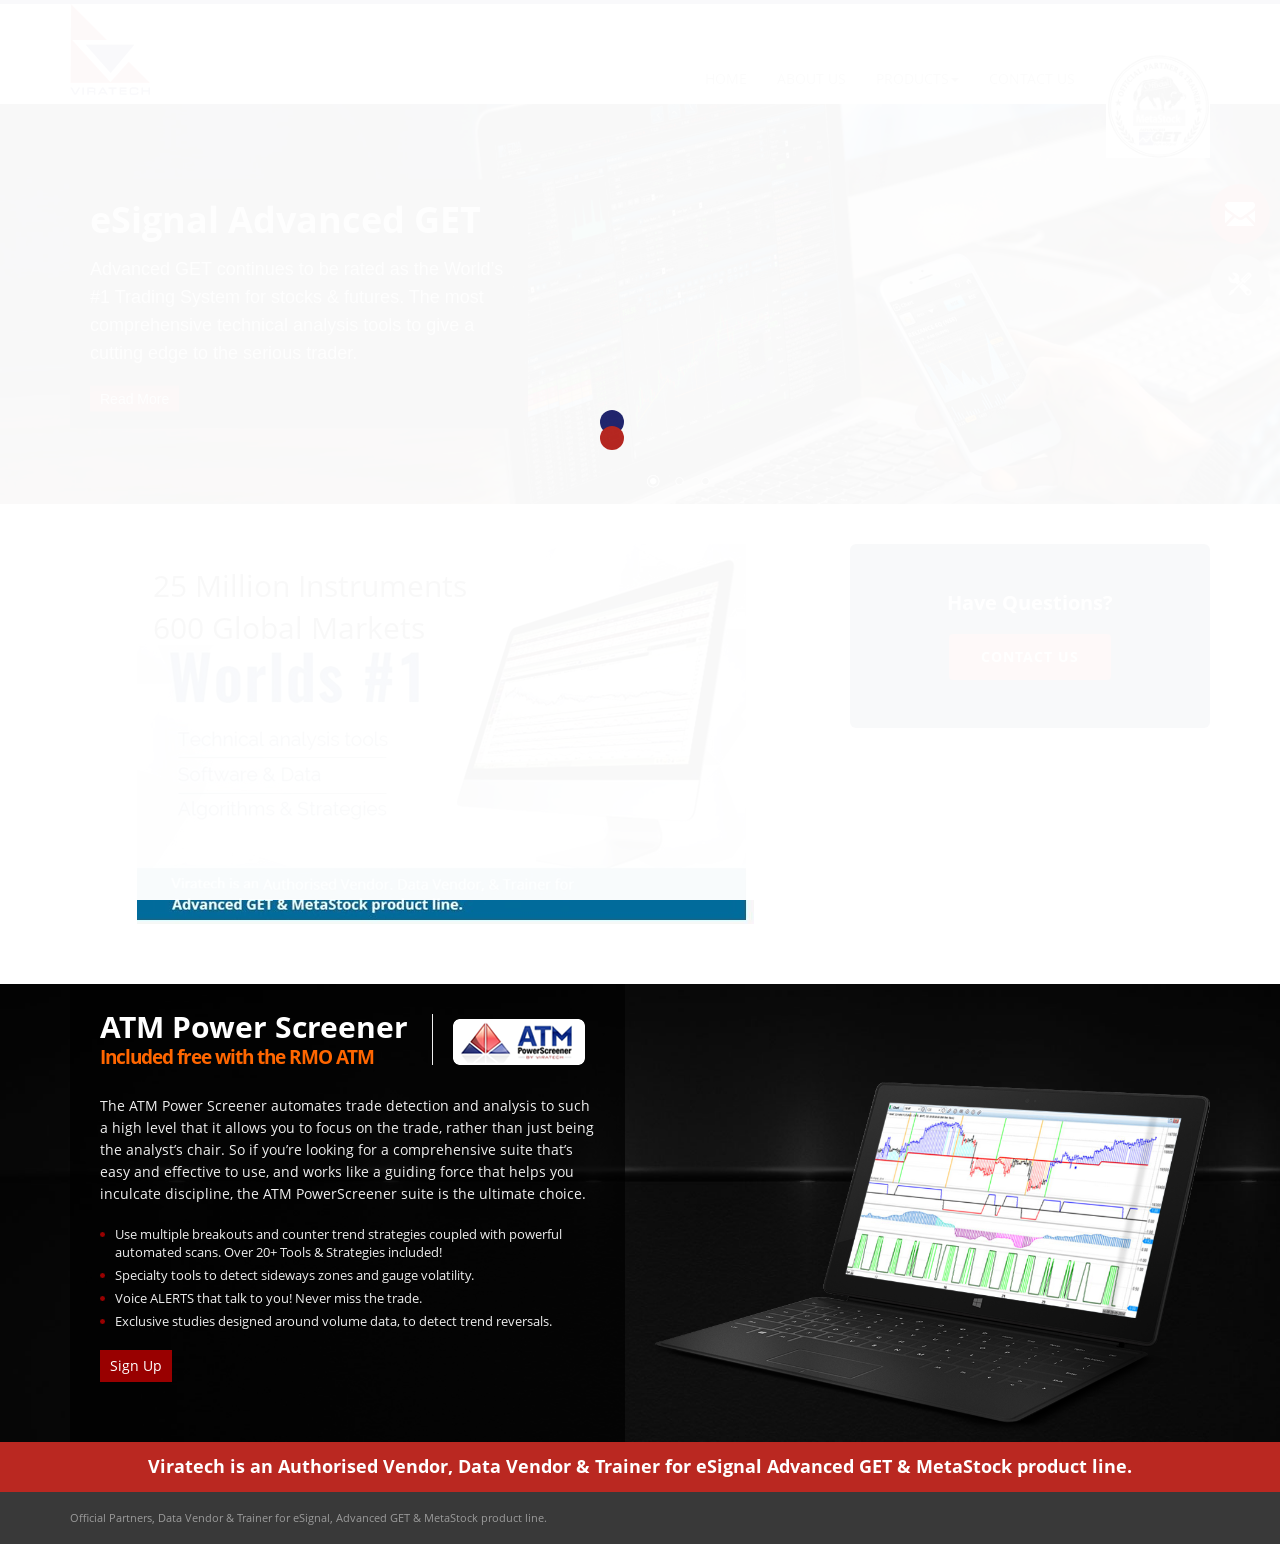
<file: index.html>
﻿<!DOCTYPE html>
<html lang="en"><!-- InstanceBegin template="/Templates/main.dwt" codeOutsideHTMLIsLocked="false" -->
  <head>
    <meta charset="utf-8">
    <meta http-equiv="X-UA-Compatible" content="IE=edge">
    <meta name="viewport" content="width=device-width, initial-scale=1">
    <!-- The above 3 meta tags *must* come first in the head; any other head content must come *after* these tags -->
    <!-- InstanceBeginEditable name="doctitle" -->
    <title>Viratech</title>
    <!-- InstanceEndEditable -->
    <!-- Bootstrap -->
    <link href="css/bootstrap.min.css" rel="stylesheet">
	<link href="css/style.css?v=20260629b" rel="stylesheet">
    <link href="css/fakeLoader.css" rel="stylesheet">

    <!-- HTML5 shim and Respond.js for IE8 support of HTML5 elements and media queries -->
    <!-- WARNING: Respond.js doesn't work if you view the page via file:// -->
    <!--[if lt IE 9]>
      <script src="vendor/oss.maxcdn.com/html5shiv/3.7.2/html5shiv.min.js"></script>
      <script src="vendor/oss.maxcdn.com/respond/1.4.2/respond.min.js"></script>
    <![endif]-->
  <!-- InstanceBeginEditable name="head" -->
  <link rel="stylesheet" href="css/default.css" type="text/css" media="screen" />
<link rel="stylesheet" href="css/nivo-slider.css" type="text/css" media="screen" />
  <link href="css/animate.css" rel="stylesheet">
  <!-- InstanceEndEditable -->
  </head>
  <body>
	
    <div class="fakeloader"></div>


  <div class="top-bar">

    <nav class="navbar navbar-default navbar-custom">

  <div class="container">
    <div class="navbar-header">
      <button type="button" class="navbar-toggle" data-toggle="collapse" data-target="#myNavbar">
        <span class="icon-bar"></span>
        <span class="icon-bar"></span>
        <span class="icon-bar"></span>                        
      </button>
      <a class="navbar-brand"  data-id='1' href="index.html"><img src="images/viratech-logo.gif" alt="Viratech"/></a>
       </div>
		<div class="collapse navbar-collapse" id="myNavbar">
     
            <ul class="nav navbar-nav navbar-right">
                <li><a href="index.html">Home</a></li>
                <li><a href="about-us.html">About Us</a></li>
                <li class="dropdown"><a href="#" class="dropdown-toggle" data-toggle="dropdown">Products<b class="caret"></b></a>
                    <ul class="dropdown-menu multi-level">
                        <li><a href="advanced-get.html">Advanced GET</a></li>
						<li><a href="technical-workshops.html">Training Workshops</a></li>
						<li class="dropdown-submenu">
                            <a href="#" class="dropdown-toggle" data-toggle="dropdown">MetaStock</a>
                            <ul class="dropdown-menu">
                                <li><a href="metastock-end-of-day.html">MetaStock DC (End of Day)</a></li>
								<li><a href="metastock-pro.html">MetaStock RT (Real Time)</a></li>
								<li><a href="http://www.metastock.com/ViratechEk" target="_blank">XENITH RT Data</a></li>
                            </ul>
						</li>
						<li><a href="metastock-rmo.html">RMO ATM</a></li>
                    </ul>
                </li>
                <li><a href="contact-us.html">Contact Us</a></li>
                <li class="ad"><img src="images/official-stamp.png" class="img-responsive ad" style="max-height:104px; width:auto;" alt="Official Partner and Trainer - MetaStock and Advanced GET"/></li>
            </ul>
     
		</div>
  </div>
</nav>

</div>
  <!-- InstanceBeginEditable name="banner" -->
  <header>
    <div class="slider-wrapper theme-default">
      <div id="slider" class="nivoSlider">
      <img src="images/home-page-banners/advanced-get.jpg"  data-thumb="images/home-page-banners/advanced-get.jpg" alt="" title="#caption" data-transition="slideInRight" />
      
     
      <img src="images/home-page-banners/metastock-20.jpg" data-thumb="images/home-page-banners/metastock.jpg" title="#caption2"  alt="" data-transition="slideInLeft" />
      <img src="images/home-page-banners/rmo3.jpg" data-thumb="images/home-page-banners/rmo.jpg" alt="" title="#caption3" data-transition="slideInRight" /> 					     
      
      </div>
     
     
      <div id="caption" class="nivo-html-caption animated fade">
        <h1 class="only-mobile small-heading"><strong>eSignal Advanced GET</strong> - It continues to be rated as the World’s #1 Trading System for stocks &amp; futures.</h1>
        <div class="container">
          <div class="row">
            <div class="col-md-5">
              <div class="banner-inside animated slideInRight" >
                <h1>eSignal Advanced GET</h1>
                <p>Advanced GET continues to be rated as the World’s #1 Trading System for stocks &amp; futures. The most comprehensive technical analysis tools to give a cutting edge to the serious trader.</p>
                <a href="advanced-get.html" class="btn btn-warning">Read More</a> </div>
            </div>
          </div>
        </div>
      </div>
      
      
      <div id="caption2" class="nivo-html-caption">
        <h1 class="only-mobile small-heading"><strong>MetaStock</strong> - MetaStock is a renowned technical analysis and charting product designed specifically for traders and investors.</h1>
        <div class="container">
          <div class="row">
            <div class="col-md-4">
              <div class="metastock animated flipInY">
                <h1>MetaStock 20</h1>
                <p>MetaStock is a renowned technical analysis and charting product designed specifically for traders and investors.</p>
                <a href="metastock-end-of-day.html">Read More</a> </div>
            </div>
          </div>
        </div>
      </div>
      
      
      
      <div id="caption3" class="nivo-html-caption">
        <h1 class="only-mobile small-heading"><strong>RMO ATM</strong> - Advanced automated trading solution</h1>
        <div class="container">
          <div class="row">
            <div class="col-md-4 col-md-offset-8">
              <div class="banner-inside no-background animated slideInLeft">
              <h1 class="black">RMO ATM 4.0</h1>
                <p class="black">An advanced trading solution providing refined and synchronized signals with live scanning.</p>
                <a href="metastock-rmo.html">Read More</a> </div>
            </div>
          </div>
        </div>
      </div>
</div>
    
    
   
    
    <div class="buttons">
    <div class="get-in-touch">
    <a data-toggle="modal" class="btn-modal" data-target="#myModal">
    <img src="images/get-in-touch.png" class="img-responsive"> 
    <p>Get in<br/> Touch</p>
    </a>
    
    </div>
    <div class="support">
    <a href="http://www.viratech.info/help.exe" target="_blank">
     <img src="images/quick-support.png" class="img-responsive"> 
    <p>Quick <br/>Support</p>
    </a>
    </div>
    </div>
    <div id="myModal" class="modal fade" role="dialog"></div>
     
    
  </header>
  <!-- InstanceEndEditable -->
  
  <!-- InstanceBeginEditable name="content" -->
   
    
  <div class="container">
 
    <div class="content">
      <div class="row">
      <div class="col-md-12">
      <div class="row">
        <div class="col-md-8"> <img src="images/home-banner.jpg" class="img-responsive center-block img-custom" alt="25 million instruments over 600 global markets - Viratech is an Authorised Vendor, Data Vendor &amp; Trainer for Advanced GET &amp; MetaStock product line"/> </div>
        <div class="col-md-4">
        
        <a href="contact-us.html" style="display:block; text-align:center; background:#1b2a4a; color:#fff; padding:48px 20px; border-radius:6px; text-decoration:none;">
          <h2 style="color:#fff; margin:0 0 20px; font-weight:bold;">Have Questions?</h2>
          <span style="display:inline-block; background:#c0392b; color:#fff; padding:12px 32px; font-weight:bold; letter-spacing:1px; border-radius:4px;">CONTACT US</span>
        </a>
        </div>
        </div>
      </div>
    </div>
  </div>
  
  
  </div>
  <section id="bottom-bg">
    <div class="container">
      <div class="row">
        <div class="col-md-6 col-sm-6">
          <div class="bottom-content">
            <h1>ATM Power Screener<br/>
            <span>Included free with the RMO ATM</span></h1>
            <img src="images/atm.png" class="img-responsive" alt=""/>
            <div class="clearfix"></div>
            <p>The ATM Power Screener automates trade detection and analysis to such a high level that it allows you to focus on the trade, rather than just being the analyst’s chair. So if you’re looking for a comprehensive suite that’s easy and effective to use, and works like a guiding force that helps you inculcate discipline, the ATM PowerScreener suite is the ultimate choice.</p>
            <ul>
              <li>Use multiple breakouts and counter trend strategies coupled with powerful automated scans. Over 20+ Tools &amp; Strategies included!</li>
              <li>Specialty tools to detect sideways zones and gauge volatility.</li>
              <li>Voice ALERTS that talk to you! Never miss the trade.</li>
              <li>Exclusive studies designed around volume data, to detect trend reversals.</li>
            </ul>
            <a href="metastock-rmo.html">Sign Up</a> </div>
            <div class="clearfix"></div>
        </div>
        <div class="col-md-6 col-sm-6">
        <img src="images/laptop.png" class="img-responsive img-laptop" alt="Viratech"> </div>
      </div>
    </div>
    <div class="clearfix"></div>
  </section>
  
  <div class="red-bg">
    <div class="container">
      <h3>Viratech is an Authorised Vendor, Data Vendor &amp; Trainer for eSignal Advanced GET &amp; MetaStock product line.</h3>
    </div>
  </div>
  <div class="clearfix"></div>
  <!-- InstanceEndEditable -->
  <footer>
<div class="container">
<span class="left">Official Partners, Data Vendor &amp; Trainer for eSignal, Advanced GET &amp; MetaStock product line.</span>

</span>


</div>
</footer>

  <!-- jQuery (necessary for Bootstrap's JavaScript plugins) -->
    <script src="js/jquery.min.js"></script>
    <!-- Include all compiled plugins (below), or include individual files as needed -->
    <script src="js/bootstrap.min.js"></script>
<script>
visible = false;

function toggleDropdown(dropdown, delay, fade, state) {
    if (state === undefined) visible = !visible
    else visible = state

    dropdown.children('.dropdown-menu').stop(true, true).delay(delay)[visible ? 'fadeIn' : 'fadeOut'](fade, function() {
        dropdown.toggleClass('open', visible);
        dropdown.children('.dropdown-toggle').attr('aria-expanded', visible);
        $(this).css('display', '');
    });
}

$('ul.nav li.dropdown').hover(function() {
    if ($('.navbar-toggle').is(':visible')) return;
    toggleDropdown($(this), 50, 100, true)
}, function() {
    if ($('.navbar-toggle').is(':visible')) return;
    toggleDropdown($(this), 200, 100, false)
});

$('ul.nav li.dropdown a').click(function(){
    if ($('.navbar-toggle').is(':visible')) return;
    if ($(this).attr('href') != '#') {
        toggleDropdown($(this).parent(), 50, 100, false)
        window.location = $(this).attr('href')
    }
    else {
        toggleDropdown($(this).parent(), 50, 100)
    }
});
	</script>
    
 <script src="js/fakeLoader.min.js"></script>
 
        
		<script>
                $(document).ready(function(){
                $(".fakeloader").fakeLoader({
                    timeToHide:1200,
                    bgColor:"rgba(255,255,255,1)",
                    spinner:"spinner3"
                });
            });
        </script>

	
	
	<!-- InstanceBeginEditable name="javascript" -->
    
    <script>
$(document).ready( function() {
    $(".btn-modal").on("click", function() {
        $("#myModal").load("form-buddy.html");
    });
});
</script>
	<script type="text/javascript" src="js/jquery.nivo.slider.js"></script> 
<script type="text/javascript">
    $(document).ready(function() {
        $('#slider').nivoSlider();
    });
    </script>
    
    
    
    <script src='js/css3-animate-it.js'></script>
	<!-- InstanceEndEditable -->
    
    
    
</body>
<!-- InstanceEnd --></html>
</file>
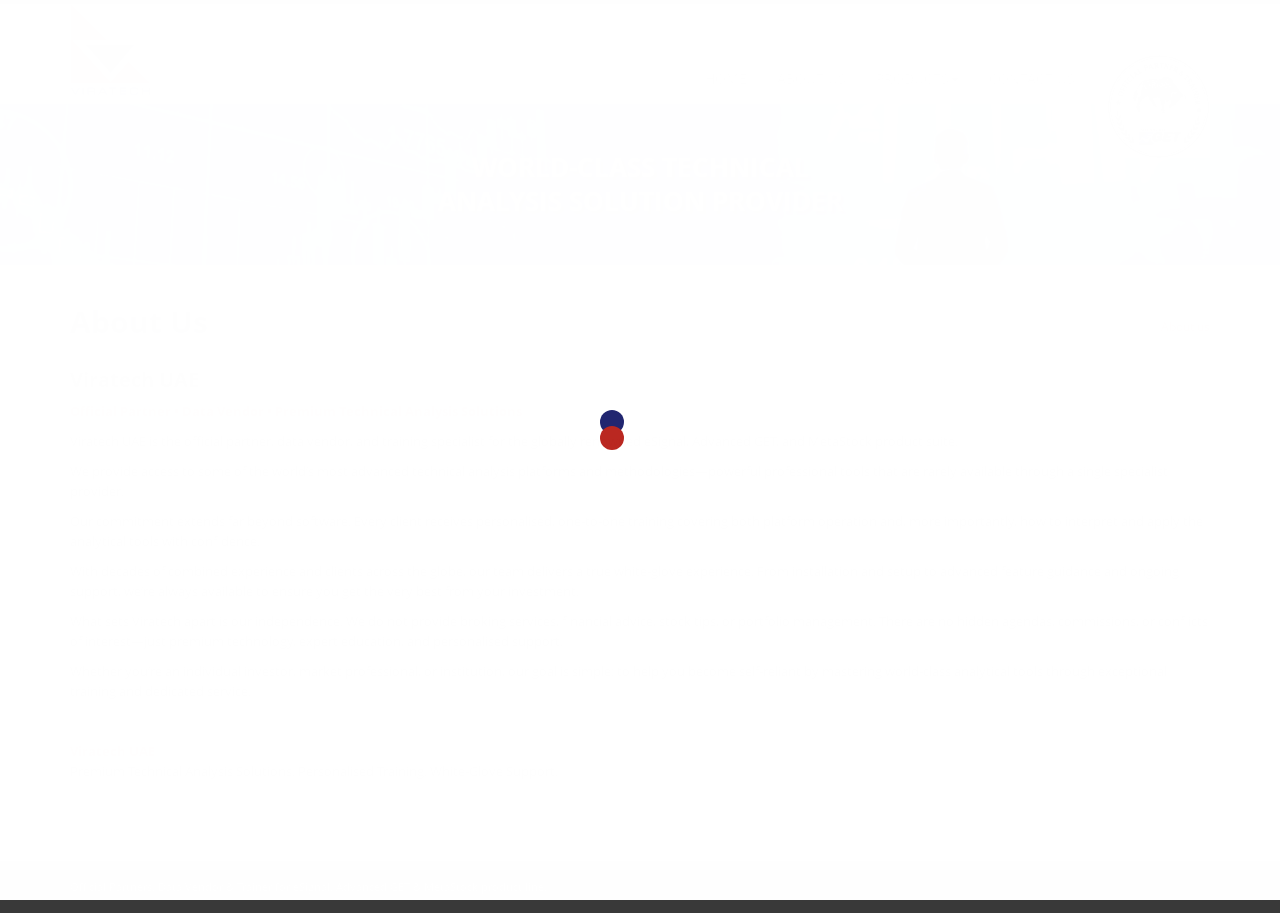
<file: about-us.html>
﻿<!DOCTYPE html>
<html lang="en"><!-- InstanceBegin template="/Templates/main.dwt" codeOutsideHTMLIsLocked="false" -->
  <head>
    <meta charset="utf-8">
    <meta http-equiv="X-UA-Compatible" content="IE=edge">
    <meta name="viewport" content="width=device-width, initial-scale=1">
    <!-- The above 3 meta tags *must* come first in the head; any other head content must come *after* these tags -->
    <!-- InstanceBeginEditable name="doctitle" -->
    <title>Viratech</title>
    <!-- InstanceEndEditable -->
    <!-- Bootstrap -->
    <link href="css/bootstrap.min.css" rel="stylesheet">
	<link href="css/style.css?v=20260629b" rel="stylesheet">
    <link href="css/fakeLoader.css" rel="stylesheet">

    <!-- HTML5 shim and Respond.js for IE8 support of HTML5 elements and media queries -->
    <!-- WARNING: Respond.js doesn't work if you view the page via file:// -->
    <!--[if lt IE 9]>
      <script src="vendor/oss.maxcdn.com/html5shiv/3.7.2/html5shiv.min.js"></script>
      <script src="vendor/oss.maxcdn.com/respond/1.4.2/respond.min.js"></script>
    <![endif]-->
  <!-- InstanceBeginEditable name="head" -->
  <link href="css/animate.css" rel="stylesheet">
  <!-- InstanceEndEditable -->
  </head>
  <body>
	
    <div class="fakeloader"></div>


  <div class="top-bar">

    <nav class="navbar navbar-default navbar-custom">

  <div class="container">
    <div class="navbar-header">
      <button type="button" class="navbar-toggle" data-toggle="collapse" data-target="#myNavbar">
        <span class="icon-bar"></span>
        <span class="icon-bar"></span>
        <span class="icon-bar"></span>                        
      </button>
      <a class="navbar-brand"  data-id='1' href="index.html"><img src="images/viratech-logo.gif" alt="Viratech"/></a>
       </div>
    <div class="collapse navbar-collapse" id="myNavbar">
     
            <ul class="nav navbar-nav navbar-right">
                <li><a href="index.html">Home</a></li>
                <li><a href="about-us.html">About Us</a></li>
                <li class="dropdown"><a href="#" class="dropdown-toggle" data-toggle="dropdown">Products<b class="caret"></b></a>
                    <ul class="dropdown-menu multi-level">
                        <li><a href="advanced-get.html">Advanced GET</a></li>
						<li><a href="technical-workshops.html">Training Workshops</a></li>
							<li class="dropdown-submenu">
                            <a href="#" class="dropdown-toggle" data-toggle="dropdown">MetaStock</a>
								<ul class="dropdown-menu">
									 <li><a href="metastock-end-of-day.html">MetaStock DC (End of Day)</a></li>
								<li><a href="metastock-pro.html">MetaStock RT (Real Time)</a></li>
								<li><a href="http://www.metastock.com/ViratechEk" target="_blank">XENITH RT Data</a></li>
								</ul>
							</li>
						<li><a href="metastock-rmo.html">RMO ATM</a></li>
                    </ul>
                </li>
                <li><a href="contact-us.html">Contact Us</a></li>
                <li class="ad"><img src="images/official-stamp.png" class="img-responsive ad" style="max-height:104px; width:auto;" alt="Official Partner and Trainer - MetaStock and Advanced GET"/></li>
            </ul>
     
    </div>
  </div>
</nav>

</div>
  <!-- InstanceBeginEditable name="banner" -->
  <div class="container-fluid no-padding">
  <div class="bannerinsidepage">
  <img src="images/inside-banner.jpg" class="img-responsive">
<p>World-class technical<br class="hidden-xs"/>
    analysis solution provider</p>
    </div>
  </div>
  <!-- InstanceEndEditable -->
  
  <!-- InstanceBeginEditable name="content" -->
  <div class="container">
    <div class="content-inside">
      <div class="row">
        <div class="col-md-12">
          <div class="heading clearfix">
            <h1>About Us</h1>
            <ul>
              <li><a href="index.html">Home</a></li>
              <li class="active"><a href="#">About us</a></li>
            </ul>
          </div>
        </div>

        <div class="col-md-12">
          <div class="main-area">
            <h2 style="margin-top:0;">Viratech UAE</h2>
            <p style="font-weight:bold; color:#930;">Official Partner &bull; Data Vendor &bull; Premium Technical Analysis Solutions</p>

            <p>Viratech UAE is the official partner, data vendor, and training specialist for the globally renowned eSignal, Advanced GET, and MetaStock product suite.</p>

            <p>We provide access to some of the world&rsquo;s most advanced technical analysis platforms and methodologies&mdash;powerful professional tools that are rarely available through a single specialist provider.</p>

            <p>Our commitment extends far beyond software. Every client receives personalised, one-to-one training covering both platform operation and, more importantly, how to interpret and apply the analytical tools with confidence.</p>

            <p>With decades of combined experience and clients across the globe, our team delivers a true white-glove experience. From installation and setup to advanced feature guidance and ongoing support, we&rsquo;re always available to ensure you get the very best from your investment.</p>

            <p>What sets Viratech apart is our independence. We do not provide broking services, financial advice, stock tips, or portfolio management. There are no hidden agendas, commissions, or conflicts of interest&mdash;just premium technology, expert education, and personalised support.</p>

            <p>Whether you&rsquo;re an individual investor, market professional, or institution, our goal is simple: to help you become self-reliant by mastering world-class analytical tools through exceptional training and dedicated service.</p>

            <p style="margin-top:30px;"><strong>Viratech UAE</strong><br/>
            Premium Technical Analysis Solutions. Personalised Training. White-Glove Support.</p>
          </div>
        </div>
      </div>
    </div>
  </div>
  <div class="clearfix"></div>
  <!-- InstanceEndEditable -->
  <footer>
<div class="container">
<span class="left">Official Partners, Data Vendor &amp; Trainer for eSignal, Advanced GET &amp; MetaStock product line.</span>



</div>
</footer>

  <!-- jQuery (necessary for Bootstrap's JavaScript plugins) -->
    <script src="js/jquery.min.js"></script>
    <!-- Include all compiled plugins (below), or include individual files as needed -->
    <script src="js/bootstrap.min.js"></script>
<script>
visible = false;

function toggleDropdown(dropdown, delay, fade, state) {
    if (state === undefined) visible = !visible
    else visible = state

    dropdown.children('.dropdown-menu').stop(true, true).delay(delay)[visible ? 'fadeIn' : 'fadeOut'](fade, function() {
        dropdown.toggleClass('open', visible);
        dropdown.children('.dropdown-toggle').attr('aria-expanded', visible);
        $(this).css('display', '');
    });
}

$('ul.nav li.dropdown').hover(function() {
    if ($('.navbar-toggle').is(':visible')) return;
    toggleDropdown($(this), 50, 100, true)
}, function() {
    if ($('.navbar-toggle').is(':visible')) return;
    toggleDropdown($(this), 200, 100, false)
});

$('ul.nav li.dropdown a').click(function(){
    if ($('.navbar-toggle').is(':visible')) return;
    if ($(this).attr('href') != '#') {
        toggleDropdown($(this).parent(), 50, 100, false)
        window.location = $(this).attr('href')
    }
    else {
        toggleDropdown($(this).parent(), 50, 100)
    }
});
	</script>
    
 <script src="js/fakeLoader.min.js"></script>
 
        
		<script>
                $(document).ready(function(){
                $(".fakeloader").fakeLoader({
                    timeToHide:1200,
                    bgColor:"rgba(255,255,255,1)",
                    spinner:"spinner3"
                });
            });
        </script>

	
	
	<!-- InstanceBeginEditable name="javascript" -->
<script>

$(document).ready(function(){
 
  // hide our element on page load
  $('#element-to-animate').css('opacity', 0);
 
  $('#element-to-animate').waypoint(function() {
      $('#element-to-animate').addClass('fadeInLeft');
  }, { offset: '50%' });
 
});


</script>
	<!-- InstanceEndEditable -->
    
    
    
</body>
<!-- InstanceEnd --></html>
</file>
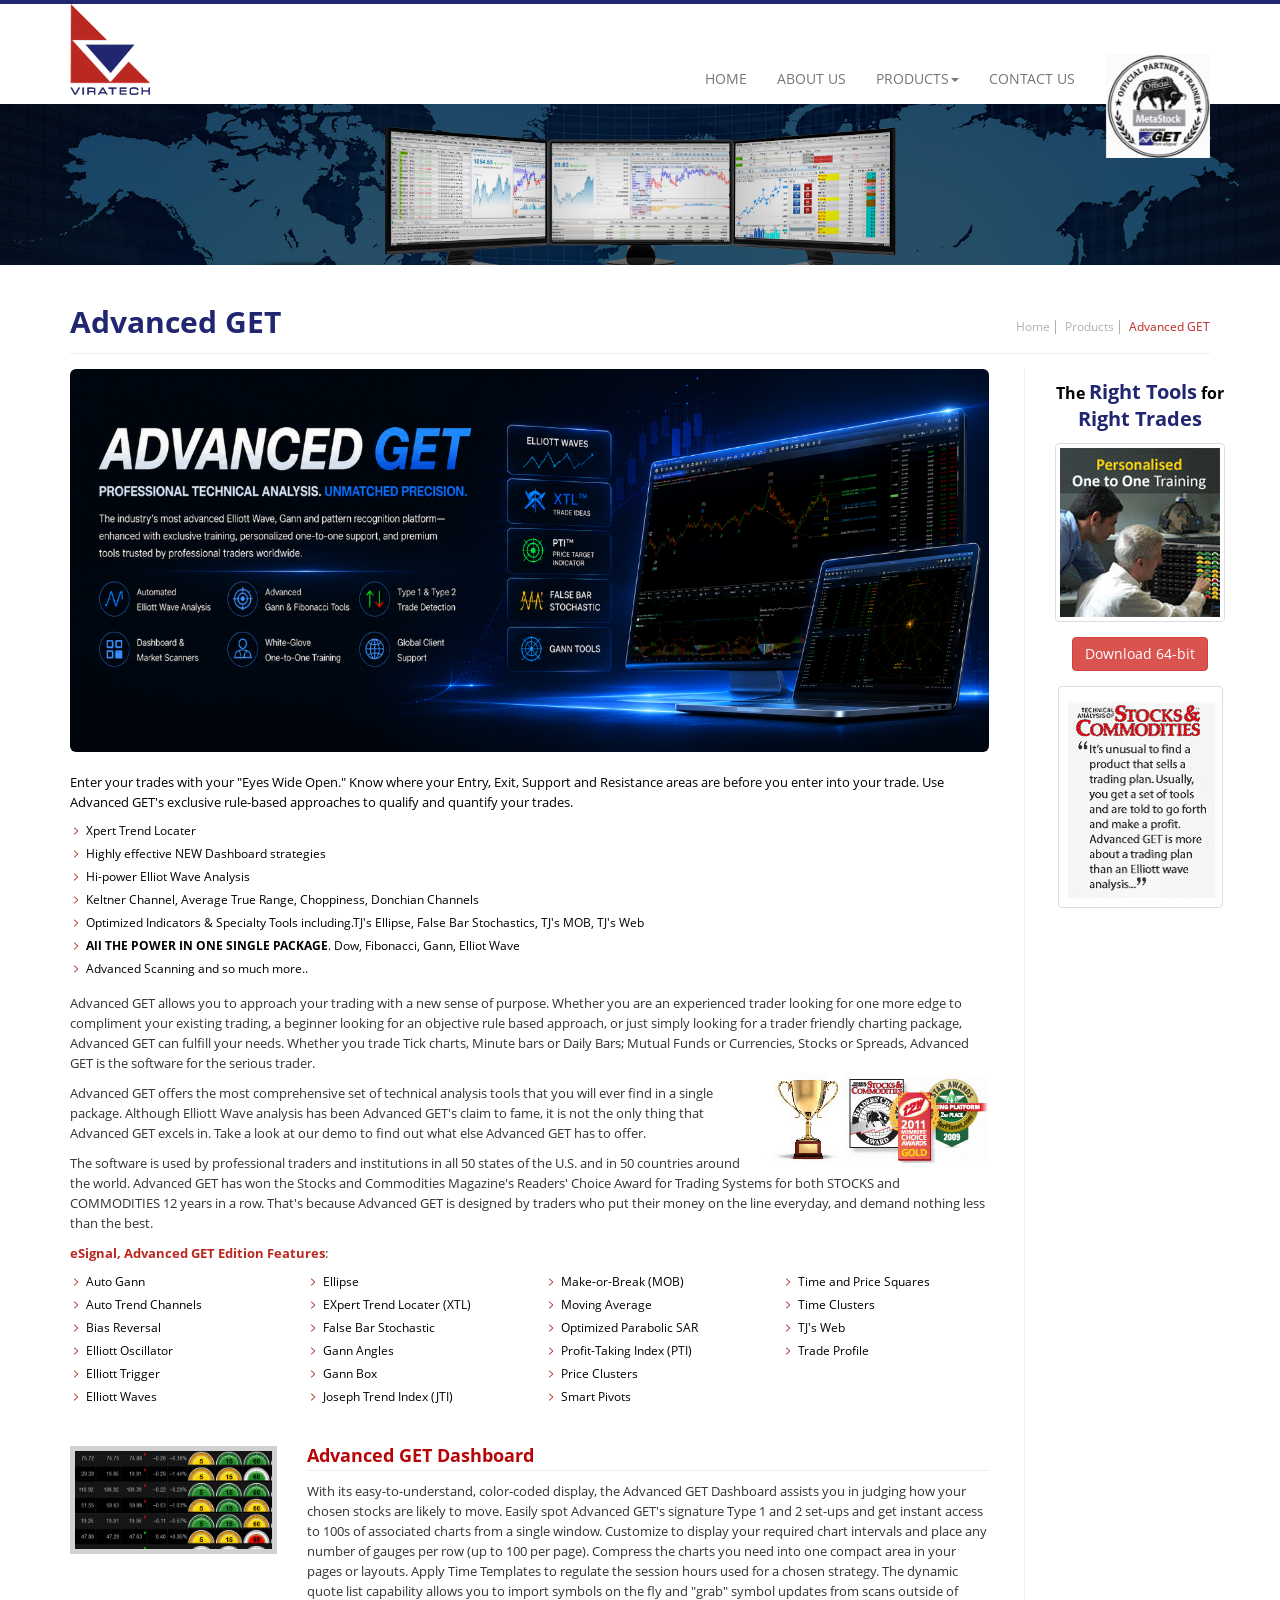
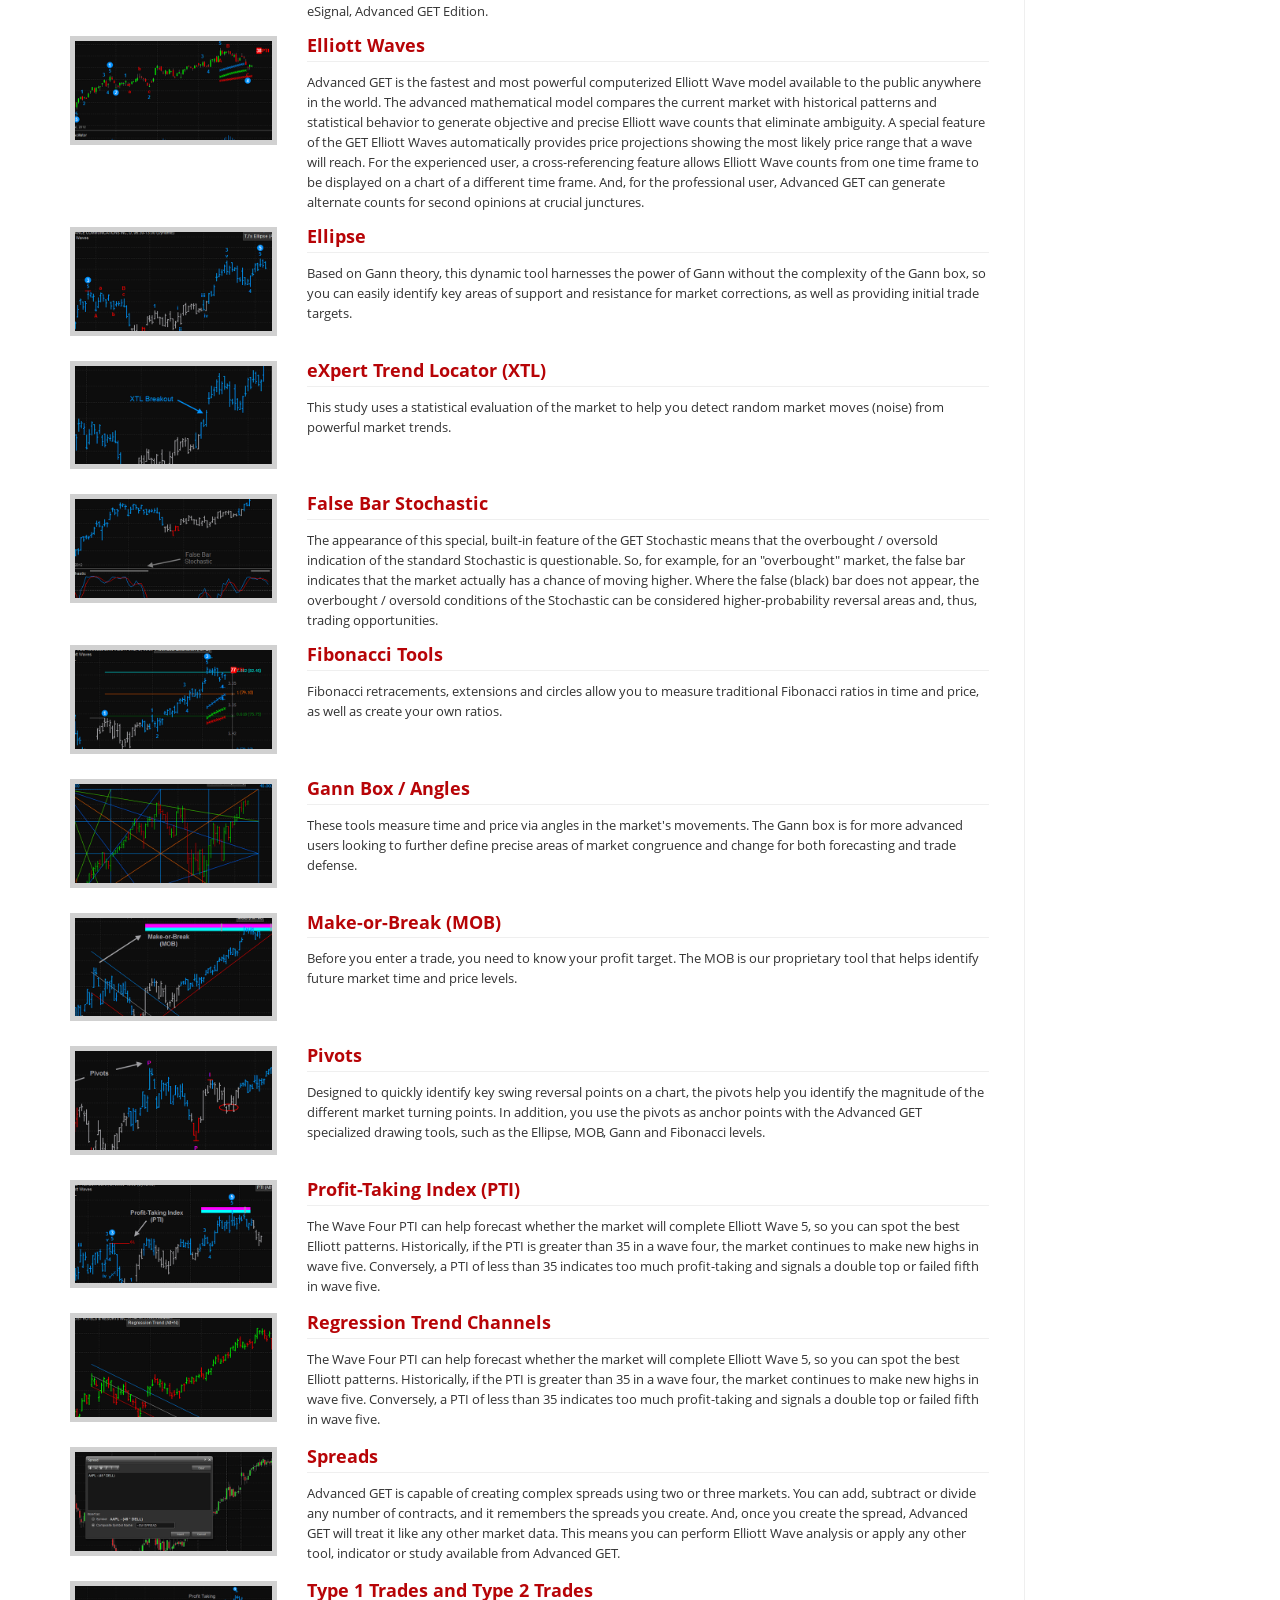
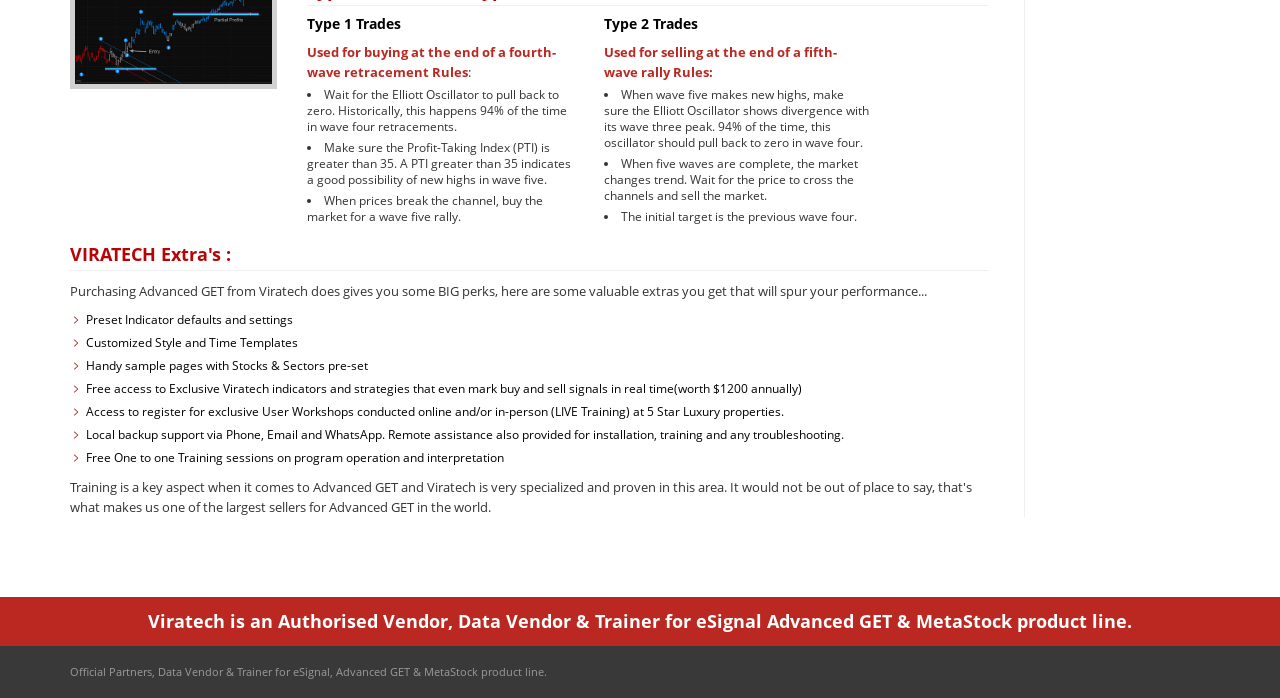
<file: advanced-get.html>
﻿<!DOCTYPE html>
<html lang="en"><!-- InstanceBegin template="/Templates/main.dwt" codeOutsideHTMLIsLocked="false" -->
  <head>
    <meta charset="utf-8">
    <meta http-equiv="X-UA-Compatible" content="IE=edge">
    <meta name="viewport" content="width=device-width, initial-scale=1">
    <!-- The above 3 meta tags *must* come first in the head; any other head content must come *after* these tags -->
    <!-- InstanceBeginEditable name="doctitle" -->
    <title>Viratech</title>
    <!-- InstanceEndEditable -->
    <!-- Bootstrap -->
    <link href="css/bootstrap.min.css" rel="stylesheet">
	<link href="css/style.css?v=20260629b" rel="stylesheet">
    <link href="css/fakeLoader.css" rel="stylesheet">

    <!-- HTML5 shim and Respond.js for IE8 support of HTML5 elements and media queries -->
    <!-- WARNING: Respond.js doesn't work if you view the page via file:// -->
    <!--[if lt IE 9]>
      <script src="vendor/oss.maxcdn.com/html5shiv/3.7.2/html5shiv.min.js"></script>
      <script src="vendor/oss.maxcdn.com/respond/1.4.2/respond.min.js"></script>
    <![endif]-->
  <!-- InstanceBeginEditable name="head" -->
  <link href="css/animate.css" rel="stylesheet">
  <!-- InstanceEndEditable -->
  </head>
  <body>
	
    <div class="fakeloader"></div>


  <div class="top-bar">

    <nav class="navbar navbar-default navbar-custom">

  <div class="container">
    <div class="navbar-header">
      <button type="button" class="navbar-toggle" data-toggle="collapse" data-target="#myNavbar">
        <span class="icon-bar"></span>
        <span class="icon-bar"></span>
        <span class="icon-bar"></span>                        
      </button>
      <a class="navbar-brand"  data-id='1' href="index.html"><img src="images/viratech-logo.gif" alt="Viratech"/></a>
       </div>
    <div class="collapse navbar-collapse" id="myNavbar">
     
            <ul class="nav navbar-nav navbar-right">
                <li><a href="index.html">Home</a></li>
                <li><a href="about-us.html">About Us</a></li>
                <li class="dropdown"><a href="#" class="dropdown-toggle" data-toggle="dropdown">Products<b class="caret"></b></a>
                    <ul class="dropdown-menu multi-level">
                        <li><a href="advanced-get.html">Advanced GET</a></li>
          <li><a href="technical-workshops.html">Training Workshops</a></li>
			<li class="dropdown-submenu">
                            <a href="#" class="dropdown-toggle" data-toggle="dropdown">MetaStock</a>
                            <ul class="dropdown-menu">
                                <li><a href="metastock-end-of-day.html">MetaStock DC (End of Day)</a></li>
								<li><a href="metastock-pro.html">MetaStock RT (Real Time)</a></li>
								<li><a href="http://www.metastock.com/ViratechEk" target="_blank">XENITH RT Data</a></li>
                            </ul>
                      </li>
       <li><a href="metastock-rmo.html">RMO ATM</a></li>
        
                        
                    </ul>
                </li>
                <li><a href="contact-us.html">Contact Us</a></li>
                <li class="ad"><img src="images/official-stamp.png" class="img-responsive ad" style="max-height:104px; width:auto;" alt="Official Partner and Trainer - MetaStock and Advanced GET"/>
                </li>
            </ul>
     
    </div>
  </div>
</nav>

</div>
  <!-- InstanceBeginEditable name="banner" -->
  <div class="container-fluid no-padding">
  <div class="bannerinsidepage">
  <img src="images/adance-get-banner.jpg" class="img-responsive">

    </div>
  </div>
  <!-- InstanceEndEditable -->
  
  <!-- InstanceBeginEditable name="content" -->
  <div class="container">
    <div class="content-inside">
      <div class="row">
       <div class="col-md-12">
       <div class="heading clearfix">
       <h1>Advanced GET</h1>
       <ul>
       <li><a href="index.html">Home</a></li>
       <li><a>Products</a></li>
       <li class="active"><a href="#">Advanced GET</a></li>
       </ul>
       </div>
       
       


       </div> 
       <div class="main-area">
       <div class="row">
       <div class="col-md-10">
       
       <div class="advanced-get-content">
       
       <div class="col-md-12 animated fadeIn">
      <img src="images/advanced-get-banner.png" class="img-responsive img-rounded ta-banner" alt="Advanced GET - Professional Technical Analysis"/>

       <p class="black">Enter your trades with your "Eyes Wide Open." Know where your Entry, Exit, Support and Resistance areas are before you enter into your trade. Use Advanced GET's exclusive rule-based approaches to qualify and quantify your trades.</p>
       
<ul class="items">
  <li>Xpert Trend Locater</li>
      <li>Highly effective NEW Dashboard strategies</li>
      <li>Hi-power Elliot Wave Analysis</li>
      <li>Keltner Channel, Average True Range, Choppiness, Donchian Channels</li>
      <li>Optimized Indicators &amp; Specialty Tools including.TJ's Ellipse, False Bar Stochastics, TJ's MOB, TJ's Web</li>
      
      <li><strong>All THE POWER IN ONE SINGLE PACKAGE</strong>. Dow, Fibonacci, Gann, Elliot Wave</li>
      <li>Advanced Scanning and so much more..</li>
    </ul>
       
      <p>Advanced GET allows you to approach your trading with a new sense of purpose. Whether you are an experienced trader looking for one more edge to compliment your existing trading, a beginner looking for an objective rule based approach, or just simply looking for a trader friendly charting package, Advanced GET can fulfill your needs. Whether you trade Tick charts, Minute bars or Daily Bars; Mutual Funds or Currencies, Stocks or Spreads, Advanced GET is the software for the serious trader.</p>
      
<img src="images/awards.jpg"  class="pull-right img-responsive" alt="advanced GET">
<p>Advanced GET offers the most comprehensive set of technical analysis tools that you will ever find in a single package. Although Elliott Wave analysis has been Advanced GET's claim to fame, it is not the only thing that Advanced GET excels in. Take a look at our demo to find out what else Advanced GET has to offer.</p>

<p>The software is used by professional traders and institutions in all 50 states of the U.S. and in 50 countries around the world. Advanced GET has won the Stocks and Commodities Magazine's Readers' Choice Award for Trading Systems for both STOCKS and COMMODITIES 12 years in a row. That's because Advanced GET is designed by traders who put their money on the line everyday, and demand nothing less than the best.</p>
<p><strong>eSignal, Advanced GET Edition Features</strong>:</p>

</div>

<div class="col-md-3">
<ul class="items">
      <li>Auto Gann</li>
      <li>Auto Trend Channels</li>
      <li>Bias Reversal</li>
      <li>Elliott Oscillator</li>
      <li>Elliott Trigger</li>
      <li>Elliott Waves</li>
      
      </ul>
</div>

<div class="col-md-3">
<ul class="items">

<li>Ellipse</li>
      <li>EXpert Trend Locater (XTL)</li>
      <li>False Bar Stochastic</li>
      <li>Gann Angles</li>
      <li>Gann Box</li>

      <li>Joseph Trend Index (JTI)</li>
      
      </ul>
</div>

<div class="col-md-3">
<ul class="items">
      <li>Make-or-Break (MOB)</li>
      <li>Moving Average</li>
      <li>Optimized Parabolic SAR</li>
      <li>Profit-Taking Index (PTI)</li>
      <li>Price Clusters</li>
      <li>Smart Pivots</li>
      
      </ul>
</div>

<div class="col-md-3">
<ul class="items">
     <li>Time and Price Squares</li>
      <li>Time Clusters</li>
      <li>TJ's Web</li>
      <li>Trade Profile</li>
      </ul>
</div>

<div class="clearfix break"></div>
<div class="col-md-12">
<div class="products">
<div class="row">
<div class="os-animation" data-os-animation="fadeInLeft" data-os-animation-delay="0s">

<div class="col-md-3">
<img src="images/advancedget/Advanced-GET-Dashboard-th.gif" class="img-responsive" alt=""/>
</div>
<div class="col-md-9">
<h5>Advanced GET Dashboard</h5>
<p>With its easy-to-understand, color-coded display, the Advanced GET Dashboard assists you in judging how your chosen stocks are likely to move. Easily spot Advanced GET's signature Type 1 and 2 set-ups and get instant access to 100s of associated charts from a single window. Customize to display your required chart intervals and place any number of gauges per row (up to 100 per page). Compress the charts you need into one compact area in your pages or layouts. Apply Time Templates to regulate the session hours used for a chosen strategy. The dynamic quote list capability allows you to import symbols on the fly and "grab" symbol updates from scans outside of eSignal, Advanced GET Edition.</p>
</div>

</div>
<div class="clearfix break"></div>

<div class="os-animation" data-os-animation="fadeInRight" data-os-animation-delay="0s">
<div class="col-md-3">
<img src="images/advancedget/Advanced-GET-Elliot-Waves-th.gif" class="img-responsive" alt=""/>
</div>
<div class="col-md-9">
<h5>Elliott Waves</h5>
<p>Advanced GET is the fastest and most powerful computerized Elliott Wave model available to the public anywhere in the world. The advanced mathematical model compares the current market with historical patterns and statistical behavior to generate objective and precise Elliott wave counts that eliminate ambiguity. A special feature of the GET Elliott Waves automatically provides price projections showing the most likely price range that a wave will reach. 
For the experienced user, a cross-referencing feature allows Elliott Wave counts from one time frame to be displayed on a chart of a different time frame. And, for the professional user, Advanced GET can generate alternate counts for second opinions at crucial junctures.</p>
</div>

</div>
<div class="clearfix break"></div>

<div class="os-animation" data-os-animation="fadeInLeft" data-os-animation-delay="0s">
<div class="col-md-3">
<img src="images/advancedget/Advanced-GET-Ellipse-th.gif" class="img-responsive" alt=""/>
</div>
<div class="col-md-9">
<h5>Ellipse</h5>
<p>Based on Gann theory, this dynamic tool harnesses the power of Gann without the complexity of the Gann box, so you can easily identify key areas of support and resistance for market corrections, as well as providing initial trade targets.</p>
</div>
</div>

<div class="clearfix break"></div>

<div class="os-animation" data-os-animation="fadeInRight" data-os-animation-delay="0s">
<div class="col-md-3">
<img src="images/advancedget/Advanced-GET-eXpert-Trend-Locator-th.gif" class="img-responsive" alt=""/>
</div>
<div class="col-md-9">
<h5>eXpert Trend Locator (XTL)</h5>
<p>This study uses a statistical evaluation of the market to help you detect random market moves (noise) from powerful market trends.</p>
</div>
</div>


<div class="clearfix break"></div>

<div class="os-animation" data-os-animation="fadeInLeft" data-os-animation-delay="0s">
<div class="col-md-3">
<img src="images/advancedget/Advanced-GET-False-Bar-Stochastic-th.gif" class="img-responsive" alt=""/>
</div>
<div class="col-md-9">
<h5>False Bar Stochastic</h5>
<p>The appearance of this special, built-in feature of the GET Stochastic means that the overbought / oversold indication of the standard Stochastic is questionable. So, for example, for an "overbought" market, the false bar indicates that the market actually has a chance of moving higher. Where the false (black) bar does not appear, the overbought / oversold conditions of the Stochastic can be considered higher-probability reversal areas and, thus, trading opportunities.</p>
</div>
</div>

<div class="clearfix break"></div>

<div class="os-animation" data-os-animation="fadeInRight" data-os-animation-delay="0s">
<div class="col-md-3">
<img src="images/advancedget/Advanced-GET-Fibonacci-th.gif" class="img-responsive" alt=""/>
</div>
<div class="col-md-9">
<h5>Fibonacci Tools</h5>
<p>Fibonacci retracements, extensions and circles allow you to measure traditional Fibonacci ratios in time and price, as well as create your own ratios.</p>
</div>
</div>

<div class="clearfix break"></div>

<div class="os-animation" data-os-animation="fadeInLeft" data-os-animation-delay="0s">
<div class="col-md-3">
<img src="images/advancedget/Advanced-GET-Gann-Box-th.gif" class="img-responsive" alt=""/>
</div>
<div class="col-md-9">
<h5>Gann Box / Angles</h5>
<p>These tools measure time and price via angles in the market's movements. The Gann box is for more advanced users looking to further define precise areas of market congruence and change for both forecasting and trade defense.</p>
</div>
</div>

<div class="clearfix break"></div>
<div class="os-animation" data-os-animation="fadeInRight" data-os-animation-delay="0s">
<div class="col-md-3">
<img src="images/advancedget/Advanced-GET-Make-Or-Break-th.gif" class="img-responsive" alt=""/>
</div>
<div class="col-md-9">
<h5>Make-or-Break (MOB)</h5>
<p>Before you enter a trade, you need to know your profit target. The MOB is our proprietary tool that helps identify future market time and price levels.</p>
</div>
</div>

<div class="clearfix break"></div>

<div class="os-animation" data-os-animation="fadeInLeft" data-os-animation-delay="0s">
<div class="col-md-3">
<img src="images/advancedget/Advanced-GET-Pivots-th.gif" class="img-responsive" alt=""/>
</div>
<div class="col-md-9">
<h5>Pivots</h5>
<p>Designed to quickly identify key swing reversal points on a chart, the pivots help you identify the magnitude of the different market turning points. In addition, you use the pivots as anchor points with the Advanced GET specialized drawing tools, such as the Ellipse, MOB, Gann and Fibonacci levels.</p>
</div>
</div>

<div class="clearfix break"></div>

<div class="os-animation" data-os-animation="fadeInRight" data-os-animation-delay="0s">
<div class="col-md-3">
<img src="images/advancedget/Advanced-GET-Profit-Taking-Index-th.gif" class="img-responsive" alt=""/>
</div>
<div class="col-md-9">
<h5>Profit-Taking Index (PTI)</h5>
<p>The Wave Four PTI can help forecast whether the market will complete Elliott Wave 5, so you can spot the best Elliott patterns. Historically, if the PTI is greater than 35 in a wave four, the market continues to make new highs in wave five. Conversely, a PTI of less than 35 indicates too much profit-taking and signals a double top or failed fifth in wave five.</p>
</div>
</div>

<div class="clearfix break"></div>

<div class="os-animation" data-os-animation="fadeInLeft" data-os-animation-delay="0s">
<div class="col-md-3">
<img src="images/advancedget/Advanced-GET-Regression-Trend-Channels-th.gif" class="img-responsive" alt=""/>
</div>
<div class="col-md-9">
<h5>Regression Trend Channels</h5>
<p>The Wave Four PTI can help forecast whether the market will complete Elliott Wave 5, so you can spot the best Elliott patterns. Historically, if the PTI is greater than 35 in a wave four, the market continues to make new highs in wave five. Conversely, a PTI of less than 35 indicates too much profit-taking and signals a double top or failed fifth in wave five.</p>
</div>
</div>


<div class="clearfix break"></div>

<div class="os-animation" data-os-animation="fadeInRight" data-os-animation-delay="0s">
<div class="col-md-3">
<img src="images/advancedget/Advanced-GET-Spreads-th.gif" class="img-responsive" alt=""/>
</div>
<div class="col-md-9">
<h5>Spreads</h5>
<p>Advanced GET is capable of creating complex spreads using two or three markets. You can add, subtract or divide any number of contracts, and it remembers the spreads you create. And, once you create the spread, Advanced GET will treat it like any other market data. This means you can perform Elliott Wave analysis or apply any other tool, indicator or study available from Advanced GET.</p>
</div>
</div>

<div class="clearfix break"></div>

<div class="os-animation" data-os-animation="fadeInLeft" data-os-animation-delay="0s">
<div class="col-md-3">
<img src="images/advancedget/Advanced-GET-Type2-th.gif" class="img-responsive" alt=""/>
</div>
<div class="col-md-9">
<h5>Type 1 Trades and Type 2 Trades</h5>
<div class="row">

<div class="col-md-5">
<h6>Type 1 Trades</h6>
<p><strong>Used for buying at the end of a fourth-wave retracement Rules</strong>:</p>
<ol>
  <li>Wait for the Elliott Oscillator to pull back to zero. Historically, this happens 94% of the time in wave four retracements.</li>
  <li>Make sure the Profit-Taking Index (PTI) is greater than 35. A PTI greater than 35 indicates a good possibility of new highs in wave five.</li>
  <li>When prices break the channel, buy the market for a wave five rally.</li>
</ol>

</div>

<div class="col-md-5">
<h6>Type 2 Trades</h6>
<p><strong>Used for selling at the end of a fifth-wave rally Rules:</strong></p>
<ol>
  <li>When wave five makes new highs, make sure the Elliott Oscillator shows divergence with its wave three peak. 94% of the time, this oscillator should pull back to zero in wave four.</li>
  <li>When five waves are complete, the market changes trend. Wait for the price to cross the channels and sell the market.</li>
  <li>The initial target is the previous wave four.</li>
</ol>

</div>
</div>


</div>
</div>
<div class="clearfix break"></div>

<div class="col-md-12">
<div class="os-animation" data-os-animation="fadeInLeft" data-os-animation-delay="0s">
<h5>VIRATECH Extra's :</h5>
<p>Purchasing Advanced GET from Viratech does gives you some BIG perks, here are some valuable extras you get that will spur your performance...</p>

<ul class="items">
      <li>Preset Indicator defaults and settings</li>
      <li>Customized Style and Time Templates</li>
      <li>Handy sample pages with Stocks &amp; Sectors pre-set</li>
      <li>Free access to Exclusive Viratech indicators and strategies that even mark buy and sell signals in real time(worth $1200 annually)</li>
      <li>Access to register for exclusive User Workshops conducted online and/or in-person (LIVE Training) at 5 Star Luxury properties.</li>
      <li>Local backup support via Phone, Email and WhatsApp. Remote assistance also provided for installation, training and any troubleshooting.</li>
      <li>Free One to one Training sessions on program operation and interpretation</li>
      </ul>
      
      <p>Training is a key aspect when it comes to Advanced GET and Viratech is very specialized and proven in this area. It would not be out of place to say, that's what makes us one of the largest sellers for Advanced GET in the world.</p>


</div>
</div>

</div>

</div>
</div>

<div class="clearfix"></div>

</div>

</div>

		<div class="col-md-2">
        <h4 class="advanced-get">The <span>Right Tools</span> for<br/>
        <span>Right Trades</span></h4>
        
        <div class="text-center">
        <img src="images/get_right_training3.jpg" class="img-responsive img-thumbnail center-block"/>
        <div class="break"></div>
        <a href="http://www.viratechindia.com/es64.exe" class="btn btn-danger">Download 64-bit</a>
        <div class="break"></div>
        <img src="images/get_right2.gif" class="img-responsive img-thumbnail center-block"/>
        </div>
        </div>		
</div>

      </div>
        
        </div>
      </div>
    </div>
  </div>
  
  <div class="clearfix"></div>
  <div class="red-bg">
    <div class="container">
      <h3>Viratech is an Authorised Vendor, Data Vendor &amp; Trainer for eSignal Advanced GET &amp; MetaStock product line.</h3>
    </div>
  </div>
  <div class="clearfix"></div>
  <!-- InstanceEndEditable -->
	<footer>
		<div class="container">
			<span class="left">Official Partners, Data Vendor &amp; Trainer for eSignal, Advanced GET &amp; MetaStock product line.</span>
			<span class="right">
				
			</span>
		</div>
	</footer>

  <!-- jQuery (necessary for Bootstrap's JavaScript plugins) -->
    <script src="js/jquery.min.js"></script>
    <!-- Include all compiled plugins (below), or include individual files as needed -->
    <script src="js/bootstrap.min.js"></script>
<script>
visible = false;

function toggleDropdown(dropdown, delay, fade, state) {
    if (state === undefined) visible = !visible
    else visible = state

    dropdown.children('.dropdown-menu').stop(true, true).delay(delay)[visible ? 'fadeIn' : 'fadeOut'](fade, function() {
        dropdown.toggleClass('open', visible);
        dropdown.children('.dropdown-toggle').attr('aria-expanded', visible);
        $(this).css('display', '');
    });
}

$('ul.nav li.dropdown').hover(function() {
    if ($('.navbar-toggle').is(':visible')) return;
    toggleDropdown($(this), 50, 100, true)
}, function() {
    if ($('.navbar-toggle').is(':visible')) return;
    toggleDropdown($(this), 200, 100, false)
});

$('ul.nav li.dropdown a').click(function(){
    if ($('.navbar-toggle').is(':visible')) return;
    if ($(this).attr('href') != '#') {
        toggleDropdown($(this).parent(), 50, 100, false)
        window.location = $(this).attr('href')
    }
    else {
        toggleDropdown($(this).parent(), 50, 100)
    }
});
	</script>
    
 <script src="js/fakeLoader.min.js"></script>
 
        
		<script>
                $(document).ready(function(){
                $(".fakeloader").fakeLoader({
                    timeToHide:1200,
                    bgColor:"rgba(255,255,255,1)",
                    spinner:"spinner3"
                });
            });
        </script>

	
	
	<!-- InstanceBeginEditable name="javascript" -->
    <script src="js/waypoints.min.js"></script>
    <script>
	function onScrollInit( items, trigger ) {
  items.each( function() {
    var osElement = $(this),
        osAnimationClass = osElement.attr('data-os-animation'),
        osAnimationDelay = osElement.attr('data-os-animation-delay');
      
        osElement.css({
          '-webkit-animation-delay':  osAnimationDelay,
          '-moz-animation-delay':     osAnimationDelay,
          'animation-delay':          osAnimationDelay
        });

        var osTrigger = ( trigger ) ? trigger : osElement;
        
        osTrigger.waypoint(function() {
          osElement.addClass('animated').addClass(osAnimationClass);
          },{
              triggerOnce: true,
              offset: '90%'
        });
  });
}

 onScrollInit( $('.os-animation') );
 onScrollInit( $('.staggered-animation'), $('.staggered-animation-container') );
	
	
	
	</script>
	
	<!-- InstanceEndEditable -->
    
    
    
</body>
<!-- InstanceEnd --></html>
</file>
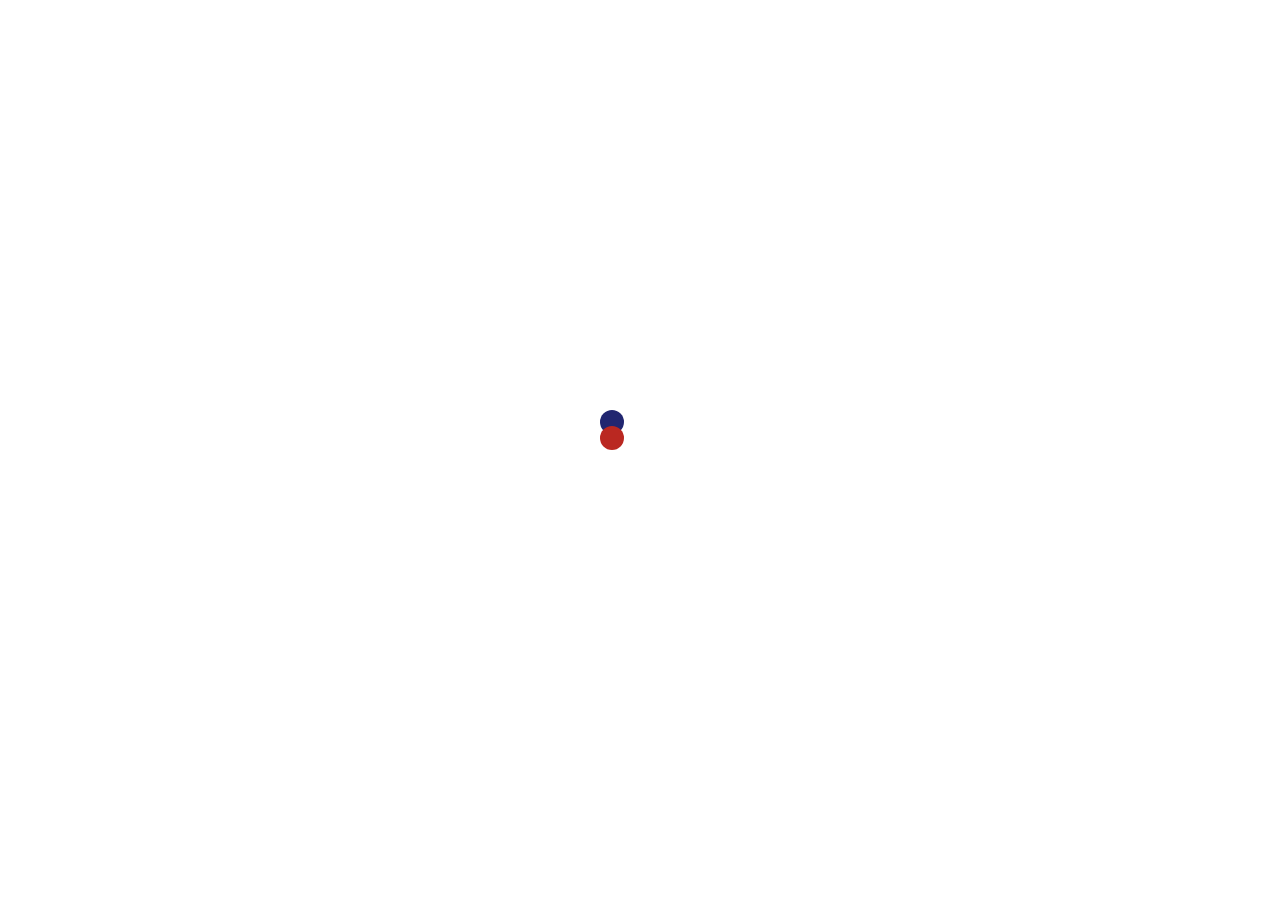
<file: contact-us.html>
﻿<!DOCTYPE html>
<html lang="en"><!-- InstanceBegin template="/Templates/main.dwt" codeOutsideHTMLIsLocked="false" -->
  <head>
    <meta charset="utf-8">
    <meta http-equiv="X-UA-Compatible" content="IE=edge">
    <meta name="viewport" content="width=device-width, initial-scale=1">
    <!-- The above 3 meta tags *must* come first in the head; any other head content must come *after* these tags -->
    <!-- InstanceBeginEditable name="doctitle" -->
    <title>Viratech</title>
    <!-- InstanceEndEditable -->
    <!-- Bootstrap -->
    <link href="css/bootstrap.min.css" rel="stylesheet">
	<link href="css/style.css?v=20260629b" rel="stylesheet">
    <link href="css/fakeLoader.css" rel="stylesheet">

    <!-- HTML5 shim and Respond.js for IE8 support of HTML5 elements and media queries -->
    <!-- WARNING: Respond.js doesn't work if you view the page via file:// -->
    <!--[if lt IE 9]>
      <script src="vendor/oss.maxcdn.com/html5shiv/3.7.2/html5shiv.min.js"></script>
      <script src="vendor/oss.maxcdn.com/respond/1.4.2/respond.min.js"></script>
    <![endif]-->
  <!-- InstanceBeginEditable name="head" -->
  <link href="css/animate.css" rel="stylesheet">
  <!-- InstanceEndEditable -->
  </head>
  <body>
	
    <div class="fakeloader"></div>


  <div class="top-bar">

    <nav class="navbar navbar-default navbar-custom">

  <div class="container">
    <div class="navbar-header">
      <button type="button" class="navbar-toggle" data-toggle="collapse" data-target="#myNavbar">
        <span class="icon-bar"></span>
        <span class="icon-bar"></span>
        <span class="icon-bar"></span>                        
      </button>
      <a class="navbar-brand"  data-id='1' href="index.html"><img src="images/viratech-logo.gif" alt="Viratech"/></a>
       </div>
    <div class="collapse navbar-collapse" id="myNavbar">
     
            <ul class="nav navbar-nav navbar-right">
                <li><a href="index.html">Home</a></li>
                <li><a href="about-us.html">About Us</a></li>
                <li class="dropdown"><a href="#" class="dropdown-toggle" data-toggle="dropdown">Products<b class="caret"></b></a>
                    <ul class="dropdown-menu multi-level">
                        <li><a href="advanced-get.html">Advanced GET</a></li>
						<li><a href="technical-workshops.html">Training Workshops</a></li>
						<li class="dropdown-submenu">
                            <a href="#" class="dropdown-toggle" data-toggle="dropdown">MetaStock</a>
                            <ul class="dropdown-menu">
                                <li><a href="metastock-end-of-day.html">MetaStock DC (End of Day)</a></li>
								<li><a href="metastock-pro.html">MetaStock RT (Real Time)</a></li>
								<li><a href="http://www.metastock.com/ViratechEk" target="_blank">XENITH RT Data</a></li>
                            </ul>
						</li>
						<li><a href="metastock-rmo.html">RMO ATM</a></li>
                    </ul>
                </li>
                <li><a href="contact-us.html">Contact Us</a></li>
                <li class="ad"><img src="images/official-stamp.png" class="img-responsive ad" style="max-height:104px; width:auto;" alt="Official Partner and Trainer - MetaStock and Advanced GET"/>
                </li>
            </ul>
     
    </div>
  </div>
</nav>

</div>
  <!-- InstanceBeginEditable name="banner" -->
  <div class="container-fluid no-padding">
  <div class="bannerinsidepage">
  <img src="images/contact-banner.jpg" class="img-responsive"> 
  </div>
  </div>
  <!-- InstanceEndEditable -->
  
  <!-- InstanceBeginEditable name="content" -->
  <div class="container">
    <div class="content-inside">
      <div class="row">
        <div class="col-md-12">
          <div class="heading clearfix">
            <h1>Contact Us</h1>
            <ul>
              <li><a href="index.html">Home</a></li>
              <li class="active"><a href="#">Contact us</a></li>
            </ul>
          </div>
        </div>

        <div class="col-md-12" style="text-align:center; padding:40px 15px 60px;">
          <div style="line-height:1.9; font-size:16px;">
            <h3 style="text-transform:uppercase; letter-spacing:1px;">Viratech Sofware LLC</h3>
            <p>
              Shams Business Center, Sharjah Media City Free Zone,<br/>
              Al Messaned, Sharjah, UAE<br/>
              <strong>Voice : +971-585937881</strong><br/>
              Email: <a href="mailto:viratechuae@gmail.com">viratechuae@gmail.com</a>
            </p>
          </div>
          <a href="https://wa.me/971585937881" target="_blank" rel="noopener" style="display:inline-block; margin:18px auto 0; padding:9px 26px; background:#25D366; color:#fff; font-size:14px; font-weight:bold; border-radius:50px; text-decoration:none;">WhatsApp</a>
        </div>
      </div>
    </div>
  </div>
  <div class="clearfix"></div>
  <!-- InstanceEndEditable -->
	<footer>
		<div class="container">
			<span class="left">Official Partners, Data Vendor &amp; Trainer for eSignal, Advanced GET &amp; MetaStock product line.</span>
			<span class="right">

			</span>
		</div>
	</footer>

  <!-- jQuery (necessary for Bootstrap's JavaScript plugins) -->
    <script src="js/jquery.min.js"></script>
    <!-- Include all compiled plugins (below), or include individual files as needed -->
    <script src="js/bootstrap.min.js"></script>
<script>
visible = false;

function toggleDropdown(dropdown, delay, fade, state) {
    if (state === undefined) visible = !visible
    else visible = state

    dropdown.children('.dropdown-menu').stop(true, true).delay(delay)[visible ? 'fadeIn' : 'fadeOut'](fade, function() {
        dropdown.toggleClass('open', visible);
        dropdown.children('.dropdown-toggle').attr('aria-expanded', visible);
        $(this).css('display', '');
    });
}

$('ul.nav li.dropdown').hover(function() {
    if ($('.navbar-toggle').is(':visible')) return;
    toggleDropdown($(this), 50, 100, true)
}, function() {
    if ($('.navbar-toggle').is(':visible')) return;
    toggleDropdown($(this), 200, 100, false)
});

$('ul.nav li.dropdown a').click(function(){
    if ($('.navbar-toggle').is(':visible')) return;
    if ($(this).attr('href') != '#') {
        toggleDropdown($(this).parent(), 50, 100, false)
        window.location = $(this).attr('href')
    }
    else {
        toggleDropdown($(this).parent(), 50, 100)
    }
});
	</script>
    
 <script src="js/fakeLoader.min.js"></script>
 
        
		<script>
                $(document).ready(function(){
                $(".fakeloader").fakeLoader({
                    timeToHide:1200,
                    bgColor:"rgba(255,255,255,1)",
                    spinner:"spinner3"
                });
            });
        </script>

	
	
	<!-- InstanceBeginEditable name="javascript" -->
    <script>
$(document).ready( function() {
 /* contact form removed */
});
</script>  
	<!-- InstanceEndEditable -->
    
    
    
</body>
<!-- InstanceEnd --></html>
</file>
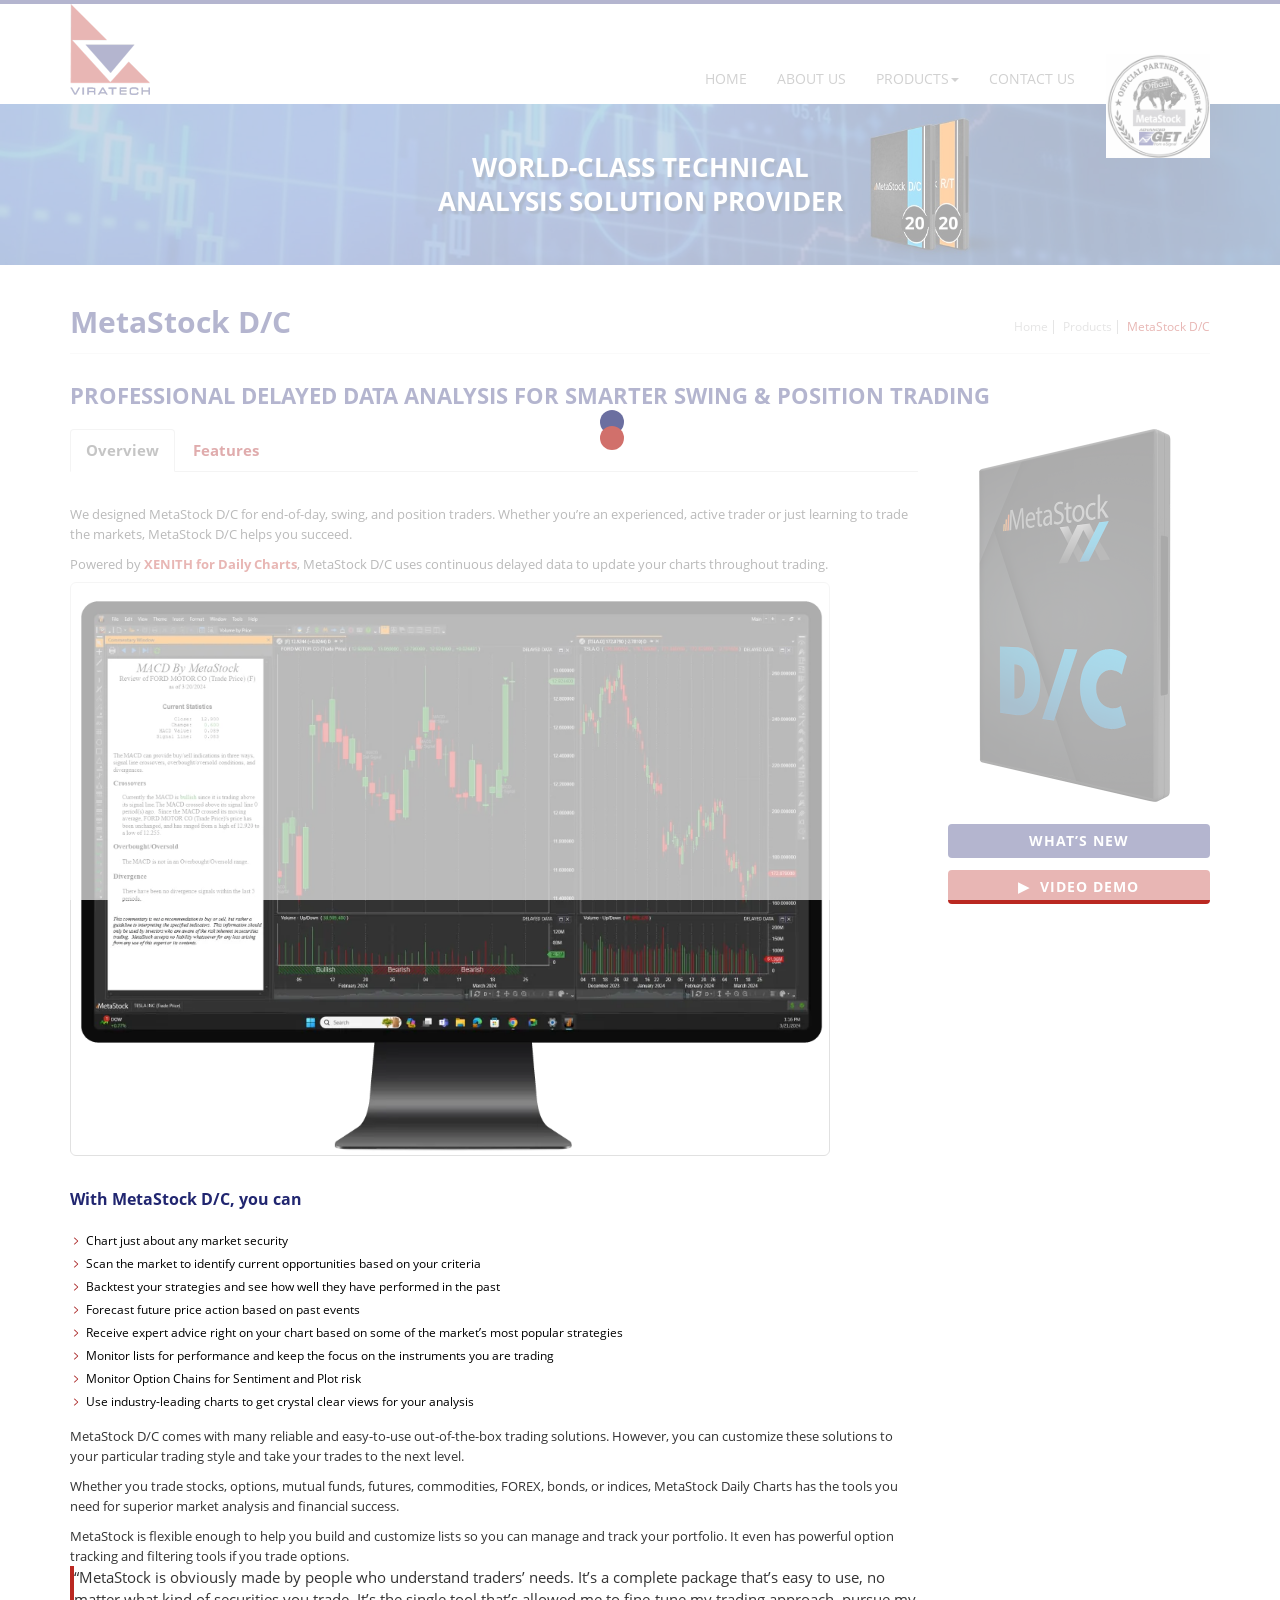
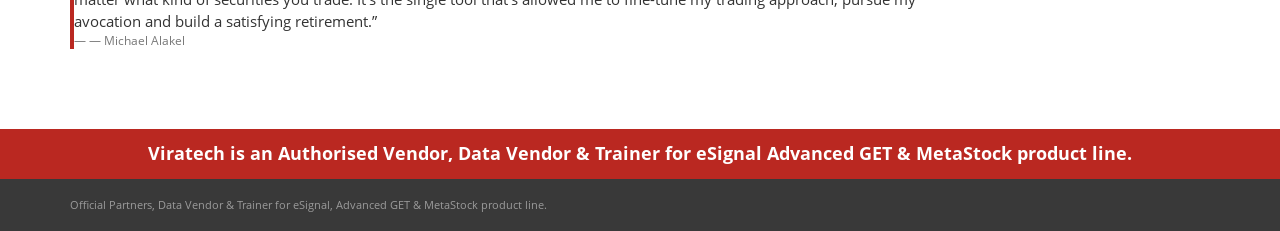
<file: metastock-end-of-day.html>
﻿<!DOCTYPE html>
<html lang="en"><!-- InstanceBegin template="/Templates/main.dwt" codeOutsideHTMLIsLocked="false" -->
  <head>
    <meta charset="utf-8">
    <meta http-equiv="X-UA-Compatible" content="IE=edge">
    <meta name="viewport" content="width=device-width, initial-scale=1">
    <!-- The above 3 meta tags *must* come first in the head; any other head content must come *after* these tags -->
    <!-- InstanceBeginEditable name="doctitle" -->
    <title>Viratech</title>
    <!-- InstanceEndEditable -->
    <!-- Bootstrap -->
    <link href="css/bootstrap.min.css" rel="stylesheet">
	<link href="css/style.css?v=20260629b" rel="stylesheet">
    <link href="css/fakeLoader.css" rel="stylesheet">

    <!-- HTML5 shim and Respond.js for IE8 support of HTML5 elements and media queries -->
    <!-- WARNING: Respond.js doesn't work if you view the page via file:// -->
    <!--[if lt IE 9]>
      <script src="vendor/oss.maxcdn.com/html5shiv/3.7.2/html5shiv.min.js"></script>
      <script src="vendor/oss.maxcdn.com/respond/1.4.2/respond.min.js"></script>
    <![endif]-->
  <!-- InstanceBeginEditable name="head" -->
  <link href="css/tabs.css" rel="stylesheet">
  <link href="css/animate.css" rel="stylesheet">
  <!-- InstanceEndEditable -->
  </head>
  <body>
	
    <div class="fakeloader"></div>


  <div class="top-bar">

    <nav class="navbar navbar-default navbar-custom">

  <div class="container">
    <div class="navbar-header">
      <button type="button" class="navbar-toggle" data-toggle="collapse" data-target="#myNavbar">
        <span class="icon-bar"></span>
        <span class="icon-bar"></span>
        <span class="icon-bar"></span>                        
      </button>
      <a class="navbar-brand"  data-id='1' href="index.html"><img src="images/viratech-logo.gif" alt="Viratech"/></a>
       </div>
    <div class="collapse navbar-collapse" id="myNavbar">
     
            <ul class="nav navbar-nav navbar-right">
                <li><a href="index.html">Home</a></li>
                <li><a href="about-us.html">About Us</a></li>
                <li class="dropdown"><a href="#" class="dropdown-toggle" data-toggle="dropdown">Products<b class="caret"></b></a>
                    <ul class="dropdown-menu multi-level">
                        <li><a href="advanced-get.html">Advanced GET</a></li>
          <li><a href="technical-workshops.html">Training Workshops</a></li>
			<li class="dropdown-submenu">
                            <a href="#" class="dropdown-toggle" data-toggle="dropdown">MetaStock</a>
                            <ul class="dropdown-menu">
                               <li><a href="metastock-end-of-day.html">MetaStock DC (End of Day)</a></li>
								<li><a href="metastock-pro.html">MetaStock RT (Real Time)</a></li>
								<li><a href="http://www.metastock.com/ViratechEk" target="_blank">XENITH RT Data</a></li>

                                
                            </ul>
                      </li>
       <li><a href="metastock-rmo.html">RMO ATM</a></li>
        
                        
                    </ul>
                </li>
                <li><a href="contact-us.html">Contact Us</a></li>
                <li class="ad"><img src="images/official-stamp.png" class="img-responsive ad" style="max-height:104px; width:auto;" alt="Official Partner and Trainer - MetaStock and Advanced GET"/>
                </li>
            </ul>
     
    </div>
  </div>
</nav>

</div>
  <!-- InstanceBeginEditable name="banner" -->
  <div class="container-fluid no-padding">
  <div class="bannerinsidepage">
  <img src="images/metastock-banner-20.jpg" class="img-responsive">
<p>World-class technical<br class="hidden-xs"/>
    analysis solution provider</p>
    </div>
  </div>
  <!-- InstanceEndEditable -->
  
  <!-- InstanceBeginEditable name="content" -->
  <div class="container">
    <div class="content-inside">
      <div class="row">
        <div class="col-md-12">
          <div class="heading clearfix">
            <h1>MetaStock D/C</h1>
            <ul>
              <li><a href="index.html">Home</a></li>
              <li><a>Products</a></li>
              <li class="active"><a href="#">MetaStock D/C</a></li>
            </ul>
          </div>
        </div>
        <div class="col-md-12">
          <div class="main-area">
            <h3 style="color:#212670; margin:0 0 18px; font-size:22px; font-weight:bold;">Professional Delayed Data Analysis for Smarter Swing &amp; Position Trading</h3>
            <div class="row">
              <div class="col-md-9 col-sm-8">
                <ul class="nav nav-tabs" role="tablist" style="margin-bottom:22px;">
                  <li role="presentation" class="active"><a href="#overview" role="tab" data-toggle="tab" style="font-weight:bold; font-size:15px;">Overview</a></li>
                  <li role="presentation"><a href="#features" role="tab" data-toggle="tab" style="font-weight:bold; font-size:15px;">Features</a></li>
                </ul>
                <div class="tab-content">

                  <!-- ===================== OVERVIEW ===================== -->
                  <div role="tabpanel" class="tab-pane fade in active" id="overview">
                    <p>We designed MetaStock D/C for end-of-day, swing, and position traders. Whether you&rsquo;re an experienced, active trader or just learning to trade the markets, MetaStock D/C helps you succeed.</p>
                    <p>Powered by <strong>XENITH for Daily Charts</strong>, MetaStock D/C uses continuous delayed data to update your charts throughout trading.</p>
                    <img src="images/metastock-dc-chart.webp" class="img-responsive img-rounded" alt="MetaStock D/C charting" style="margin:8px 0 20px; border:1px solid #e1e1e1; width:100%; max-width:760px;"/>
                    <h4 style="color:#212670; margin:18px 0 10px; font-weight:bold;">With MetaStock D/C, you can</h4>
                    <ul class="items">
                      <li>Chart just about any market security</li>
                      <li>Scan the market to identify current opportunities based on your criteria</li>
                      <li>Backtest your strategies and see how well they have performed in the past</li>
                      <li>Forecast future price action based on past events</li>
                      <li>Receive expert advice right on your chart based on some of the market&rsquo;s most popular strategies</li>
                      <li>Monitor lists for performance and keep the focus on the instruments you are trading</li>
                      <li>Monitor Option Chains for Sentiment and Plot risk</li>
                      <li>Use industry-leading charts to get crystal clear views for your analysis</li>
                    </ul>
                    <p>MetaStock D/C comes with many reliable and easy-to-use out-of-the-box trading solutions. However, you can customize these solutions to your particular trading style and take your trades to the next level.</p>
                    <p>Whether you trade stocks, options, mutual funds, futures, commodities, FOREX, bonds, or indices, MetaStock Daily Charts has the tools you need for superior market analysis and financial success.</p>
                    <p>MetaStock is flexible enough to help you build and customize lists so you can manage and track your portfolio. It even has powerful option tracking and filtering tools if you trade options.</p>
                    <blockquote style="border-left:4px solid #ba2821; font-size:15px;">&ldquo;MetaStock is obviously made by people who understand traders&rsquo; needs. It&rsquo;s a complete package that&rsquo;s easy to use, no matter what kind of securities you trade. It&rsquo;s the single tool that&rsquo;s allowed me to fine-tune my trading approach, pursue my avocation and build a satisfying retirement.&rdquo;<br/><small>&mdash; Michael Alakel</small></blockquote>
                  </div>

                  <!-- ===================== FEATURES ===================== -->
                  <div role="tabpanel" class="tab-pane fade" id="features">
                    <div style="position:relative; padding-bottom:56.25%; height:0; overflow:hidden; max-width:640px; margin:0 0 18px;"><iframe src="https://www.youtube.com/embed/YnO9oP_8DGw?playsinline=1&amp;rel=0" style="position:absolute; top:0; left:0; width:100%; height:100%; border:0;" allowfullscreen title="What is MetaStock?"></iframe></div>
                    <p>MetaStock D/C is a full-featured, professional-level charting program for the end-of-day, swing, and position trader. At the core of MetaStock D/C are its advanced charting capabilities and the PowerTools. The PowerTools allow you to scan the market, backtest your strategies, keep a tab on options, and more.</p>

                    <h4 style="color:#212670; margin:26px 0 10px; font-weight:bold;">Next Level Charting &mdash; MetaStock Sets the Standard in Charting</h4>
                    <p>MetaStock gives you 17 of the most widely-used price charting styles:</p>
                    <ul class="items">
                      <li>Bars</li>
                      <li>Candlesticks</li>
                      <li>Candlevolume</li>
                      <li>Equivolume</li>
                      <li>Heikin-Ashi</li>
                      <li>Line (with 6 line variations available)</li>
                      <li>Point and Figure</li>
                      <li>Renko</li>
                      <li>Kagi</li>
                      <li>3 Line Break</li>
                      <li>Range Bars</li>
                      <li>Range Candles</li>
                    </ul>
                    <p>With Next-Level Charting, you can view the data you want to see just how you want it&mdash;customizable, sensible, easy-to-read, logical charts.</p>
                    <p>No matter how you want to chart, MetaStock has you covered. We are obsessed with providing the best ways to chart and manage your data. Charting is easy with the style of chart you want to use. Whether you prefer Bars, CandleSticks, CandleVolume, Heiken-Ashi, Range, or any of the 17 available styles, you can change colors and fills based on your chosen criteria.</p>
                    <p>MetaStock allows you to organize your charts to your needs. View your charts in tabs like a browser and cycle through them, or easily stack, column, tile, or cascade them. MetaStock is flexible enough to float and pin charts and allow drag-and-drop organization. You can also save your charts in groups called layouts &mdash; a multi-timeframe group, multi-chart, or portfolio; the possibilities are endless. Our charts sit in an advanced container that allows you to change to any of the 16 built-in themes.</p>
                    <p>The charting tools include built-in indicators and built-in line studies. Our ever-growing list of line studies includes tools like Fibonacci, Gann, Elliott Waves, ODDS Probability, Gartley, and more &mdash; all customizable so you can save your preferences. MetaStock charts are more intelligent than other charts: indicators auto-plot, drag-and-drop makes it easy to move objects around, and the advanced scroll bar lets you highlight and jump to areas of the chart for fast analysis.</p>

                    <h4 style="color:#ba2821; margin:30px 0 12px; font-weight:bold; text-transform:uppercase;">MetaStock PowerTools</h4>

                    <h4 style="color:#212670; margin:24px 0 8px; font-weight:bold;">The Explorer &mdash; Scan the Markets to Find Winning Securities</h4>
                    <div style="position:relative; padding-bottom:56.25%; height:0; overflow:hidden; max-width:640px; margin:0 0 16px;"><iframe src="https://www.youtube.com/embed/rsjrz4yhr_k?playsinline=1&amp;rel=0" style="position:absolute; top:0; left:0; width:100%; height:100%; border:0;" allowfullscreen title="The Explorer"></iframe></div>
                    <p>Hundreds of thousands of stocks, currencies, options, and futures exist. Moreover, there are hundreds of indicators and systems. How do you even begin to sort through the possibilities? How do you find the winners? That&rsquo;s where the MetaStock Explorer comes in. The MetaStock Explorer is a market scanner that allows you to take a system and a list of securities and search for opportunities that meet the system criteria.</p>

                    <h4 style="color:#212670; margin:24px 0 8px; font-weight:bold;">The Expert Advisor &mdash; Consult the Experts</h4>
                    <div style="position:relative; padding-bottom:56.25%; height:0; overflow:hidden; max-width:640px; margin:0 0 16px;"><iframe src="https://www.youtube.com/embed/iUafYzNN49Y?playsinline=1&amp;rel=0" style="position:absolute; top:0; left:0; width:100%; height:100%; border:0;" allowfullscreen title="The Expert Advisor"></iframe></div>
                    <p>Have you wished there was a visual way to identify buy and sell signals based on an indicator quickly and easily? The Expert Advisor will plot on the chart buy and sell opportunities based on the selected criteria. No more guessing what the indicator is telling you.</p>
                    <p>The Expert Advisor gives you the input of industry professionals when and where you need it. Display the industry&rsquo;s most popular systems and charting styles with the click of a mouse. Need more info? Choose the commentary screen for specific information about the security you are charting. You can even create your own system using the easy-to-learn MetaStock formula language.</p>

                    <h4 style="color:#212670; margin:24px 0 8px; font-weight:bold;">The System Tester &mdash; Test Your Trading Ideas</h4>
                    <div style="position:relative; padding-bottom:56.25%; height:0; overflow:hidden; max-width:640px; margin:0 0 16px;"><iframe src="https://www.youtube.com/embed/mntqCcbPye0?playsinline=1&amp;rel=0" style="position:absolute; top:0; left:0; width:100%; height:100%; border:0;" allowfullscreen title="The System Tester"></iframe></div>
                    <p>With The System Tester, you can backtest, compare, and perfect your strategies before risking your money in the markets. Backtesting helps answer the question, &ldquo;If I had traded this security using these trading rules, how much money would I have made or lost?&rdquo;</p>
                    <p>The surest way to increase your confidence in a trading system is to test it historically. The System Tester lets you take a group of stocks and compare them to a group of trading systems to find the best scenario.</p>

                    <h4 style="color:#212670; margin:24px 0 8px; font-weight:bold;">The FORECASTER &mdash; A New and Unique Way to View Probable Future Prices</h4>
                    <div style="position:relative; padding-bottom:56.25%; height:0; overflow:hidden; max-width:640px; margin:0 0 16px;"><iframe src="https://www.youtube.com/embed/6FRzTn3RnMI?playsinline=1&amp;rel=0" style="position:absolute; top:0; left:0; width:100%; height:100%; border:0;" allowfullscreen title="The FORECASTER"></iframe></div>
                    <p>Imagine if you had a tool that could paint a more probable, easy-to-read picture of the future. A picture drawn from patented technology that uses any of 69 event recognizers &mdash; or your custom patterns. A picture that helps you more precisely set profit targets and stops. That&rsquo;s what you get with the MetaStock FORECASTER, available exclusively in MetaStock.</p>

                    <h4 style="color:#212670; margin:24px 0 8px; font-weight:bold;">OptionScope</h4>
                    <div style="position:relative; padding-bottom:56.25%; height:0; overflow:hidden; max-width:640px; margin:0 0 16px;"><iframe src="https://www.youtube.com/embed/s4-XhUwp3CI?playsinline=1&amp;rel=0" style="position:absolute; top:0; left:0; width:100%; height:100%; border:0;" allowfullscreen title="OptionScope"></iframe></div>
                    <p>OptionScope is a way to view an option chain with sortable, customizable, color-coded option data. To help improve your options analysis, the data includes the Greeks and a put/call view. Options traders need to be able to evaluate risk &mdash; there are strategies included in the OptionScope to help do just that.</p>

                    <h4 style="color:#212670; margin:24px 0 8px; font-weight:bold;">QuoteCenter &mdash; Your one-stop spot to see the status of your picks</h4>
                    <div style="position:relative; padding-bottom:56.25%; height:0; overflow:hidden; max-width:640px; margin:0 0 16px;"><iframe src="https://www.youtube.com/embed/CnueVW4rAEo?playsinline=1&amp;rel=0" style="position:absolute; top:0; left:0; width:100%; height:100%; border:0;" allowfullscreen title="QuoteCenter"></iframe></div>
                    <p>With QuoteCenter, you can view your pick list, positions, and indices. More than that, you can quickly build and set up lists.</p>

                    <h4 style="color:#ba2821; margin:30px 0 10px; font-weight:bold; text-transform:uppercase;">Indicators and Trading Systems</h4>
                    <p>Analyze the Market with the insight of the most respected traders in history. MetaStock&rsquo;s comprehensive collection of indicators and line studies includes over 150. MetaStock&rsquo;s built-in indicator interpretations even help you understand how to trade each. For advanced users, The Indicator Builder lets you write your own custom indicators. <a href="https://www.metastock.com/products/realtime/indicators?l=0" target="_blank">View the complete list &rsaquo;</a> Below are just a small sample of indicators and systems included in MetaStock.</p>
                    <h5 style="color:#212670; font-weight:bold;">Adaptive Indicators</h5>
                    <p>MetaStock includes an extensive library of Adaptive Indicators. It contains systems developed by MetaStock and a package of Adaptive Indicators based on the work of John Ehlers. Rather than using a fixed lookback period, Adaptive Indicators react to the Market using a dynamic lookback functionality &mdash; based on volatility, cycle, or a combination of both.</p>
                    <h5 style="color:#212670; font-weight:bold;">The RMO System</h5>
                    <p>Rahul Mohindar developed this revolutionary trend-based system. The RMO identifies three trends: Primary (Overall), Mid-Term, and Short-Term. It looks for alignments in the movements to trigger opportunities. The RMO is among the most popular strategies included with MetaStock. <a href="metastock-rmo.html">Learn more about RMO ATM &rsaquo;</a></p>
                    <h5 style="color:#212670; font-weight:bold;">CandleSticks</h5>
                    <p>You can use the included systems to easily have MetaStock identify over 32 candle patterns on your chart and advise you on how to interpret and use these patterns.</p>
                    <h5 style="color:#212670; font-weight:bold;">The Performance Systems</h5>
                    <p>Trade at a higher level of confidence and expertise than you ever thought possible with the 80 trading systems included in MetaStock. These systems have a highly successful track record of profitable results, and include Experts, Explorations, and System Tests. Having a wide variety of strategies available allows you to backtest and identify systems that match the trading personality of your securities.</p>
                    <h5 style="color:#212670; font-weight:bold;">Elliott Wave</h5>
                    <p>Based on the legendary work of R.N. Elliott, the MetaStock Elliott Waves System allows you to chart High, Medium, and Low volatility Elliott Waves. Elliott Waves are a way to look at patterns in the Market and measure both short-term and long-term market movements. Many market technicians use Elliott Waves to determine market direction and market corrections.</p>
                    <h5 style="color:#212670; font-weight:bold;">Ichimoku Master</h5>
                    <p>This indicator is popular with traders for its ability to help identify trends, support and resistance, momentum, and even provide trading signals. This built-in system will help you quickly and easily identify all aspects of trading the Ichimoku. You can scan the Market for cloud opportunities and view &ldquo;buy&rdquo; and &ldquo;sell&rdquo; signals on your charts based on the indicator with expert commentary guidance.</p>
                    <h5 style="color:#212670; font-weight:bold;">LCI Systems</h5>
                    <p>Designed to help traders quickly and easily identify Support, Resistance, and pivot reversals, the LCI Systems use Support &amp; Resistance to identify market reversals. It incorporates Support, Resistance, Fibonacci, Volume, Price, and a Modified %R to help you determine market changes with an easy-to-follow Score Ranking System.</p>
                    <h5 style="color:#212670; font-weight:bold;">Other Systems</h5>
                    <p>The systems above represent just a tiny sampling. You&rsquo;ll find a wide variety of systems, experts, and indicators &mdash; including from popular experts such as Greg Morris, Don Fishback, Jim Berg, Joe DiNapoli, Justine Pollard, Bill Williams, Cynthia Kase, Michael Mermer, Dave Landry, John Bollinger, Jake Bernstein, and more.</p>
                    <h5 style="color:#212670; font-weight:bold;">Write Your Own System</h5>
                    <p>Many of our clients have their own ideas about what makes a great system. The MetaStock formula language is easy to learn and allows you to create just about any system you can think of &mdash; plotted as indicators, expert advisors, explorations, and system tests.</p>
                  </div>

                </div>
              </div>

              <!-- ===================== RIGHT MARGIN ===================== -->
              <div class="col-md-3 col-sm-4 text-center">
                <img src="images/metastock-dc-box.png" class="img-responsive center-block" alt="MetaStock D/C" style="max-width:230px; margin:0 auto 20px;"/>
                <a href="https://www.metastock.com/whats-new" target="_blank" rel="noopener" class="btn btn-block" style="background:#212670; color:#fff; font-weight:bold; margin-bottom:12px; text-transform:uppercase; letter-spacing:1px;">What&rsquo;s New</a>
                <a href="https://www.youtube.com/watch?v=YnO9oP_8DGw" target="_blank" rel="noopener" class="btn btn-block" style="background:#ba2821; color:#fff; font-weight:bold; text-transform:uppercase; letter-spacing:1px;">&#9654;&nbsp; Video Demo</a>
              </div>
            </div>
          </div>
        </div>
      </div>
    </div>
  </div>
  <div class="clearfix"></div>
  <div class="red-bg"><div class="container"><h3>Viratech is an Authorised Vendor, Data Vendor &amp; Trainer for eSignal Advanced GET &amp; MetaStock product line.</h3></div></div>
  <div class="clearfix"></div>
  <!-- InstanceEndEditable -->
  <footer>
<div class="container">
<span class="left">Official Partners, Data Vendor &amp; Trainer for eSignal, Advanced GET &amp; MetaStock product line.</span>



</div>
</footer>

  <!-- jQuery (necessary for Bootstrap's JavaScript plugins) -->
    <script src="js/jquery.min.js"></script>
    <!-- Include all compiled plugins (below), or include individual files as needed -->
    <script src="js/bootstrap.min.js"></script>
<script>
visible = false;

function toggleDropdown(dropdown, delay, fade, state) {
    if (state === undefined) visible = !visible
    else visible = state

    dropdown.children('.dropdown-menu').stop(true, true).delay(delay)[visible ? 'fadeIn' : 'fadeOut'](fade, function() {
        dropdown.toggleClass('open', visible);
        dropdown.children('.dropdown-toggle').attr('aria-expanded', visible);
        $(this).css('display', '');
    });
}

$('ul.nav li.dropdown').hover(function() {
    if ($('.navbar-toggle').is(':visible')) return;
    toggleDropdown($(this), 50, 100, true)
}, function() {
    if ($('.navbar-toggle').is(':visible')) return;
    toggleDropdown($(this), 200, 100, false)
});

$('ul.nav li.dropdown a').click(function(){
    if ($('.navbar-toggle').is(':visible')) return;
    if ($(this).attr('href') != '#') {
        toggleDropdown($(this).parent(), 50, 100, false)
        window.location = $(this).attr('href')
    }
    else {
        toggleDropdown($(this).parent(), 50, 100)
    }
});
	</script>
    
 <script src="js/fakeLoader.min.js"></script>
 
        
		<script>
                $(document).ready(function(){
                $(".fakeloader").fakeLoader({
                    timeToHide:1200,
                    bgColor:"rgba(255,255,255,1)",
                    spinner:"spinner3"
                });
            });
        </script>

	
	
	<!-- InstanceBeginEditable name="javascript" -->
    <script src="js/waypoints.min.js"></script>
    <script>
	function onScrollInit( items, trigger ) {
  items.each( function() {
    var osElement = $(this),
        osAnimationClass = osElement.attr('data-os-animation'),
        osAnimationDelay = osElement.attr('data-os-animation-delay');
      
        osElement.css({
          '-webkit-animation-delay':  osAnimationDelay,
          '-moz-animation-delay':     osAnimationDelay,
          'animation-delay':          osAnimationDelay
        });

        var osTrigger = ( trigger ) ? trigger : osElement;
        
        osTrigger.waypoint(function() {
          osElement.addClass('animated').addClass(osAnimationClass);
          },{
              triggerOnce: true,
              offset: '90%'
        });
  });
}

 onScrollInit( $('.os-animation') );
 onScrollInit( $('.staggered-animation'), $('.staggered-animation-container') );
	
	
	
	</script>
    <script src="js/easytabs.js"></script>
    <script type="text/javascript" charset="utf-8">
		$(document).ready(function() {
			$('#container').easyTabs({defaultContent:1});
		});
	</script>
	
	<!-- InstanceEndEditable -->
    
    
    
</body>
<!-- InstanceEnd --></html>
</file>
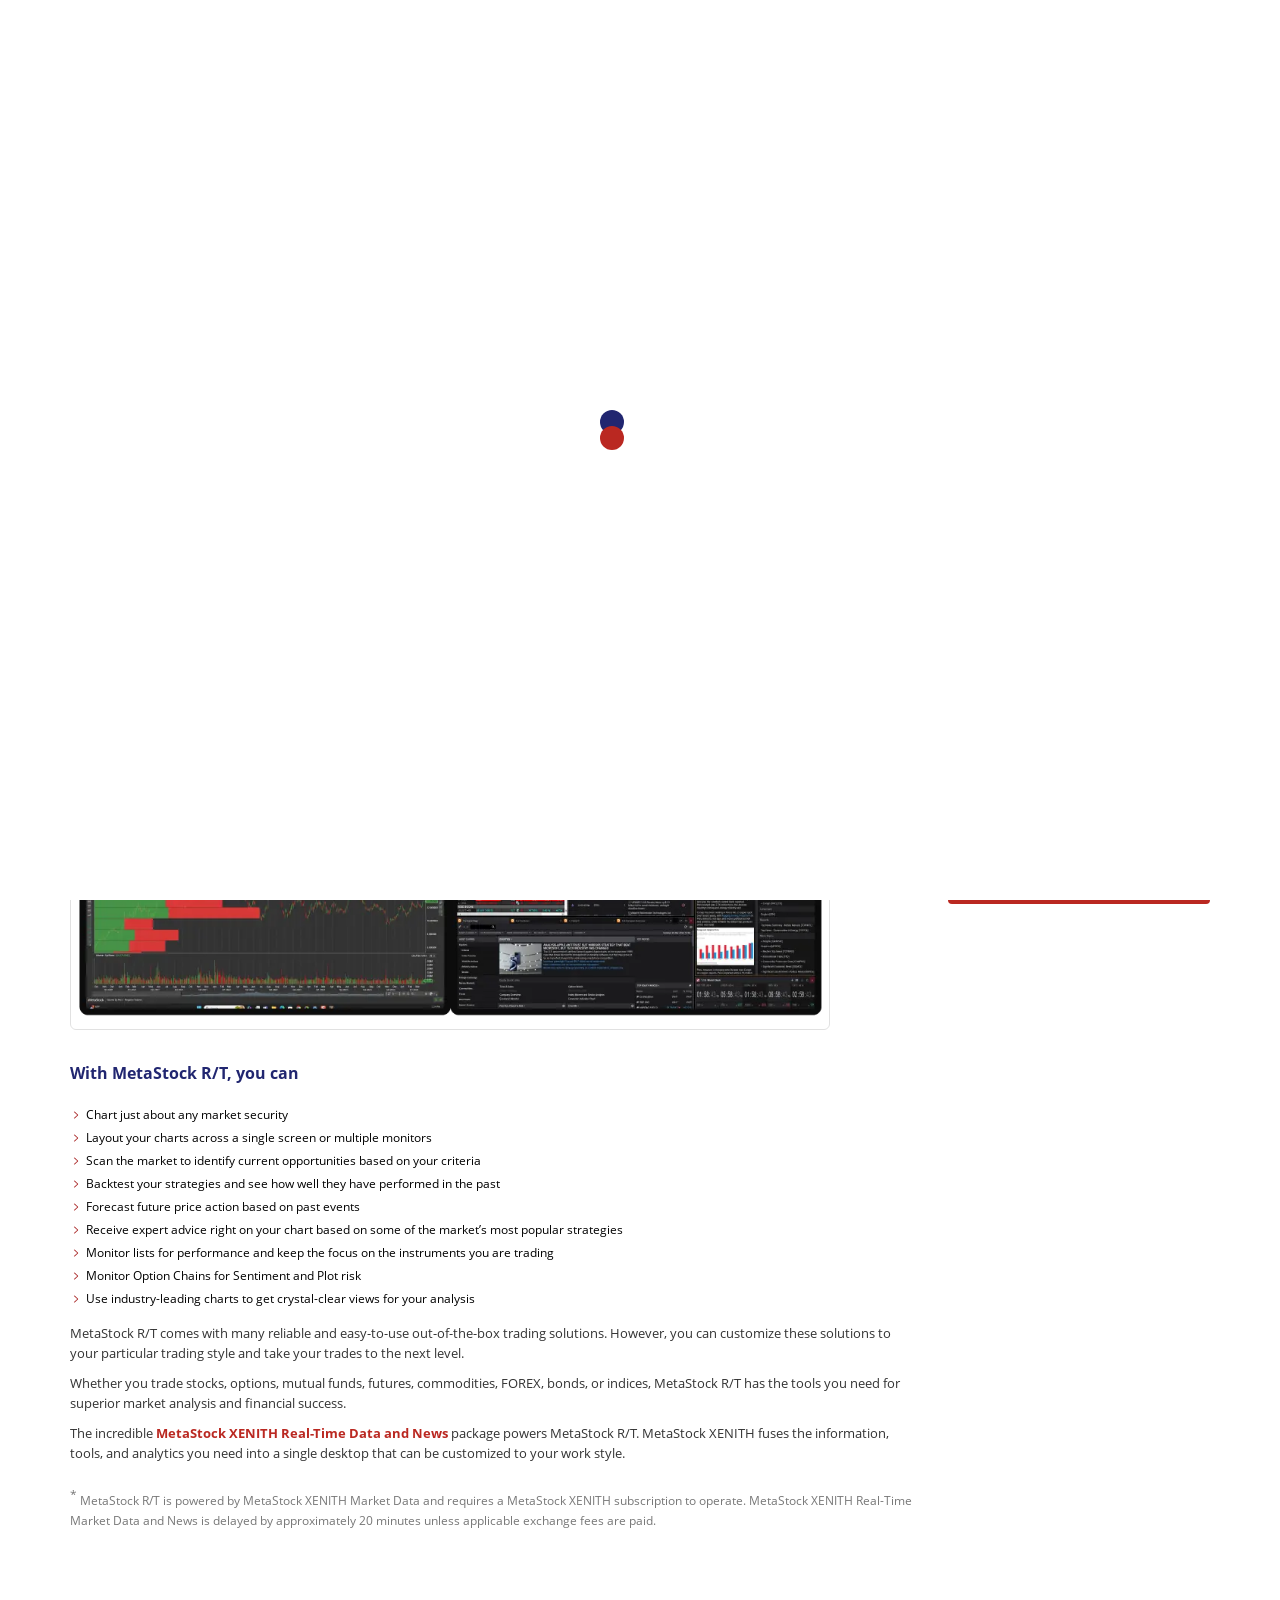
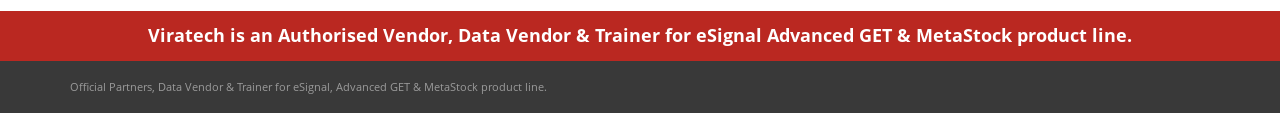
<file: metastock-pro.html>
﻿<!DOCTYPE html>
<html lang="en"><!-- InstanceBegin template="/Templates/main.dwt" codeOutsideHTMLIsLocked="false" -->
  <head>
    <meta charset="utf-8">
    <meta http-equiv="X-UA-Compatible" content="IE=edge">
    <meta name="viewport" content="width=device-width, initial-scale=1">
    <!-- The above 3 meta tags *must* come first in the head; any other head content must come *after* these tags -->
    <!-- InstanceBeginEditable name="doctitle" -->
    <title>Viratech</title>
    <!-- InstanceEndEditable -->
    <!-- Bootstrap -->
    <link href="css/bootstrap.min.css" rel="stylesheet">
	<link href="css/style.css?v=20260629b" rel="stylesheet">
    <link href="css/fakeLoader.css" rel="stylesheet">

    <!-- HTML5 shim and Respond.js for IE8 support of HTML5 elements and media queries -->
    <!-- WARNING: Respond.js doesn't work if you view the page via file:// -->
    <!--[if lt IE 9]>
      <script src="vendor/oss.maxcdn.com/html5shiv/3.7.2/html5shiv.min.js"></script>
      <script src="vendor/oss.maxcdn.com/respond/1.4.2/respond.min.js"></script>
    <![endif]-->
  <!-- InstanceBeginEditable name="head" -->
  <link href="css/tabs.css" rel="stylesheet">
  <link href="css/animate.css" rel="stylesheet">
  <!-- InstanceEndEditable -->
  </head>
  <body>
	
    <div class="fakeloader"></div>


  <div class="top-bar">

    <nav class="navbar navbar-default navbar-custom">

  <div class="container">
    <div class="navbar-header">
      <button type="button" class="navbar-toggle" data-toggle="collapse" data-target="#myNavbar">
        <span class="icon-bar"></span>
        <span class="icon-bar"></span>
        <span class="icon-bar"></span>                        
      </button>
      <a class="navbar-brand"  data-id='1' href="index.html"><img src="images/viratech-logo.gif" alt="Viratech"/></a>
       </div>
    <div class="collapse navbar-collapse" id="myNavbar">
     
            <ul class="nav navbar-nav navbar-right">
                <li><a href="index.html">Home</a></li>
                <li><a href="about-us.html">About Us</a></li>
                <li class="dropdown"><a href="#" class="dropdown-toggle" data-toggle="dropdown">Products<b class="caret"></b></a>
                    <ul class="dropdown-menu multi-level">
                        <li><a href="advanced-get.html">Advanced GET</a></li>
          <li><a href="technical-workshops.html">Training Workshops</a></li>
			<li class="dropdown-submenu">
                            <a href="#" class="dropdown-toggle" data-toggle="dropdown">MetaStock</a>
                            <ul class="dropdown-menu">
                                 <li><a href="metastock-end-of-day.html">MetaStock DC (End of Day)</a></li>
								<li><a href="metastock-pro.html">MetaStock RT (Real Time)</a></li>
								<li><a href="http://www.metastock.com/ViratechEk" target="_blank">XENITH RT Data</a></li>

                                
                            </ul>
                      </li>
       <li><a href="metastock-rmo.html">RMO ATM</a></li>
        
                        
                    </ul>
                </li>
                <li><a href="contact-us.html">Contact Us</a></li>
                <li class="ad"><img src="images/official-stamp.png" class="img-responsive ad" style="max-height:104px; width:auto;" alt="Official Partner and Trainer - MetaStock and Advanced GET"/>
                </li>
            </ul>
     
    </div>
  </div>
</nav>

</div>
  <!-- InstanceBeginEditable name="banner" -->
  <div class="container-fluid no-padding">
  <div class="bannerinsidepage">
  <img src="images/metastock-banner-20.jpg" class="img-responsive">
<p>World-class technical<br class="hidden-xs"/>
    analysis solution provider</p>
    </div>
  </div>
  <!-- InstanceEndEditable -->
  
  <!-- InstanceBeginEditable name="content" -->
  <div class="container">
    <div class="content-inside">
      <div class="row">
        <div class="col-md-12">
          <div class="heading clearfix">
            <h1>MetaStock Real-Time&trade;</h1>
            <ul>
              <li><a href="index.html">Home</a></li>
              <li><a>Products</a></li>
              <li class="active"><a href="#">MetaStock Real-Time&trade;</a></li>
            </ul>
          </div>
        </div>
        <div class="col-md-12">
          <div class="main-area">
            <h3 style="color:#212670; margin:0 0 18px; font-size:22px; font-weight:bold;">Real-Time Charting &amp; Market Scanning Software for Active Traders</h3>
            <div class="row">
              <div class="col-md-9 col-sm-8">
                <ul class="nav nav-tabs" role="tablist" style="margin-bottom:22px;">
                  <li role="presentation" class="active"><a href="#overview" role="tab" data-toggle="tab" style="font-weight:bold; font-size:15px;">Overview</a></li>
                  <li role="presentation"><a href="#features" role="tab" data-toggle="tab" style="font-weight:bold; font-size:15px;">Features</a></li>
                </ul>
                <div class="tab-content">

                  <!-- ===================== OVERVIEW ===================== -->
                  <div role="tabpanel" class="tab-pane fade in active" id="overview">
                    <p>MetaStock R/T is specifically designed for real-time traders who use intra-day data to transact in real-time throughout the trading day.</p>
                    <p>Powered by <strong>MetaStock XENITH Real-Time Market Data and News</strong>, MetaStock R/T boasts up-to-the-tick real-time charts.<sup>*</sup></p>
                    <img src="images/metastock-rt-chart.webp" class="img-responsive img-rounded" alt="MetaStock R/T multi-monitor charting" style="margin:8px 0 20px; border:1px solid #e1e1e1; width:100%; max-width:760px;"/>
                    <h4 style="color:#212670; margin:18px 0 10px; font-weight:bold;">With MetaStock R/T, you can</h4>
                    <ul class="items">
                      <li>Chart just about any market security</li>
                      <li>Layout your charts across a single screen or multiple monitors</li>
                      <li>Scan the market to identify current opportunities based on your criteria</li>
                      <li>Backtest your strategies and see how well they have performed in the past</li>
                      <li>Forecast future price action based on past events</li>
                      <li>Receive expert advice right on your chart based on some of the market&rsquo;s most popular strategies</li>
                      <li>Monitor lists for performance and keep the focus on the instruments you are trading</li>
                      <li>Monitor Option Chains for Sentiment and Plot risk</li>
                      <li>Use industry-leading charts to get crystal-clear views for your analysis</li>
                    </ul>
                    <p>MetaStock R/T comes with many reliable and easy-to-use out-of-the-box trading solutions. However, you can customize these solutions to your particular trading style and take your trades to the next level.</p>
                    <p>Whether you trade stocks, options, mutual funds, futures, commodities, FOREX, bonds, or indices, MetaStock R/T has the tools you need for superior market analysis and financial success.</p>
                    <p>The incredible <strong>MetaStock XENITH Real-Time Data and News</strong> package powers MetaStock R/T. MetaStock XENITH fuses the information, tools, and analytics you need into a single desktop that can be customized to your work style.</p>
                    <p style="font-size:12px; color:#777; margin-top:18px;"><sup>*</sup> MetaStock R/T is powered by MetaStock XENITH Market Data and requires a MetaStock XENITH subscription to operate. MetaStock XENITH Real-Time Market Data and News is delayed by approximately 20 minutes unless applicable exchange fees are paid.</p>
                  </div>

                  <!-- ===================== FEATURES ===================== -->
                  <div role="tabpanel" class="tab-pane fade" id="features">
                    <div style="position:relative; padding-bottom:56.25%; height:0; overflow:hidden; max-width:640px; margin:0 0 18px;"><iframe src="https://www.youtube.com/embed/YnO9oP_8DGw?playsinline=1&amp;rel=0" style="position:absolute; top:0; left:0; width:100%; height:100%; border:0;" allowfullscreen title="What is MetaStock?"></iframe></div>
                    <p>MetaStock R/T is a full-featured, professional-level charting program aimed at day-traders. At the core of MetaStock R/T are its advanced charting capabilities and the PowerTools. The PowerTools allow you to scan the market, backtest your strategies, keep a tab on options, and more.</p>

                    <h4 style="color:#212670; margin:26px 0 10px; font-weight:bold;">Next Level Charting &mdash; MetaStock Sets the Standard in Charting</h4>
                    <p>MetaStock gives you 17 of the most widely-used price charting styles:</p>
                    <ul class="items">
                      <li>Bars</li>
                      <li>Candlesticks</li>
                      <li>Candlevolume</li>
                      <li>Equivolume</li>
                      <li>Heikin-Ashi</li>
                      <li>Line (with 6 line variations available)</li>
                      <li>Point and Figure</li>
                      <li>Renko</li>
                      <li>Kagi</li>
                      <li>3 Line Break</li>
                      <li>Range Bars</li>
                      <li>Range Candles</li>
                    </ul>
                    <p>With Next-Level Charting, you can view the data you want to see just how you want it&mdash;customizable, sensible, easy-to-read, logical charts.</p>
                    <p>No matter how you want to chart, MetaStock has you covered. We are obsessed with providing the best ways to chart and manage your data. Charting is easy with the style of chart you want to use. Whether you prefer Bars, CandleSticks, CandleVolume, Heiken-Ashi, Range, or any of the 17 available styles, you can change colors and fills based on your chosen criteria.</p>
                    <p>MetaStock allows you to organize your charts to your needs. View your charts in tabs like a browser and cycle through them, or easily stack, column, tile, or cascade them. MetaStock is flexible enough to float and pin charts and allow drag-and-drop organization. You can also save your charts in groups called layouts &mdash; a multi-timeframe group, multi-chart, or portfolio; the possibilities are endless. Our charts sit in an advanced container that allows you to change to any of the 16 built-in themes.</p>
                    <p>The charting tools include built-in indicators and built-in line studies. Our ever-growing list of line studies includes tools like Fibonacci, Gann, Elliott Waves, ODDS Probability, Gartley, and more &mdash; all customizable so you can save your preferences. MetaStock charts are more intelligent than other charts: indicators auto-plot, drag-and-drop makes it easy to move objects around, and the advanced scroll bar lets you highlight and jump to areas of the chart for fast analysis.</p>

                    <h4 style="color:#ba2821; margin:30px 0 12px; font-weight:bold; text-transform:uppercase;">MetaStock PowerTools</h4>

                    <h4 style="color:#212670; margin:24px 0 8px; font-weight:bold;">The Explorer &mdash; Scan the Markets to Find Winning Securities</h4>
                    <div style="position:relative; padding-bottom:56.25%; height:0; overflow:hidden; max-width:640px; margin:0 0 16px;"><iframe src="https://www.youtube.com/embed/rsjrz4yhr_k?playsinline=1&amp;rel=0" style="position:absolute; top:0; left:0; width:100%; height:100%; border:0;" allowfullscreen title="The Explorer"></iframe></div>
                    <p>Hundreds of thousands of stocks, currencies, options, and futures exist. Moreover, there are hundreds of indicators and systems. How do you even begin to sort through the possibilities? How do you find the winners? That&rsquo;s where the MetaStock Explorer comes in. The MetaStock Explorer is a market scanner that allows you to take a system and a list of securities and search for opportunities that meet the system criteria.</p>

                    <h4 style="color:#212670; margin:24px 0 8px; font-weight:bold;">The Expert Advisor &mdash; Consult the Experts</h4>
                    <div style="position:relative; padding-bottom:56.25%; height:0; overflow:hidden; max-width:640px; margin:0 0 16px;"><iframe src="https://www.youtube.com/embed/iUafYzNN49Y?playsinline=1&amp;rel=0" style="position:absolute; top:0; left:0; width:100%; height:100%; border:0;" allowfullscreen title="The Expert Advisor"></iframe></div>
                    <p>Have you wished there was a visual way to identify buy and sell signals based on an indicator quickly and easily? The Expert Advisor will plot on the chart buy and sell opportunities based on the selected criteria. No more guessing what the indicator is telling you.</p>
                    <p>The Expert Advisor gives you the input of industry professionals when and where you need it. Display the industry&rsquo;s most popular systems and charting styles with the click of a mouse. Need more info? Choose the commentary screen for specific information about the security you are charting. You can even create your own system using the easy-to-learn MetaStock formula language.</p>

                    <h4 style="color:#212670; margin:24px 0 8px; font-weight:bold;">The System Tester &mdash; Test Your Trading Ideas</h4>
                    <div style="position:relative; padding-bottom:56.25%; height:0; overflow:hidden; max-width:640px; margin:0 0 16px;"><iframe src="https://www.youtube.com/embed/mntqCcbPye0?playsinline=1&amp;rel=0" style="position:absolute; top:0; left:0; width:100%; height:100%; border:0;" allowfullscreen title="The System Tester"></iframe></div>
                    <p>With The System Tester, you can backtest, compare, and perfect your strategies before risking your money in the markets. Backtesting helps answer the question, &ldquo;If I had traded this security using these trading rules, how much money would I have made or lost?&rdquo;</p>
                    <p>The surest way to increase your confidence in a trading system is to test it historically. The System Tester lets you take a group of stocks and compare them to a group of trading systems to find the best scenario.</p>

                    <h4 style="color:#212670; margin:24px 0 8px; font-weight:bold;">The FORECASTER &mdash; A New and Unique Way to View Probable Future Prices</h4>
                    <div style="position:relative; padding-bottom:56.25%; height:0; overflow:hidden; max-width:640px; margin:0 0 16px;"><iframe src="https://www.youtube.com/embed/6FRzTn3RnMI?playsinline=1&amp;rel=0" style="position:absolute; top:0; left:0; width:100%; height:100%; border:0;" allowfullscreen title="The FORECASTER"></iframe></div>
                    <p>Imagine if you had a tool that could paint a more probable, easy-to-read picture of the future. A picture drawn from patented technology that uses any of 69 event recognizers &mdash; or your custom patterns. A picture that helps you more precisely set profit targets and stops. That&rsquo;s what you get with the MetaStock FORECASTER, available exclusively in MetaStock.</p>

                    <h4 style="color:#212670; margin:24px 0 8px; font-weight:bold;">OptionScope</h4>
                    <div style="position:relative; padding-bottom:56.25%; height:0; overflow:hidden; max-width:640px; margin:0 0 16px;"><iframe src="https://www.youtube.com/embed/s4-XhUwp3CI?playsinline=1&amp;rel=0" style="position:absolute; top:0; left:0; width:100%; height:100%; border:0;" allowfullscreen title="OptionScope"></iframe></div>
                    <p>OptionScope is a way to view an option chain with sortable, customizable, color-coded option data. To help improve your options analysis, the data includes the Greeks and a put/call view. Options traders need to be able to evaluate risk &mdash; there are strategies included in the OptionScope to help do just that.</p>

                    <h4 style="color:#212670; margin:24px 0 8px; font-weight:bold;">QuoteCenter &mdash; Your one-stop spot to see the status of your picks</h4>
                    <div style="position:relative; padding-bottom:56.25%; height:0; overflow:hidden; max-width:640px; margin:0 0 16px;"><iframe src="https://www.youtube.com/embed/CnueVW4rAEo?playsinline=1&amp;rel=0" style="position:absolute; top:0; left:0; width:100%; height:100%; border:0;" allowfullscreen title="QuoteCenter"></iframe></div>
                    <p>With QuoteCenter, you can view your pick list, positions, and indices. More than that, you can quickly build and set up lists.</p>

                    <h4 style="color:#ba2821; margin:30px 0 10px; font-weight:bold; text-transform:uppercase;">Indicators and Trading Systems</h4>
                    <p>Analyze the Market with the insight of the most respected traders in history. MetaStock&rsquo;s comprehensive collection of indicators and line studies includes over 150. MetaStock&rsquo;s built-in indicator interpretations even help you understand how to trade each. For advanced users, The Indicator Builder lets you write your own custom indicators. <a href="https://www.metastock.com/products/realtime/indicators?l=0" target="_blank" rel="noopener">View the complete list &rsaquo;</a> Below are just a small sample of indicators and systems included in MetaStock.</p>
                    <h5 style="color:#212670; font-weight:bold;">Adaptive Indicators</h5>
                    <p>MetaStock includes an extensive library of Adaptive Indicators. It contains systems developed by MetaStock and a package of Adaptive Indicators based on the work of John Ehlers. Rather than using a fixed lookback period, Adaptive Indicators react to the Market using a dynamic lookback functionality &mdash; based on volatility, cycle, or a combination of both.</p>
                    <h5 style="color:#212670; font-weight:bold;">The RMO System</h5>
                    <p>Rahul Mohindar developed this revolutionary trend-based system. The RMO identifies three trends: Primary (Overall), Mid-Term, and Short-Term. It looks for alignments in the movements to trigger opportunities. The RMO is among the most popular strategies included with MetaStock. <a href="metastock-rmo.html">Learn more about RMO ATM &rsaquo;</a></p>
                    <h5 style="color:#212670; font-weight:bold;">CandleSticks</h5>
                    <p>You can use the included systems to easily have MetaStock identify over 32 candle patterns on your chart and advise you on how to interpret and use these patterns.</p>
                    <h5 style="color:#212670; font-weight:bold;">The Performance Systems</h5>
                    <p>Trade at a higher level of confidence and expertise than you ever thought possible with the 80 trading systems included in MetaStock. These systems have a highly successful track record of profitable results, and include Experts, Explorations, and System Tests. Having a wide variety of strategies available allows you to backtest and identify systems that match the trading personality of your securities.</p>
                    <h5 style="color:#212670; font-weight:bold;">Elliott Wave</h5>
                    <p>Based on the legendary work of R.N. Elliott, the MetaStock Elliott Waves System allows you to chart High, Medium, and Low volatility Elliott Waves. Elliott Waves are a way to look at patterns in the Market and measure both short-term and long-term market movements. Many market technicians use Elliott Waves to determine market direction and market corrections.</p>
                    <h5 style="color:#212670; font-weight:bold;">Ichimoku Master</h5>
                    <p>This indicator is popular with traders for its ability to help identify trends, support and resistance, momentum, and even provide trading signals. This built-in system will help you quickly and easily identify all aspects of trading the Ichimoku. You can scan the Market for cloud opportunities and view &ldquo;buy&rdquo; and &ldquo;sell&rdquo; signals on your charts based on the indicator with expert commentary guidance.</p>
                    <h5 style="color:#212670; font-weight:bold;">LCI Systems</h5>
                    <p>Designed to help traders quickly and easily identify Support, Resistance, and pivot reversals, the LCI Systems use Support &amp; Resistance to identify market reversals. It incorporates Support, Resistance, Fibonacci, Volume, Price, and a Modified %R to help you determine market changes with an easy-to-follow Score Ranking System.</p>
                    <h5 style="color:#212670; font-weight:bold;">Other Systems</h5>
                    <p>The systems above represent just a tiny sampling. You&rsquo;ll find a wide variety of systems, experts, and indicators &mdash; including from popular experts such as Greg Morris, Don Fishback, Jim Berg, Joe DiNapoli, Justine Pollard, Bill Williams, Cynthia Kase, Michael Mermer, Dave Landry, John Bollinger, Jake Bernstein, and more.</p>
                    <h5 style="color:#212670; font-weight:bold;">Write Your Own System</h5>
                    <p>Many of our clients have their own ideas about what makes a great system. The MetaStock formula language is easy to learn and allows you to create just about any system you can think of &mdash; plotted as indicators, expert advisors, explorations, and system tests.</p>
                  </div>

                </div>
              </div>

              <!-- ===================== RIGHT MARGIN ===================== -->
              <div class="col-md-3 col-sm-4 text-center">
                <img src="images/metastock-rt-box.png" class="img-responsive center-block" alt="MetaStock R/T" style="max-width:230px; margin:0 auto 20px;"/>
                <a href="https://www.metastock.com/whats-new" target="_blank" rel="noopener" class="btn btn-block" style="background:#212670; color:#fff; font-weight:bold; margin-bottom:12px; text-transform:uppercase; letter-spacing:1px;">What&rsquo;s New</a>
                <a href="https://www.youtube.com/watch?v=YnO9oP_8DGw" target="_blank" rel="noopener" class="btn btn-block" style="background:#ba2821; color:#fff; font-weight:bold; text-transform:uppercase; letter-spacing:1px;">&#9654;&nbsp; Video Demo</a>
              </div>
            </div>
          </div>
        </div>
      </div>
    </div>
  </div>
  <div class="clearfix"></div>
  <div class="red-bg"><div class="container"><h3>Viratech is an Authorised Vendor, Data Vendor &amp; Trainer for eSignal Advanced GET &amp; MetaStock product line.</h3></div></div>
  <div class="clearfix"></div>
  <!-- InstanceEndEditable -->
  <footer>
<div class="container">
<span class="left">Official Partners, Data Vendor &amp; Trainer for eSignal, Advanced GET &amp; MetaStock product line.</span>

</div>
</footer>

  <!-- jQuery (necessary for Bootstrap's JavaScript plugins) -->
    <script src="js/jquery.min.js"></script>
    <!-- Include all compiled plugins (below), or include individual files as needed -->
    <script src="js/bootstrap.min.js"></script>
<script>
visible = false;

function toggleDropdown(dropdown, delay, fade, state) {
    if (state === undefined) visible = !visible
    else visible = state

    dropdown.children('.dropdown-menu').stop(true, true).delay(delay)[visible ? 'fadeIn' : 'fadeOut'](fade, function() {
        dropdown.toggleClass('open', visible);
        dropdown.children('.dropdown-toggle').attr('aria-expanded', visible);
        $(this).css('display', '');
    });
}

$('ul.nav li.dropdown').hover(function() {
    if ($('.navbar-toggle').is(':visible')) return;
    toggleDropdown($(this), 50, 100, true)
}, function() {
    if ($('.navbar-toggle').is(':visible')) return;
    toggleDropdown($(this), 200, 100, false)
});

$('ul.nav li.dropdown a').click(function(){
    if ($('.navbar-toggle').is(':visible')) return;
    if ($(this).attr('href') != '#') {
        toggleDropdown($(this).parent(), 50, 100, false)
        window.location = $(this).attr('href')
    }
    else {
        toggleDropdown($(this).parent(), 50, 100)
    }
});
	</script>
    
 <script src="js/fakeLoader.min.js"></script>
 
        
		<script>
                $(document).ready(function(){
                $(".fakeloader").fakeLoader({
                    timeToHide:1200,
                    bgColor:"rgba(255,255,255,1)",
                    spinner:"spinner3"
                });
            });
        </script>

	
	
	<!-- InstanceBeginEditable name="javascript" -->
    <script src="js/waypoints.min.js"></script>
    <script>
	function onScrollInit( items, trigger ) {
  items.each( function() {
    var osElement = $(this),
        osAnimationClass = osElement.attr('data-os-animation'),
        osAnimationDelay = osElement.attr('data-os-animation-delay');
      
        osElement.css({
          '-webkit-animation-delay':  osAnimationDelay,
          '-moz-animation-delay':     osAnimationDelay,
          'animation-delay':          osAnimationDelay
        });

        var osTrigger = ( trigger ) ? trigger : osElement;
        
        osTrigger.waypoint(function() {
          osElement.addClass('animated').addClass(osAnimationClass);
          },{
              triggerOnce: true,
              offset: '90%'
        });
  });
}

 onScrollInit( $('.os-animation') );
 onScrollInit( $('.staggered-animation'), $('.staggered-animation-container') );
	
	
	
	</script>
    <script src="js/easytabs.js"></script>
    <script type="text/javascript" charset="utf-8">
		$(document).ready(function() {
			$('#container').easyTabs({defaultContent:1});
		});
	</script>
	
	<!-- InstanceEndEditable -->
    
    
    
</body>
<!-- InstanceEnd --></html>
</file>
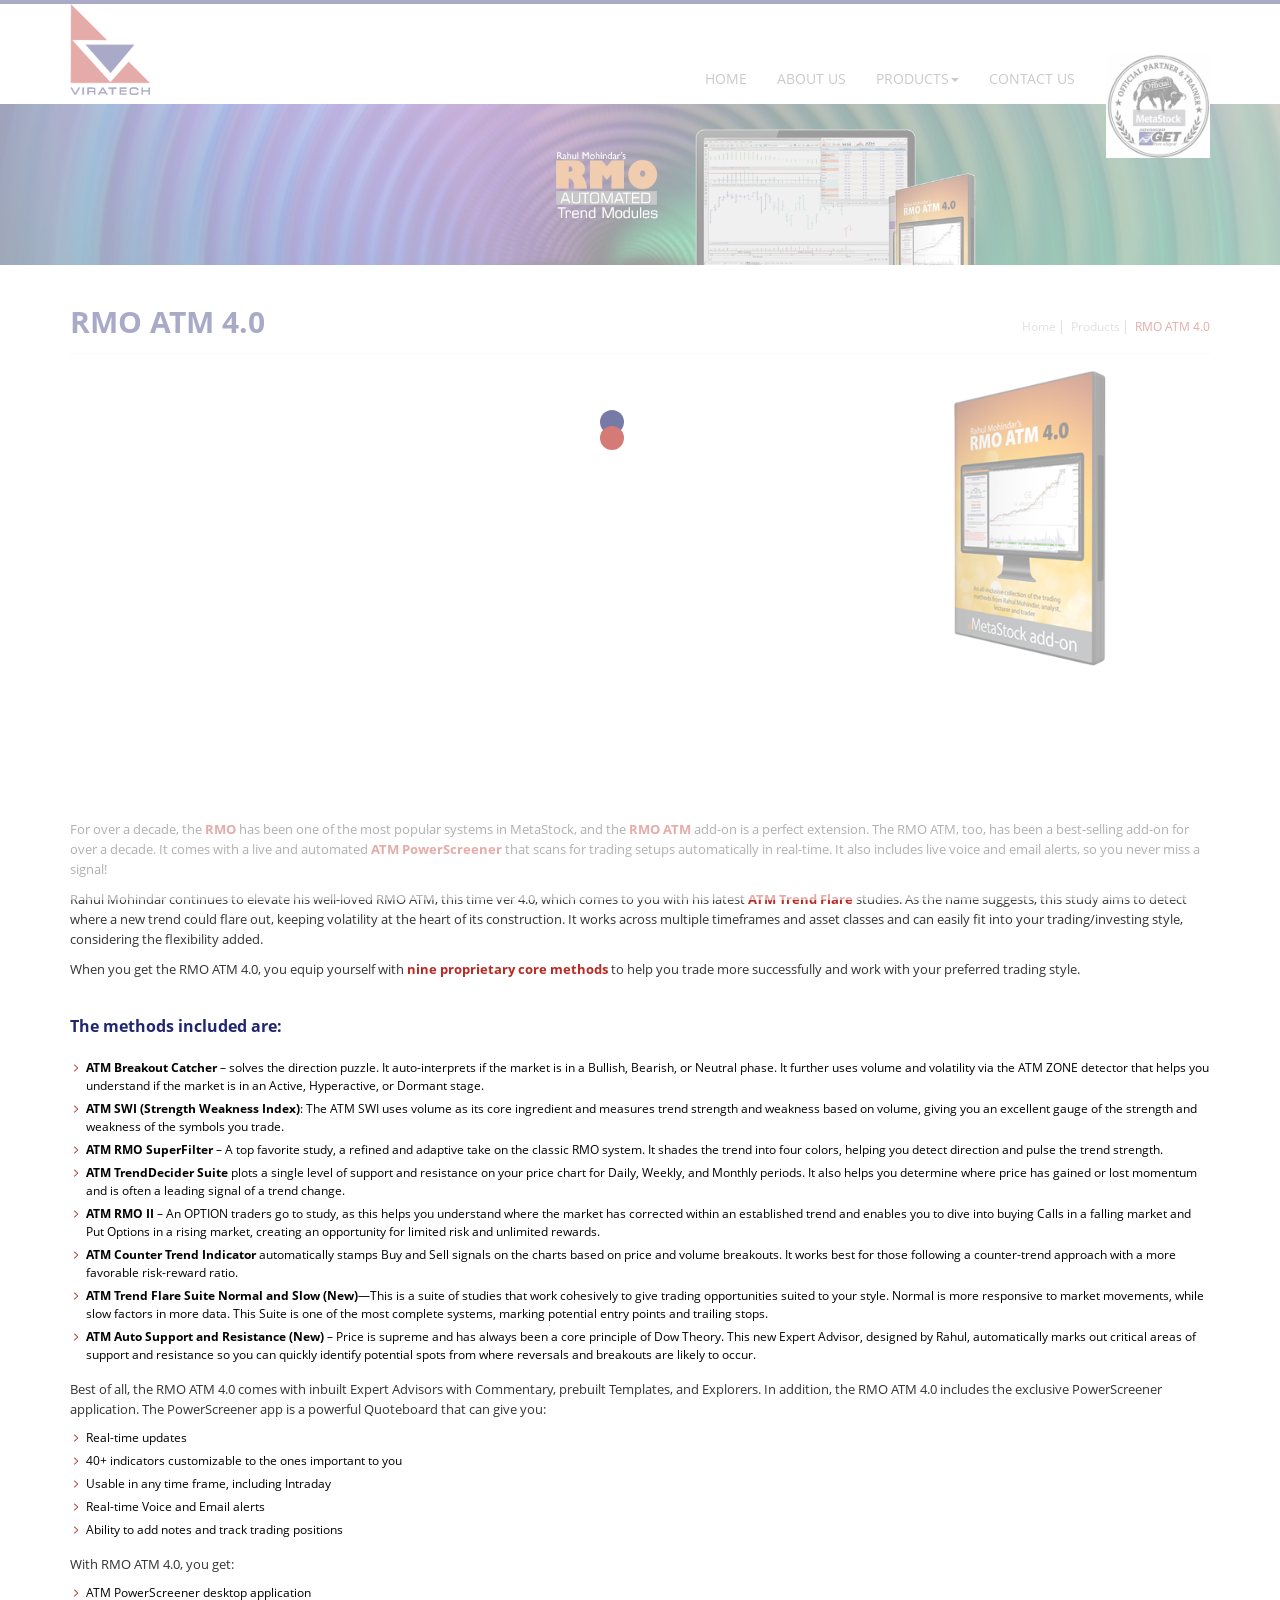
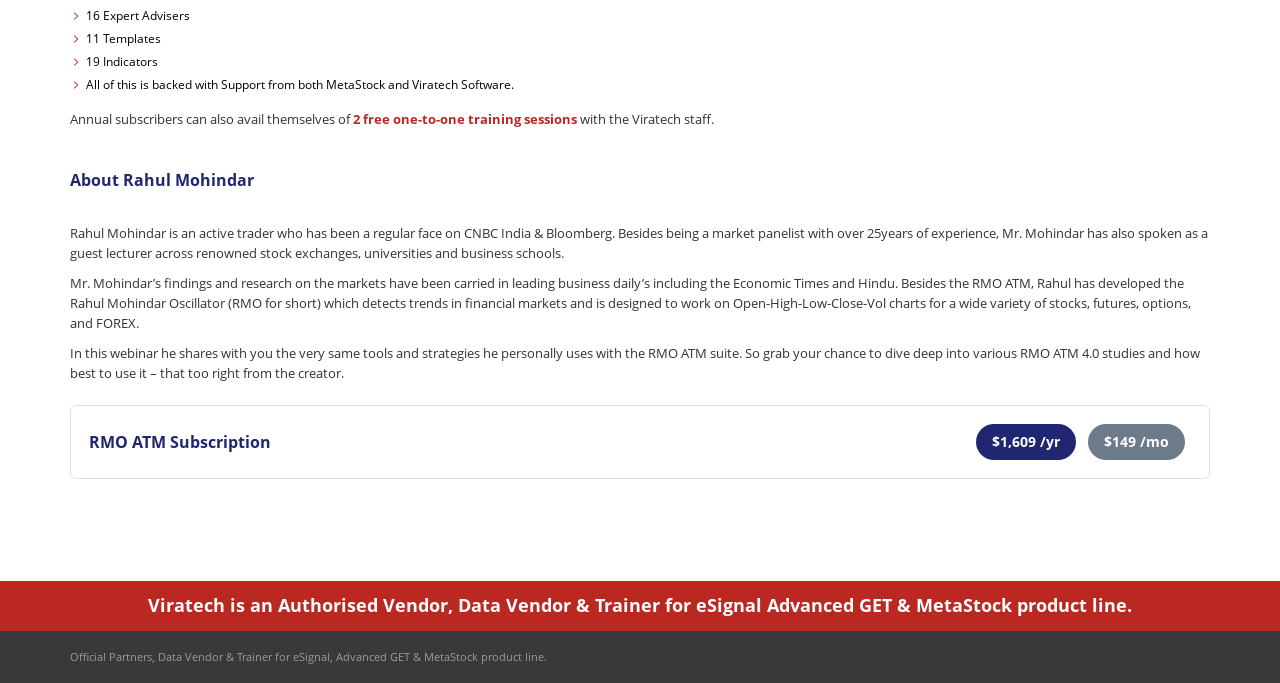
<file: metastock-rmo.html>
﻿<!DOCTYPE html>
<html lang="en"><!-- InstanceBegin template="/Templates/main.dwt" codeOutsideHTMLIsLocked="false" -->
  <head>
    <meta charset="utf-8">
    <meta http-equiv="X-UA-Compatible" content="IE=edge">
    <meta name="viewport" content="width=device-width, initial-scale=1">
    <!-- The above 3 meta tags *must* come first in the head; any other head content must come *after* these tags -->
    <!-- InstanceBeginEditable name="doctitle" -->
    <title>Viratech</title>
    <!-- InstanceEndEditable -->
    <!-- Bootstrap -->
    <link href="css/bootstrap.min.css" rel="stylesheet">
	<link href="css/style.css?v=20260629" rel="stylesheet">
    <link href="css/fakeLoader.css" rel="stylesheet">

    <!-- HTML5 shim and Respond.js for IE8 support of HTML5 elements and media queries -->
    <!-- WARNING: Respond.js doesn't work if you view the page via file:// -->
    <!--[if lt IE 9]>
      <script src="vendor/oss.maxcdn.com/html5shiv/3.7.2/html5shiv.min.js"></script>
      <script src="vendor/oss.maxcdn.com/respond/1.4.2/respond.min.js"></script>
    <![endif]-->
  <!-- InstanceBeginEditable name="head" -->
  
  <link href="css/animate.css" rel="stylesheet">
  <!-- InstanceEndEditable -->
  </head>
  <body>
	
    <div class="fakeloader"></div>


  <div class="top-bar">

    <nav class="navbar navbar-default navbar-custom">

  <div class="container">
    <div class="navbar-header">
      <button type="button" class="navbar-toggle" data-toggle="collapse" data-target="#myNavbar">
        <span class="icon-bar"></span>
        <span class="icon-bar"></span>
        <span class="icon-bar"></span>                        
      </button>
      <a class="navbar-brand"  data-id='1' href="index.html"><img src="images/viratech-logo.gif" alt="Viratech"/></a>
       </div>
    <div class="collapse navbar-collapse" id="myNavbar">
     
            <ul class="nav navbar-nav navbar-right">
                <li><a href="index.html">Home</a></li>
                <li><a href="about-us.html">About Us</a></li>
                <li class="dropdown"><a href="#" class="dropdown-toggle" data-toggle="dropdown">Products<b class="caret"></b></a>
                    <ul class="dropdown-menu multi-level">
                        <li><a href="advanced-get.html">Advanced GET</a></li>
          <li><a href="technical-workshops.html">Training Workshops</a></li>
			<li class="dropdown-submenu">
                            <a href="#" class="dropdown-toggle" data-toggle="dropdown">MetaStock</a>
                            <ul class="dropdown-menu">
                                 <li><a href="metastock-end-of-day.html">MetaStock DC (End of Day)</a></li>
								<li><a href="metastock-pro.html">MetaStock RT (Real Time)</a></li>
								<li><a href="http://www.metastock.com/ViratechEk" target="_blank">XENITH RT Data</a></li>

                                
                            </ul>
                      </li>
       <li><a href="metastock-rmo.html">RMO ATM</a></li>
        
                        
                    </ul>
                </li>
                <li><a href="contact-us.html">Contact Us</a></li>
                <li class="ad"><img src="images/official-stamp.png" class="img-responsive ad" style="max-height:104px; width:auto;" alt="Official Partner and Trainer - MetaStock and Advanced GET"/>
                </li>
            </ul>
     
    </div>
  </div>
</nav>

</div>
  <!-- InstanceBeginEditable name="banner" -->
  <div class="container-fluid no-padding">
  <div class="bannerinsidepage">
  <img src="images/rmo-banner4.jpg" class="img-responsive">
<!--<p>World-class technical<br class="hidden-xs"/>
    analysis solution provider</p>-->
    </div>
  </div>
  <!-- InstanceEndEditable -->
  
  <!-- InstanceBeginEditable name="content" -->
  <div class="container">
    <div class="content-inside">
      <div class="row">
        <div class="col-md-12">
          <div class="heading clearfix">
            <h1>RMO ATM 4.0</h1>
            <ul>
              <li><a href="index.html">Home</a></li>
              <li><a>Products</a></li>
              <li class="active"><a href="#">RMO ATM 4.0</a></li>
            </ul>
          </div>
        </div>
        <div class="col-md-12">
          <div class="main-area">
            <div class="row">
              <div class="col-md-8">
                <div style="position:relative; padding-bottom:56.25%; height:0; overflow:hidden; margin-bottom:18px;">
                  <iframe src="https://www.youtube.com/embed/Yl7f81g8x2M?playsinline=1&amp;rel=0" style="position:absolute; top:0; left:0; width:100%; height:100%; border:0;" allowfullscreen title="Unleashing the new RMO ATM 4.0 with Rahul Mohindar"></iframe>
                </div>
              </div>
              <div class="col-md-4 text-center">
                <img src="images/rmo-atm-box.png" class="img-responsive center-block" alt="RMO ATM 4.0 - MetaStock add-on" style="max-height:300px; width:auto; margin:0 auto;" onerror="this.style.display='none'"/>
              </div>
            </div>
            <p>For over a decade, the <strong>RMO</strong> has been one of the most popular systems in MetaStock, and the <strong>RMO ATM</strong> add-on is a perfect extension. The RMO ATM, too, has been a best-selling add-on for over a decade. It comes with a live and automated <strong>ATM PowerScreener</strong> that scans for trading setups automatically in real-time. It also includes live voice and email alerts, so you never miss a signal!</p>
            <p>Rahul Mohindar continues to elevate his well-loved RMO ATM, this time ver 4.0, which comes to you with his latest <strong>ATM Trend Flare</strong> studies. As the name suggests, this study aims to detect where a new trend could flare out, keeping volatility at the heart of its construction. It works across multiple timeframes and asset classes and can easily fit into your trading/investing style, considering the flexibility added.</p>
            <p>When you get the RMO ATM 4.0, you equip yourself with <strong>nine proprietary core methods</strong> to help you trade more successfully and work with your preferred trading style.</p>
            <h4 style="color:#212670; margin:24px 0 10px; font-weight:bold;">The methods included are:</h4>
            <ul class="items">
              <li><strong>ATM Breakout Catcher</strong> &ndash; solves the direction puzzle. It auto-interprets if the market is in a Bullish, Bearish, or Neutral phase. It further uses volume and volatility via the ATM ZONE detector that helps you understand if the market is in an Active, Hyperactive, or Dormant stage.</li>
              <li><strong>ATM SWI (Strength Weakness Index)</strong>: The ATM SWI uses volume as its core ingredient and measures trend strength and weakness based on volume, giving you an excellent gauge of the strength and weakness of the symbols you trade.</li>
              <li><strong>ATM RMO SuperFilter</strong> &ndash; A top favorite study, a refined and adaptive take on the classic RMO system. It shades the trend into four colors, helping you detect direction and pulse the trend strength.</li>
              <li><strong>ATM TrendDecider Suite</strong> plots a single level of support and resistance on your price chart for Daily, Weekly, and Monthly periods. It also helps you determine where price has gained or lost momentum and is often a leading signal of a trend change.</li>
              <li><strong>ATM RMO II</strong> &ndash; An OPTION traders go to study, as this helps you understand where the market has corrected within an established trend and enables you to dive into buying Calls in a falling market and Put Options in a rising market, creating an opportunity for limited risk and unlimited rewards.</li>
              <li><strong>ATM Counter Trend Indicator</strong> automatically stamps Buy and Sell signals on the charts based on price and volume breakouts. It works best for those following a counter-trend approach with a more favorable risk-reward ratio.</li>
              <li><strong>ATM Trend Flare Suite Normal and Slow (New)</strong>&mdash;This is a suite of studies that work cohesively to give trading opportunities suited to your style. Normal is more responsive to market movements, while slow factors in more data. This Suite is one of the most complete systems, marking potential entry points and trailing stops.</li>
              <li><strong>ATM Auto Support and Resistance (New)</strong> &ndash; Price is supreme and has always been a core principle of Dow Theory. This new Expert Advisor, designed by Rahul, automatically marks out critical areas of support and resistance so you can quickly identify potential spots from where reversals and breakouts are likely to occur.</li>
            </ul>
            <p>Best of all, the RMO ATM 4.0 comes with inbuilt Expert Advisors with Commentary, prebuilt Templates, and Explorers. In addition, the RMO ATM 4.0 includes the exclusive PowerScreener application. The PowerScreener app is a powerful Quoteboard that can give you:</p>
            <ul class="items">
              <li>Real-time updates</li>
              <li>40+ indicators customizable to the ones important to you</li>
              <li>Usable in any time frame, including Intraday</li>
              <li>Real-time Voice and Email alerts</li>
              <li>Ability to add notes and track trading positions</li>
            </ul>
            <p>With RMO ATM 4.0, you get:</p>
            <ul class="items">
              <li>ATM PowerScreener desktop application</li>
              <li>16 Expert Advisers</li>
              <li>11 Templates</li>
              <li>19 Indicators</li>
              <li>All of this is backed with Support from both MetaStock and Viratech Software.</li>
            </ul>
            <p>Annual subscribers can also avail themselves of <strong>2 free one-to-one training sessions</strong> with the Viratech staff.</p>

            <h4 style="color:#212670; margin:28px 0 10px; font-weight:bold;">About Rahul Mohindar</h4>
            <p>Rahul Mohindar is an active trader who has been a regular face on CNBC India &amp; Bloomberg. Besides being a market panelist with over 25years of experience, Mr. Mohindar has also spoken as a guest lecturer across renowned stock exchanges, universities and business schools.</p>
            <p>Mr. Mohindar&rsquo;s findings and research on the markets have been carried in leading business daily&rsquo;s including the Economic Times and Hindu. Besides the RMO ATM, Rahul has developed the Rahul Mohindar Oscillator (RMO for short) which detects trends in financial markets and is designed to work on Open-High-Low-Close-Vol charts for a wide variety of stocks, futures, options, and FOREX.</p>
            <p>In this webinar he shares with you the very same tools and strategies he personally uses with the RMO ATM suite. So grab your chance to dive deep into various RMO ATM 4.0 studies and how best to use it &ndash; that too right from the creator.</p>

            <div style="border:1px solid #e1e1e1; border-radius:6px; padding:14px 18px; margin:22px 0; display:flex; flex-wrap:wrap; align-items:center;">
              <strong style="color:#212670; flex:1 1 200px; font-size:16px;">RMO ATM Subscription</strong>
              <span style="background:#212670; color:#fff; padding:7px 16px; border-radius:20px; font-weight:bold; margin:4px 6px;">$1,609 <small>/yr</small></span>
              <span style="background:#6c7a89; color:#fff; padding:7px 16px; border-radius:20px; font-weight:bold; margin:4px 6px;">$149 <small>/mo</small></span>
            </div>

          </div>
        </div>
      </div>
    </div>
  </div>
  <div class="clearfix"></div>
  <div class="red-bg"><div class="container"><h3>Viratech is an Authorised Vendor, Data Vendor &amp; Trainer for eSignal Advanced GET &amp; MetaStock product line.</h3></div></div>
  <div class="clearfix"></div>
  <!-- InstanceEndEditable -->
	<footer>
		<div class="container">
			<span class="left">Official Partners, Data Vendor &amp; Trainer for eSignal, Advanced GET &amp; MetaStock product line.</span>
			<span class="right">

			</span>
		</div>
	</footer>

  <!-- jQuery (necessary for Bootstrap's JavaScript plugins) -->
    <script src="js/jquery.min.js"></script>
    <!-- Include all compiled plugins (below), or include individual files as needed -->
    <script src="js/bootstrap.min.js"></script>
<script>
visible = false;

function toggleDropdown(dropdown, delay, fade, state) {
    if (state === undefined) visible = !visible
    else visible = state

    dropdown.children('.dropdown-menu').stop(true, true).delay(delay)[visible ? 'fadeIn' : 'fadeOut'](fade, function() {
        dropdown.toggleClass('open', visible);
        dropdown.children('.dropdown-toggle').attr('aria-expanded', visible);
        $(this).css('display', '');
    });
}

$('ul.nav li.dropdown').hover(function() {
    if ($('.navbar-toggle').is(':visible')) return;
    toggleDropdown($(this), 50, 100, true)
}, function() {
    if ($('.navbar-toggle').is(':visible')) return;
    toggleDropdown($(this), 200, 100, false)
});

$('ul.nav li.dropdown a').click(function(){
    if ($('.navbar-toggle').is(':visible')) return;
    if ($(this).attr('href') != '#') {
        toggleDropdown($(this).parent(), 50, 100, false)
        window.location = $(this).attr('href')
    }
    else {
        toggleDropdown($(this).parent(), 50, 100)
    }
});
	</script>
    
 <script src="js/fakeLoader.min.js"></script>
 
        
		<script>
                $(document).ready(function(){
                $(".fakeloader").fakeLoader({
                    timeToHide:1200,
                    bgColor:"rgba(255,255,255,1)",
                    spinner:"spinner3"
                });
            });
        </script>

	
	
	<!-- InstanceBeginEditable name="javascript" -->
    <script src="js/waypoints.min.js"></script>
    <script>
	function onScrollInit( items, trigger ) {
  items.each( function() {
    var osElement = $(this),
        osAnimationClass = osElement.attr('data-os-animation'),
        osAnimationDelay = osElement.attr('data-os-animation-delay');
      
        osElement.css({
          '-webkit-animation-delay':  osAnimationDelay,
          '-moz-animation-delay':     osAnimationDelay,
          'animation-delay':          osAnimationDelay
        });

        var osTrigger = ( trigger ) ? trigger : osElement;
        
        osTrigger.waypoint(function() {
          osElement.addClass('animated').addClass(osAnimationClass);
          },{
              triggerOnce: true,
              offset: '90%'
        });
  });
}

 onScrollInit( $('.os-animation') );
 onScrollInit( $('.staggered-animation'), $('.staggered-animation-container') );
	
	
	
	</script>
    
    
    
	
	<!-- InstanceEndEditable -->
    
    
    
</body>
<!-- InstanceEnd --></html>
</file>
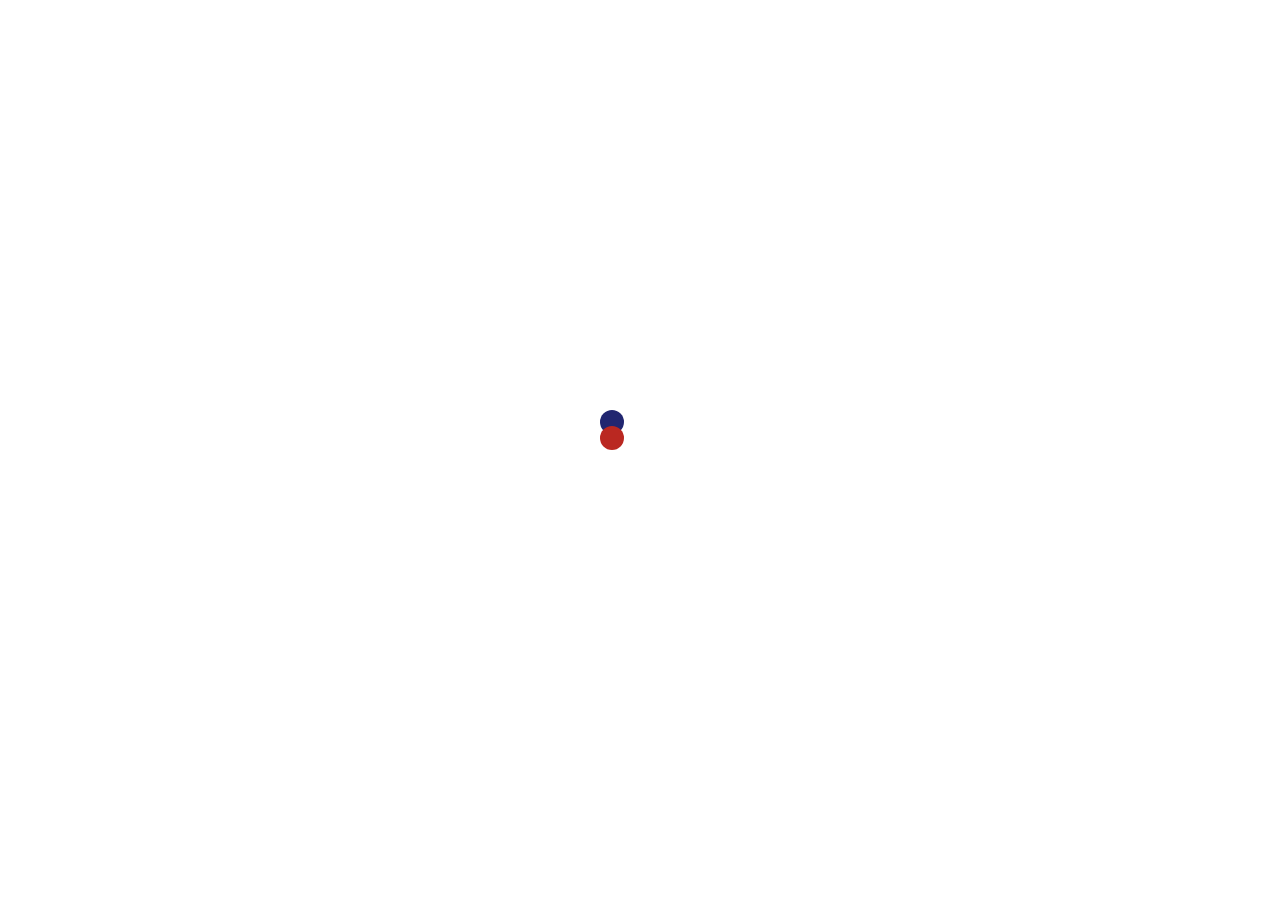
<file: technical-workshops.html>
﻿<!DOCTYPE html>
<html lang="en"><!-- InstanceBegin template="/Templates/main.dwt" codeOutsideHTMLIsLocked="false" -->
  <head>
    <meta charset="utf-8">
    <meta http-equiv="X-UA-Compatible" content="IE=edge">
    <meta name="viewport" content="width=device-width, initial-scale=1">
    <!-- The above 3 meta tags *must* come first in the head; any other head content must come *after* these tags -->
    <!-- InstanceBeginEditable name="doctitle" -->
    <title>Viratech</title>
    <!-- InstanceEndEditable -->
    <!-- Bootstrap -->
    <link href="css/bootstrap.min.css" rel="stylesheet">
	<link href="css/style.css?v=20260629b" rel="stylesheet">
    <link href="css/fakeLoader.css" rel="stylesheet">

    <!-- HTML5 shim and Respond.js for IE8 support of HTML5 elements and media queries -->
    <!-- WARNING: Respond.js doesn't work if you view the page via file:// -->
    <!--[if lt IE 9]>
      <script src="vendor/oss.maxcdn.com/html5shiv/3.7.2/html5shiv.min.js"></script>
      <script src="vendor/oss.maxcdn.com/respond/1.4.2/respond.min.js"></script>
    <![endif]-->
  <!-- InstanceBeginEditable name="head" -->
  
  <link href="css/animate.css" rel="stylesheet">
  <!-- InstanceEndEditable -->
  </head>
  <body>
	
    <div class="fakeloader"></div>


  <div class="top-bar">

    <nav class="navbar navbar-default navbar-custom">

  <div class="container">
    <div class="navbar-header">
      <button type="button" class="navbar-toggle" data-toggle="collapse" data-target="#myNavbar">
        <span class="icon-bar"></span>
        <span class="icon-bar"></span>
        <span class="icon-bar"></span>                        
      </button>
      <a class="navbar-brand"  data-id='1' href="index.html"><img src="images/viratech-logo.gif" alt="Viratech"/></a>
       </div>
    <div class="collapse navbar-collapse" id="myNavbar">
     
            <ul class="nav navbar-nav navbar-right">
                <li><a href="index.html">Home</a></li>
                <li><a href="about-us.html">About Us</a></li>
                <li class="dropdown"><a href="#" class="dropdown-toggle" data-toggle="dropdown">Products<b class="caret"></b></a>
                    <ul class="dropdown-menu multi-level">
                        <li><a href="advanced-get.html">Advanced GET</a></li>
          <li><a href="technical-workshops.html">Training Workshops</a></li>
			<li class="dropdown-submenu">
                            <a href="#" class="dropdown-toggle" data-toggle="dropdown">MetaStock</a>
                            <ul class="dropdown-menu">
                                <li><a href="metastock-end-of-day.html">MetaStock DC (End of Day)</a></li>
								<li><a href="metastock-pro.html">MetaStock RT (Real Time)</a></li>
								<li><a href="http://www.metastock.com/ViratechEk" target="_blank">XENITH RT Data</a></li>
                            </ul>
                      </li>
       <li><a href="metastock-rmo.html">RMO ATM</a></li>
        
                        
                    </ul>
                </li>
                <li><a href="contact-us.html">Contact Us</a></li>
                <li class="ad"><img src="images/official-stamp.png" class="img-responsive ad" style="max-height:104px; width:auto;" alt="Official Partner and Trainer - MetaStock and Advanced GET"/>
                </li>
            </ul>
     
    </div>
  </div>
</nav>

</div>
  <!-- InstanceBeginEditable name="banner" -->
  <div class="container-fluid no-padding">
  <div class="bannerinsidepage">
  <img src="images/technical-analysis-top-banner.jpg" class="img-responsive">
<p>World-class technical<br class="hidden-xs"/>
    analysis solution provider</p>
    </div>
  </div>
  <!-- InstanceEndEditable -->
  
  <!-- InstanceBeginEditable name="content" -->
  <div class="container">
    <div class="content-inside">
      <div class="row">
        <div class="col-md-12">
          <div class="heading clearfix">
            <h1>Workshops &amp; Training</h1>
            <ul>
              <li><a href="index.html">Home</a></li>
              <li><a>Products</a></li>
              <li class="active"><a href="#">Workshops &amp; Training</a></li>
            </ul>
          </div>
        </div>

        <div class="col-md-12" style="text-align:center; padding:55px 15px 75px;">
          <h2 style="margin-top:0;">Upcoming Workshops, Webinars &amp; One-to-One Training</h2>
          <p style="font-size:18px; max-width:760px; margin:18px auto 34px; line-height:1.7;">Contact us to get an update on upcoming workshops and webinars, or to schedule your personalised one-to-one training.</p>
          <a href="contact-us.html" style="display:inline-block; padding:15px 44px; background:#c0392b; color:#fff; font-size:18px; font-weight:bold; border-radius:50px; text-decoration:none;">Contact Us</a>
        </div>
      </div>
    </div>
  </div>
  <div class="clearfix"></div>
  <!-- InstanceEndEditable -->
	<footer>
		<div class="container">
			<span class="left">Official Partners, Data Vendor &amp; Trainer for eSignal, Advanced GET &amp; MetaStock product line.</span>
			<span class="right">

			</span>
		</div>
	</footer>

  <!-- jQuery (necessary for Bootstrap's JavaScript plugins) -->
    <script src="js/jquery.min.js"></script>
    <!-- Include all compiled plugins (below), or include individual files as needed -->
    <script src="js/bootstrap.min.js"></script>
<script>
visible = false;

function toggleDropdown(dropdown, delay, fade, state) {
    if (state === undefined) visible = !visible
    else visible = state

    dropdown.children('.dropdown-menu').stop(true, true).delay(delay)[visible ? 'fadeIn' : 'fadeOut'](fade, function() {
        dropdown.toggleClass('open', visible);
        dropdown.children('.dropdown-toggle').attr('aria-expanded', visible);
        $(this).css('display', '');
    });
}

$('ul.nav li.dropdown').hover(function() {
    if ($('.navbar-toggle').is(':visible')) return;
    toggleDropdown($(this), 50, 100, true)
}, function() {
    if ($('.navbar-toggle').is(':visible')) return;
    toggleDropdown($(this), 200, 100, false)
});

$('ul.nav li.dropdown a').click(function(){
    if ($('.navbar-toggle').is(':visible')) return;
    if ($(this).attr('href') != '#') {
        toggleDropdown($(this).parent(), 50, 100, false)
        window.location = $(this).attr('href')
    }
    else {
        toggleDropdown($(this).parent(), 50, 100)
    }
});
	</script>
    
 <script src="js/fakeLoader.min.js"></script>
 
        
		<script>
                $(document).ready(function(){
                $(".fakeloader").fakeLoader({
                    timeToHide:1200,
                    bgColor:"rgba(255,255,255,1)",
                    spinner:"spinner3"
                });
            });
        </script>

	
	
	<!-- InstanceBeginEditable name="javascript" -->
    <script src="js/waypoints.min.js"></script>
    <script>
	function onScrollInit( items, trigger ) {
  items.each( function() {
    var osElement = $(this),
        osAnimationClass = osElement.attr('data-os-animation'),
        osAnimationDelay = osElement.attr('data-os-animation-delay');
      
        osElement.css({
          '-webkit-animation-delay':  osAnimationDelay,
          '-moz-animation-delay':     osAnimationDelay,
          'animation-delay':          osAnimationDelay
        });

        var osTrigger = ( trigger ) ? trigger : osElement;
        
        osTrigger.waypoint(function() {
          osElement.addClass('animated').addClass(osAnimationClass);
          },{
              triggerOnce: true,
              offset: '90%'
        });
  });
}

 onScrollInit( $('.os-animation') );
 onScrollInit( $('.staggered-animation'), $('.staggered-animation-container') );
	
	
	
	</script>
	
	<!-- InstanceEndEditable -->
    
    
    
</body>
<!-- InstanceEnd --></html>
</file>
<file: css/fakeLoader.css>
.spinner1 {
  width: 40px;
  height: 40px;
  position: relative;
}


.double-bounce1, .double-bounce2 {
  width: 100%;
  height: 100%;
  border-radius: 50%;
  background-color: #fff;
  opacity: 0.6;
  position: absolute;
  top: 0;
  left: 0;
  
  -webkit-animation: bounce 2.0s infinite ease-in-out;
  animation: bounce 2.0s infinite ease-in-out;
}

.double-bounce2 {
  -webkit-animation-delay: -1.0s;
  animation-delay: -1.0s;
}

@-webkit-keyframes bounce {
  0%, 100% { -webkit-transform: scale(0.0) }
  50% { -webkit-transform: scale(1.0) }
}

@keyframes bounce {
  0%, 100% { 
    transform: scale(0.0);
    -webkit-transform: scale(0.0);
  } 50% { 
    transform: scale(1.0);
    -webkit-transform: scale(1.0);
  }
}

.spinner2 {
  width: 40px;
  height: 40px;
  position: relative;
}


.container1 > div, .container2 > div, .container3 > div {
  width: 6px;
  height: 6px;
  background-color: #fff;

  border-radius: 100%;
  position: absolute;
  -webkit-animation: bouncedelay 1.2s infinite ease-in-out;
  animation: bouncedelay 1.2s infinite ease-in-out;
  /* Prevent first frame from flickering when animation starts */
  -webkit-animation-fill-mode: both;
  animation-fill-mode: both;
}

.spinner2 .spinner-container {
  position: absolute;
  width: 100%;
  height: 100%;
}

.container2 {
  -webkit-transform: rotateZ(45deg);
  transform: rotateZ(45deg);
}

.container3 {
  -webkit-transform: rotateZ(90deg);
  transform: rotateZ(90deg);
}

.circle1 { top: 0; left: 0; }
.circle2 { top: 0; right: 0; }
.circle3 { right: 0; bottom: 0; }
.circle4 { left: 0; bottom: 0; }

.container2 .circle1 {
  -webkit-animation-delay: -1.1s;
  animation-delay: -1.1s;
}

.container3 .circle1 {
  -webkit-animation-delay: -1.0s;
  animation-delay: -1.0s;
}

.container1 .circle2 {
  -webkit-animation-delay: -0.9s;
  animation-delay: -0.9s;
}

.container2 .circle2 {
  -webkit-animation-delay: -0.8s;
  animation-delay: -0.8s;
}

.container3 .circle2 {
  -webkit-animation-delay: -0.7s;
  animation-delay: -0.7s;
}

.container1 .circle3 {
  -webkit-animation-delay: -0.6s;
  animation-delay: -0.6s;
}

.container2 .circle3 {
  -webkit-animation-delay: -0.5s;
  animation-delay: -0.5s;
}

.container3 .circle3 {
  -webkit-animation-delay: -0.4s;
  animation-delay: -0.4s;
}

.container1 .circle4 {
  -webkit-animation-delay: -0.3s;
  animation-delay: -0.3s;
}

.container2 .circle4 {
  -webkit-animation-delay: -0.2s;
  animation-delay: -0.2s;
}

.container3 .circle4 {
  -webkit-animation-delay: -0.1s;
  animation-delay: -0.1s;
}

@-webkit-keyframes bouncedelay {
  0%, 80%, 100% { -webkit-transform: scale(0.0) }
  40% { -webkit-transform: scale(1.0) }
}

@keyframes bouncedelay {
  0%, 80%, 100% { 
    transform: scale(0.0);
    -webkit-transform: scale(0.0);
  } 40% { 
    transform: scale(1.0);
    -webkit-transform: scale(1.0);
  }
}

.spinner3 {
  width: 40px;
  height: 40px;
  position: absolute;  
  top:50%;
  left:50%;
  transform:translate(-50%,-50%);
  -webkit-animation: rotate 2.0s infinite linear;
  animation: rotate 2.0s infinite linear;
}

.dot1, .dot2 {
  width: 60%;
  height: 60%;
  display: inline-block;
  position: absolute;
  top: 0;
  background-color: #fff;
  border-radius: 100%;
  
  -webkit-animation: bounce 2.0s infinite ease-in-out;
  animation: bounce 2.0s infinite ease-in-out;
}


.dot1{background-color:#212670;}

.dot2 {
  top: auto;
  background-color:#ba2821;
  bottom: 0px;
  -webkit-animation-delay: -1.0s;
  animation-delay: -1.0s;
}

@-webkit-keyframes rotate { 100% { -webkit-transform: rotate(360deg) }}
@keyframes rotate { 100% { transform: rotate(360deg); -webkit-transform: rotate(360deg) }}

@-webkit-keyframes bounce {
  0%, 100% { -webkit-transform: scale(0.0) }
  50% { -webkit-transform: scale(1.0) }
}

@keyframes bounce {
  0%, 100% { 
    transform: scale(0.0);
    -webkit-transform: scale(0.0);
  } 50% { 
    transform: scale(1.0);
    -webkit-transform: scale(1.0);
  }
}

.spinner4 {
  width: 30px;
  height: 30px;
  background-color: #fff;
  -webkit-animation: rotateplane 1.2s infinite ease-in-out;
  animation: rotateplane 1.2s infinite ease-in-out;
}

@-webkit-keyframes rotateplane {
  0% { -webkit-transform: perspective(120px) }
  50% { -webkit-transform: perspective(120px) rotateY(180deg) }
  100% { -webkit-transform: perspective(120px) rotateY(180deg)  rotateX(180deg) }
}

@keyframes rotateplane {
  0% { 
    transform: perspective(120px) rotateX(0deg) rotateY(0deg);
    -webkit-transform: perspective(120px) rotateX(0deg) rotateY(0deg) 
  } 50% { 
    transform: perspective(120px) rotateX(-180.1deg) rotateY(0deg);
    -webkit-transform: perspective(120px) rotateX(-180.1deg) rotateY(0deg) 
  } 100% { 
    transform: perspective(120px) rotateX(-180deg) rotateY(-179.9deg);
    -webkit-transform: perspective(120px) rotateX(-180deg) rotateY(-179.9deg);
  }
}

.spinner5 {
  width: 32px;
  height: 32px;
  position: relative;
}

.cube1, .cube2 {
  background-color: #fff;
  width: 10px;
  height: 10px;
  position: absolute;
  top: 0;
  left: 0;
  
  -webkit-animation: cubemove 1.8s infinite ease-in-out;
  animation: cubemove 1.8s infinite ease-in-out;
}

.cube2 {
  -webkit-animation-delay: -0.9s;
  animation-delay: -0.9s;
}

@-webkit-keyframes cubemove {
  25% { -webkit-transform: translateX(42px) rotate(-90deg) scale(0.5) }
  50% { -webkit-transform: translateX(42px) translateY(42px) rotate(-180deg) }
  75% { -webkit-transform: translateX(0px) translateY(42px) rotate(-270deg) scale(0.5) }
  100% { -webkit-transform: rotate(-360deg) }
}

@keyframes cubemove {
  25% { 
    transform: translateX(42px) rotate(-90deg) scale(0.5);
    -webkit-transform: translateX(42px) rotate(-90deg) scale(0.5);
  } 50% { 
    transform: translateX(42px) translateY(42px) rotate(-179deg);
    -webkit-transform: translateX(42px) translateY(42px) rotate(-179deg);
  } 50.1% { 
    transform: translateX(42px) translateY(42px) rotate(-180deg);
    -webkit-transform: translateX(42px) translateY(42px) rotate(-180deg);
  } 75% { 
    transform: translateX(0px) translateY(42px) rotate(-270deg) scale(0.5);
    -webkit-transform: translateX(0px) translateY(42px) rotate(-270deg) scale(0.5);
  } 100% { 
    transform: rotate(-360deg);
    -webkit-transform: rotate(-360deg);
  }
}

.spinner6 {
  width: 50px;
  height: 30px;
  text-align: center;
}

.spinner6 > div {
  background-color: #fff;
  height: 100%;
  width: 6px;
  margin-left:2px;
  display: inline-block;
  
  -webkit-animation: stretchdelay 1.2s infinite ease-in-out;
  animation: stretchdelay 1.2s infinite ease-in-out;
}

.spinner6 .rect2 {
  -webkit-animation-delay: -1.1s;
  animation-delay: -1.1s;
}

.spinner6 .rect3 {
  -webkit-animation-delay: -1.0s;
  animation-delay: -1.0s;
}

.spinner6 .rect4 {
  -webkit-animation-delay: -0.9s;
  animation-delay: -0.9s;
}

.spinner6 .rect5 {
  -webkit-animation-delay: -0.8s;
  animation-delay: -0.8s;
}

@-webkit-keyframes stretchdelay {
  0%, 40%, 100% { -webkit-transform: scaleY(0.4) }  
  20% { -webkit-transform: scaleY(1.0) }
}

@keyframes stretchdelay {
  0%, 40%, 100% { 
    transform: scaleY(0.4);
    -webkit-transform: scaleY(0.4);
  }  20% { 
    transform: scaleY(1.0);
    -webkit-transform: scaleY(1.0);
  }
}
  .spinner7 {
      width: 90px;
      height: 30px;
      text-align: center;
    }

    .spinner7 > div {
      background-color: #fff;
      height: 15px;
      width: 15px;
      margin-left:3px;
      border-radius: 50%;
      display: inline-block;
      
      -webkit-animation: stretchdelay 0.7s infinite ease-in-out;
      animation: stretchdelay 0.7s infinite ease-in-out;
    }

    .spinner7 .circ2 {
      -webkit-animation-delay: -0.6s;
      animation-delay: -0.6s;
    }

    .spinner7 .circ3 {
      -webkit-animation-delay: -0.5s;
      animation-delay: -0.5s;
    }

    .spinner7 .circ4 {
      -webkit-animation-delay: -0.4s;
      animation-delay: -0.4s;
    }

    .spinner7 .circ5 {
      -webkit-animation-delay: -0.3s;
      animation-delay: -0.3s;
    }

    @-webkit-keyframes stretchdelay {
      0%, 40%, 100% { -webkit-transform: translateY(-10px) }  
      20% { -webkit-transform: translateY(-20px) }
    }

    @keyframes stretchdelay {
      0%, 40%, 100% { 
        transform: translateY(-10px);
        -webkit-transform: translateY(-10px);
      } 20% {
        transform: translateY(-20px);
        -webkit-transform: translateY(-20px);
      }
    }
</file>
<file: css/default.css>
/*
Skin Name: Nivo Slider Default Theme
Skin URI: http://nivo.dev7studios.com
Description: The default skin for the Nivo Slider.
Version: 1.3
Author: Gilbert Pellegrom
Author URI: http://dev7studios.com
Supports Thumbs: true
*/

.theme-default .nivoSlider {
	position:relative;
	background:#fff url(../images/loading.gif) no-repeat 50% 50%;
    margin-bottom:0px;
   
}
.theme-default .nivoSlider img {
	position:absolute;
	top:0px;
	left:0px;
	display:none;
}
.theme-default .nivoSlider a {
	border:0;
	display:block;
}

.theme-default .nivo-controlNav {
	text-align: center;
	padding: 10px 0;
	
}
.theme-default .nivo-controlNav a {
	display:inline-block;
	width:22px;
	height:22px;
	background:url(../images/bullets.png) no-repeat;
	text-indent:-9999px;
	border:0;
	margin: 0 2px;
}
.theme-default .nivo-controlNav a.active {
	background-position:0 -22px;
}

.theme-default .nivo-directionNav a {
	display:block;
	width:32px;
	height:32px;
	background:url(../images/arrows.png) no-repeat;
	text-indent:-9999px;
	border:0;
	opacity: 0.5;
	-webkit-transition: all 200ms ease-in-out;
    -moz-transition: all 200ms ease-in-out;
    -o-transition: all 200ms ease-in-out;
    transition: all 200ms ease-in-out;
}
.theme-default:hover .nivo-directionNav a { opacity: 1; }
.theme-default a.nivo-nextNav {
	background-position:-40px 0;
	right:15px;
}

.theme-default a.nivo-prevNav {
	left:15px;
}

.theme-default .nivo-caption {
    font-family: Helvetica, Arial, sans-serif;
}
.theme-default .nivo-caption a {
    color:#fff;
    border-bottom:1px dotted #fff;
}
.theme-default .nivo-caption a:hover {
    color:#fff;
}

.theme-default .nivo-controlNav.nivo-thumbs-enabled {
	width: 100%;
}
.theme-default .nivo-controlNav.nivo-thumbs-enabled a {
	width: auto;
	height: auto;
	background: none;
	margin-bottom: 5px;
}
.theme-default .nivo-controlNav.nivo-thumbs-enabled img {
	display: block;
	width: 120px;
	height: auto;
}
</file>
<file: css/tabs.css>
/* #container{min-height:600px;} */
#container h2{ font-size:18px; text-transform:uppercase; color:#ba2821;}
#container h4{font-size:16px; font-weight:bold;}
#container p strong{font-size:15px;}
.tabs {
	width: 100%;
	margin-bottom:30px;
}
.tabs li {
	float: none;
	margin: 0;
	
}
.tabs li a {
	display: block;
	color:#B5B1B1;
	text-decoration: none;
	/* font-family: 'open_sansregular'; */
	font-size:14px;
	margin-bottom:1px;
	line-height:18px;
	padding: 7px 15px 7px 5px;
	text-transform:capitalize;
}

.tabs li a:before{content:"\f00c"; font-family:'FontAwesome'; padding-right:10px;}

.tabs li a:hover {
		background-color: #f3f3f3;
		color:  #000;

}

.tabs li.active a {
	color:  #000;
	background-color: #efefef;
}

#main_content {
	padding: 0px 24px;
	border-bottom-left-radius:10px;
	border-bottom-right-radius:10px;
	border-left:1px solid #efefef;
}
@media (max-width:991px){
	#main_content{border-left:none;  padding: 0px 0;}
}
</file>
<file: css/style.css>
@import url('reset.css');
@import url('font-awesome.min.css');
@import url('fonts.css');

body,html{height:100%;}
body{ font-family: 'Open Sans'; font-weight: normal; font-style: normal; font-size:14px; line-height:22px; background:#fff;}
.no-background{background:none !important;}
.no-border{border:0 !important;}
.top-bar{border-top:4px solid #212670; background:#FFFFFF; margin-bottom:0;}
#slider-marqee{background:#f4f4f4; border-right:1px solid #efefef;}
#slider-marqee:before{padding:30px; background:#f4f4f4; position:absolute; -ms-transform: skew(20deg, 0deg);
-webkit-transform: skew(20deg, 0deg); transform: skew(20deg, 0deg);  content:'';top: 0; bottom: 0;}
#slider-marqee span{color:#000;}
#slider-marqee span strong{color:#930 !important; text-transform:uppercase;}
strong{font-weight:bold;}
.no-padding{padding:0 !important;}
a{color:#A2090C;}
a:hover, a:focus{text-decoration:none;}
ul,ol{list-style:none;}
h2{font-size:20px; font-family: 'Open Sans'; font-weight: bold;	font-style: normal; }
i.yellow{color:#FF0; font-style:normal;}
b{text-decoration:underline;}
.red-color{color:#900;}
.img-custom{margin-bottom:20px;}
.right-img{margin:10px 20px; width:50%;}
.btn-custom{background:#900; border:0;}
.os-animation{
  opacity: 0;
}

.os-animation.animated{
    opacity: 1;
}
header{position:relative;}


.get-in-touch, .pay-now,.support, .webinar{ width:60px; border-radius:30px; height:60px;  position:absolute; top:20%; right:10px; z-index:9;  overflow:hidden; transition: all 0.25s ease-out;-webkit-transition: all 0.25s ease-out; -o-transition: all 0.25s ease-out; -moz-transition: all 0.25s ease-out; }
	
.get-in-touch{background:#B31114;}
.support{background:#666666; margin-top:70px;}
.webinar{background:#403f3f; margin-top:210px;}
.pay-now{background:#212670; margin-top:70px;}

.get-in-touch img, .pay-now img, .support img, .webinar img{ position:absolute; right:0; top:18px; right:15px; }
.get-in-touch p, .pay-now p, .support p, .webinar p{position:absolute; top:16px; display:none; text-transform:uppercase; }
.get-in-touch p{ left:20px;}
 .pay-now p{ left:35px;}
 .support p{ left:15px;}
  .webinar p{ left:15px; top:25px;}
.get-in-touch a, .pay-now a, .support a, .webinar a { cursor:pointer;}
.get-in-touch a p, .pay-now a p, .support a p, .webinar a p{color:#fff; font-size:12px; line-height:14px;  text-align:left; }
.get-in-touch:hover, .pay-now:hover, .support:hover, .webinar:hover{width:120px; display:block; border-radius:30px; overflow:visible;} 	
.get-in-touch:hover p, .pay-now:hover p, .support:hover p, .webinar:hover p{display:block; opacity:1;}

.navbar-custom{background:#fff; border:none; margin:0;}
.navbar-custom ul li a{text-transform:uppercase;}
.navbar-brand{ height:100px;padding-top:0;}
.navbar-nav{margin-top:50px; position:relative; padding-right:120px; margin-bottom:0;}
/*.fix-nav {z-index: 9999; position: fixed; left: 0; top: 0; border-bottom:1px solid #efefef; padding-top:10px; width: 100%; -webkit-transition: width 2s, height 4s; 
    transition: width 2s, height 4s;
}

.fix-body { margin-top: 20px;}*/
.navbar-nav li.ad{position:absolute; right:0;  z-index:9;}
.dropdown-submenu { position: relative;}

.dropdown-menu{background:#085a94; min-width: 190px;}
.dropdown-menu li{font-size:12px; background:none !important; border-bottom:1px solid #053c63;}
.dropdown-menu li:last-child{border-bottom:0px solid #053c63;}
.dropdown-menu li a:hover{background:#053c63; color:#fff;}
.dropdown-menu li a{color:#9abdd5;}



.dropdown-submenu>.dropdown-menu {top: 0;  left: 100%;    margin-top: -6px; margin-left: 0px; -webkit-border-radius: 0 6px 6px 6px;    -moz-border-radius: 0 6px 6px; border-radius: 0 6px 6px 6px;
}
.dropdown-submenu>.dropdown-menu li{font-size:11px; text-transform:uppercase;}

.dropdown-submenu:hover>.dropdown-menu {
    display: block ;
}

.dropdown-submenu>a:after {display: block; content: " "; float: right;
 width: 0; height: 0; border-color: transparent; border-style: solid;
 border-width: 5px 0 5px 5px;  border-left-color: #ccc; margin-top: 5px; margin-right: -10px;}

.dropdown-submenu:hover>a:after {border-left-color: #fff;}

.dropdown-submenu.pull-left {float: none;}

.dropdown-submenu.pull-left>.dropdown-menu {left: -100%; margin-left: 10px; -webkit-border-radius: 6px 0 6px 6px; -moz-border-radius: 6px 0 6px 6px; border-radius: 6px 0 6px 6px;
}
h1.small-heading{font-family: 'Open Sans'; font-weight: normal;	font-style: normal; font-size:12px; line-height:17px;}
h1.small-heading strong{color:#ba2821; font-size:18px; font-family: 'Open Sans'; font-weight: bold;	font-style: normal;}
.content, .content-inside{padding:40px 0;}
/* .content-inside{ min-height:80vh;} */
.bannerinsidepage{ position:relative; background-size:cover;
 width:100%; overflow:hidden;}
 .advance-get-banner{}
 .bannerinsidepage img{position:relative; margin:0 auto;}
 h4.modal-title{font-size:18px; font-weight:bold;}
 .modal{background:#000; background:rgba(0,0,0,0.7);}
 .modal-header{background:#09F;  color:#fff; padding:10px 20px;}
 button.close{color:#fff !important; opacity:1;}
 .form-custom input, .form-custom textarea{margin-bottom:20px;}
 .bannerinsidepage p{ display:block; position:absolute; text-align:center; top:50%; left:50%; transform:translate(-50%,-50%); font-size:26px; line-height:34px; color:#fff; text-shadow: 3px 3px 2px rgba(20, 51, 105, 1); text-transform:uppercase; font-family: 'Open Sans'; font-weight: bold; font-style: normal;}
.content-inside .heading{ padding-bottom:15px; margin-bottom:15px; border-bottom:1px solid #efefef;}
.content-inside .heading h1{ float:left; text-transform:capitalize; font-family: 'Open Sans'; font-weight: bold; font-style: normal; color:#212670; font-size:30px;}
.content-inside .heading ul{float:right; margin-top:10px;}
.content-inside .heading ul li{font-family: 'Open Sans'; font-weight: normal;	font-style: normal; font-size:12px; line-height:14px; display:inline-block; padding:0 5px; border-right:1px solid #b2b1b1;}
.content-inside .heading ul li a{text-decoration:none; color:#b2b1b1;}
.content-inside .heading ul li.active a{color:#ba2821;}
.content-inside .heading ul li:last-child{border:0; padding-right:0;}
.main-area{padding-bottom:40px;}
.main-area p{padding-top:10px; font-size:13px; line-height:20px;}
.main-area p strong{color:#ba2821; }
.main-area h3{font-size:24px; font-family: 'Open Sans'; font-weight: bold; font-style: normal; color:#ba2821; text-transform:uppercase; line-height:32px; padding-top:10px; }
p.black{color:#000; padding-top:10px;}
.main-area h3 sup{color:#ccc; font-size:14px;}
.main-area h3 sup.left{padding-right:10px;}	
.main-area h3 sup.right{padding-left:10px;}	
.main-area h4{font-size:16px;  font-family: 'Open Sans'; font-weight: bold; font-style: normal; color:#000; padding:10px 0; line-height:26px;}
.ta-banner{margin-bottom:10px; position:relative;}
.ta-banner-content{position:absolute; top: 35%;
  -webkit-transform: translateY(-35%);
  -ms-transform: translateY(-35%);
  transform: translateY(-35%); left:0; padding-left:50px; text-shadow: 1px 2px 3px #000;}
.ta-banner-content h3{ color:#b1c6e3; font-size:30px; padding-bottom:5px; margin:0;}
.ta-banner-content h4{ color:#b1c6e3; font-size:22px; font-family: 'Open Sans'; font-weight:normal; padding-top:0;}
.ta-banner-content h5{ color:#ccc !important; font-weight:bold; font-size:20px; line-height:30px; letter-spacing:1px; padding-top:15px;}
.ta-banner-content h5 strong{color:#fff; font-size:22px;}
.ta-banner-content h5 a{color:#fff; text-decoration:underline;}
.ta-banner-content h5 a:hover{color:#CCC;}

.press{margin-top:10px;}
.press img{ float:left; margin-right:10px;  margin-bottom:10px;}
.press img:nth-child(4), .press img:nth-child(5){margin-top:-45px;}

.side-ad{ max-width:375px;}
/*.workshop-heading{background:url(../images/ad-heading-bg.jpg) no-repeat center; padding:20px 0 10px 0; text-align:center;}*/

.workshop-heading{background: #333333 url(../images/ad-heading.jpg) no-repeat center; padding:30px 0 30px 0; text-align:center;}

.workshop-heading h3{font-size:18px;}
.workshop-heading h3 span{font-weight:bold; color:#900; text-transform:uppercase; font-family: 'Open Sans'; font-weight: bold; font-style: normal;}
/*.workshop-metastock{background:url(../images/metastock-bg.jpg) no-repeat center; min-height:118px; position:relative; overflow:hidden;}
.workshop-metastock .content-home{position:absolute; top:50%; left:50%; transform:translate(-50%,-50%); width:100%; text-align:center; color:#fff; text-transform:uppercase;}
.workshop-metastock .content-home h4{font-size:13px; padding-bottom:5px;}
.workshop-metastock .content-home h5{font-size:16px; font-family: 'Open Sans'; font-weight: bold; font-style: normal; padding-top:5px; border-top:1px solid #4a433c; display:inline-block;}*/
.workshop-metastock{background:url(../images/metastock-bg.jpg) no-repeat center;  position:relative; padding:30px 30px 15px 30px;}
.workshop-metastock hr{opacity:0.2; padding:0; margin:16px 0 8px 0;}
.workshop-metastock  h5{font-size:22px; font-family: 'Open Sans'; font-weight: bold; font-style: normal; padding-bottom:3px; color:#f0981e; text-align:center;}
.workshop-metastock .content-date{color:#fff; text-align:center; font-size:18px;}
/*.workshop-metastock .content-date{background:#000; background:rgba(0,0,0,0.7); padding:5px 0; position:absolute; bottom:0; left:0; width:100%; color:#fff; text-align:center;}*/
.workshop-metastock .content-date strong{font-family: 'Open Sans'; font-weight: bold; font-style: normal;}
h6.science-heading{padding:10px 0; background:#fb7f27; text-align:center; color:#fff;}
.contentbottom{padding:10px 0; background:#f8f8f8; text-align:center;}
.contentbottom.right{float:right; padding-right:5px;}
.contentbottom ul li{display:inline-block; margin:0 0 0 5px;}
.contentbottom ul li span{background:#900; color:#fff; display:block; padding:5px 0; font-size:10px; line-height:12px; text-transform:uppercase;}
.contentbottom ul li:hover span{background:#000;}
.contentbottom img{}
.contentbottom p{ font-size:11px; line-height:14px; padding-bottom:5px;}
.contentbottom p strong{font-family: 'Open Sans'; font-weight: bold; font-style: normal;}
.contentbottom p.red{color:#900; font-family: 'Open Sans'; font-weight: bold; font-style: normal;}
.black-bg{background:#000; padding:8px 0; text-align:center; font-size:13px; letter-spacing:2px; font-weight:bold; color:#fff; text-transform:uppercase;}

ul.items, ul.features{margin-top:10px;}{margin-top:10px;}
ul.items li{font-size:12px; line-height:18px; color:#000; margin-bottom:5px; background:url(../images/arrow.png) 0 3px no-repeat; padding-left:16px;}
ul.features li{font-size:12px; line-height:18px; color:#000; /*background:url(../images/arrow.png) 0 3px no-repeat;*/ padding:6px 0; list-style-type:disc;}
ul.items ul, ul.features ul{margin-top:5px;  margin-left:0; padding:0;}
/*ul.items li:before{content:"\f105"; font-family:'FontAwesome'; padding-right:10px;} */
ul.items ul li{padding-left:15px; font-size:11px;}
ul.features ul li{  background:url(../images/arrow.png) 0 3px no-repeat; font-size:11px; margin:0; padding:0; line-height:16px;  padding-left:15px; margin-bottom:5px;}

ul.images{margin-top:20px;}
ul.images li{display:inline-block; text-align:center; margin-right:10px; margin-bottom:20px;}
ul.images li img{padding-bottom:5px;}

.alert-custom{padding:10px 15px; margin-top:20px; font-size:11px; line-height:14px; display:block;}

.products{margin-top:20px;}
.products img{padding:5px; background:#D1D1D1; margin-bottom:10px;}
.products h5{ font-family: 'Open Sans'; font-weight: bold; font-style: normal; font-size:18px; color:#B70407; padding-bottom:5px; border-bottom:1px solid #efefef; margin-bottom:5px;}
.products p{font-size:13px; line-height:20px; padding-top:5px; }
.products h6{font-family: 'Open Sans'; font-weight: bold; font-style: normal; font-size:14px; color:#000; padding:5px 0; font-weight:bold;}
.products ol{list-style:disc; list-style-position:inside; margin-top:5px;}
.products ol li{font-size:12px; line-height:16px; margin-bottom:5px;}
.box{padding:5px; background:#efefef;}
.box p{padding:0; font-size:11px; font-weight:bold;}

.table-custom tr:first-child{border-bottom:1px solid #efefef;}
.table-custom tr td{ padding:5px 0;}

.points img{float:left; width:47px;}
.points p{font-size:12px; line-height:21px; padding:0 0 10px 30px; color:#000; }
.points p.minus-margin{margin-top:-10px;}
.points .right-item{float:left; width:86%;}
.points .right-item h2{padding-left:10px; color:#ba2821; padding-bottom:8px; border-bottom:1px solid #f1d4d3; }

.map{position:relative; height:240px; overflow:hidden;}
.map-bg{position:absolute; top:0;  left:0; width:100%; background:rgba(0,0,0,0.2);
 height:100%;}
 
 label.control-label{font-family: 'Open Sans'; font-weight:normal; color:#000; text-transform:uppercase; font-size:12px; line-height:16px;}
 label.control-label sup{color:#AB070A; font-size:8px;}
 .input-group{width:100%;}
.break{margin-bottom:15px;}
.checkbox label{color:#73080A; font-size:12px;}
.checkbox:nth-child(1){ margin-top:0;}

.address{padding:10px 0; margin-bottom:10px; border-bottom:1px solid #efefef;}
.address:nth-child(6){border-bottom:0;}
.address h3{ color:#ba2821; padding-bottom:5px; font-size:16px; font-family: 'Open Sans'; font-weight: bold; font-style: normal; text-transform:uppercase;}
.address p{font-size:12px; line-height:20px}
.address p a{color:#035098; }

.advanced-get-content{padding-right:20px; border-right:1px solid #efefef;}
h4.advanced-get{text-align:center; line-height:26px; padding-bottom:10px;}
h4.advanced-get span{color:#212670; font-size:20px;}

	
section#bottom-bg{overflow:hidden; position:relative; background:url(../images/bottom-bg.jpg) no-repeat; background-size:cover;}
.bottom-content{background:rgba(0,0,0,0.7); padding:30px 30px 60px 30px; height:100%;}
.bottom-content h1{ display:inline-block; font-family: 'Open Sans'; font-weight: bold; font-style: normal; color:#fff; font-size:30px; line-height:26px;  font-weight:bold; padding-right:20px;}
.bottom-content h1 span{font-size:19px; letter-spacing:-1px; color:#F60;}
.bottom-content img{display:inline-block; border-left:1px solid #efefef; padding-left:20px; padding-top:5px; vertical-align:top !important;}
.bottom-content p{padding-top:25px; color:#efefef;}
.bottom-content ul {margin:20px 0;}
.bottom-content ul li{background:url(../images/bullets-lists.png) no-repeat 0 7px; padding-left:15px; font-size:13px; line-height:18px; margin-bottom:5px; color:#efefef;}
.bottom-content a{display:inline-block; padding:5px 10px; background:#990000; color:#fff; border:0; outline:none; border-radius:0;}
.img-laptop{margin-top:90px;}

.red-bg{background:#ba2821; padding:15px 0;}
.red-bg h3{text-align:center; color:#fff; font-weight:bold; font-size:18px;}
footer{background:#393939;  padding:15px 0;}
footer span{color:#9b9b9b; font-size:11px;}
footer span a{color:#999; cursor:text;}
footer span a:hover, footer span a:focus{text-decoration:none; color:#999;}
footer span.left{float:left;}
footer span.right{float:right;}
.only-mobile{font-size:20px; color:#fff; display:none;}

#catcha-code{font-size:30px !important;}

.contentbottom ul li:first-child{margin-left:0px;}

.new-features-video{margin-top:20px; margin-bottom:15px;}
.new-features{margin-top:10px; font-size: 12px; line-height: 18px; color: #000; background: #efefef; margin-bottom: 30px; padding: 25px 15px;
margin-left: 0; margin-right: 0;}
.new-features-image{margin:0 auto 25px auto; -webkit-box-shadow: 0 4px 4px rgba(0,0,0,0.24), 0 0 4px rgba(0,0,0,0.12), 0 6px 18px rgba(0,0,0,0.12);
    box-shadow: 0 4px 4px rgba(0,0,0,0.24), 0 0 4px rgba(0,0,0,0.12), 0 6px 18px rgba(0,0,0,0.12);}
	
.new-features-details span{font-weight:bold; display:block;}
span.light{color:#707070; text-transform:uppercase; text-decoration:underline;}
.new-features-details p{font-size: 12px; line-height: 18px; color: #000;}
.new-features-details p a:hover{color:#A2090C;}

@media (max-width:1199px){
.bottom-content img{display:none;}
.points{margin-bottom:20px;}
.points img{float:none; margin:0 auto;}
.points p{padding:5px 0; }
.points p.minus-margin{margin-top:0px;}
.points .right-item{float:none; width:100%;}
.points .right-item h2{font-size:18px; text-align:center; padding-left:0px; padding-bottom:0; border-bottom:0; margin:10px 0 5px 0; }
.ta-banner-content h4{font-size:18px; }
.ta-banner-content h5, .ta-banner-content h5 strong{font-size:16px; padding-top:5px;}


}

@media (max-width:991px){
#slider-marqee{margin-bottom:20px;}
#slider-marqee:before{padding:0px; -ms-transform: skew(0, 0); -webkit-transform: skew(0, 0); transform: skew(0, 0);}
.navbar-nav{padding:0;}
.dropdown-submenu>.dropdown-menu{display:block !important;}	
li.dropdown-submenu{background:#efefef !important;}
.dropdown-menu li{border-bottom:1px solid #efefef;}
.navbar-nav li{font-size:13px;}	
.navbar-nav li.ad{display:none;}
section#bottom-bg{height:auto;}
.ta-banner-content h3{font-size:26px;}
.ta-banner-content h4{font-size:16px; letter-spacing:0px; padding:0;}
.ta-banner-content h5, .ta-banner-content h5 strong{ color:#fff !important; font-weight:bold; font-size:14px; line-height:22px; padding-top:5px; letter-spacing:0px;}
label.control-label{float:none; padding-bottom:10px;}
.bottom-content{height:auto; padding:30px;}
footer span.left, footer span.right{float:none; display:block;}
.side-ad{margin:0 auto !important;}
.side-ad img{margin:0 auto !important;}
}

@media (max-width:767px){
	.navbar-brand{height:70%;}
	.navbar-brand img{ max-width:70%;}
	.navbar-header button{margin-top:30px;}
	.navbar-nav{margin:0;}
	
	.only-mobile{display:block;}
	.img-laptop{margin:20px 0;}
	.bannerinsidepage p{ position:static; text-align:center;  transform:translate(0,0); font-size:16px; line-height:22px; color:#fff; text-shadow: 0px 0px 0px rgba(0, 0, 0, 1);  background:#000; text-align:left; padding:10px 20px;}
	.side-ad{ margin:0 auto;}
	.press img{ float:none; margin-right:0px;  margin-bottom:10px;}
	.press img:nth-child(4), .press img:nth-child(5){margin-top:-45px;}
	
	.buttons{max-width:90%; margin:0 auto;}
	.get-in-touch, .pay-now,.support, .webinar{ width:24%; min-height:90px; padding:15px; border-radius:0;  position:static; z-index:9;  overflow:visible; transition: all 0.25s ease-out;-webkit-transition: all 0.25s ease-out; -o-transition: all 0.25s ease-out; -moz-transition: all 0.25s ease-out; display:inline-block; margin:0 0 3px 0 !important;}
	.webinar{margin:0;}


.content-inside .heading h1, .content-inside .heading ul{float:none !important; display:block;}	

.get-in-touch img, .pay-now img, .support img, .webinar img{ position:static; display:block; padding-bottom:10px; margin:0 auto; margin-top:0px;}
.get-in-touch p, .pay-now p, .support p, .webinar p{position:static; display:block; text-transform:uppercase; font-size:11px !important;}
.get-in-touch a, .pay-now a, .support a, .webinar a { cursor:pointer;}
.get-in-touch a p, .pay-now a p, .support a p, .webinar a p{color:#fff;  text-align:center !important;}
.get-in-touch:hover, .pay-now:hover, .support:hover, .webinar:hover{width:24% !important; display:inline-block !important; border-radius:0;  min-height:90px !important; overflow:visible;} 	
.get-in-touch:hover p, .pay-now:hover p, .support:hover p, .webinar:hover p{display:block; opacity:1;}
.btn-custom{ margin-top:20px;}
.advanced-get-content{padding:0; border:0;}	
#ytplayer{display:none;}

.ta-banner-content{padding-left:25px;}
.ta-banner-content h3{font-size:16px; line-height:18px; padding-bottom:0px;}
.ta-banner-content h4{ font-size:14px; line-height:16px; padding-bottom:5px;}
.ta-banner-content h5, .ta-banner-content h5 strong{ color:#fff !important; font-weight:bold; font-size:12px; line-height:16px; padding-top:0px;}		


	
}

@media (max-width:640px){

	
}

@media (max-width:480px){
.ta-banner-content{padding-left:25px;}
.ta-banner-content h3{font-size:12px; line-height:16px; padding-bottom:3px;}
.ta-banner-content h4{ display:none;}
.ta-banner-content h5, , .ta-banner-content h5 strong{ color:#fff !important; font-weight:bold; font-size:10px; line-height:12px; padding-top:0px;}	
.ta-banner-content h5 span{display:none;}
img.side-logos{display:block; float:none !important; margin:10px 0;}
	
}

@media (max-width:340px){
.ta-banner{display:none;}
.ta-banner-content{padding:0 25px; display:none;}
.ta-banner-content h3{display:none;}
.ta-banner-content h5{ color:#fff !important; font-weight:bold; font-size:12px; line-height:14px; padding-top:0px;}	
.ta-banner-content h5 span{display:none;}
	
}

/* ===== Mobile responsive fixes ===== */
@media (max-width:767px){
  /* Hamburger toggle: position it absolutely so it actually paints */
  .navbar-custom .navbar-header{ position:relative; min-height:72px; }
  .navbar-custom .navbar-toggle{
    display:block !important;
    position:absolute; top:18px; right:12px; z-index:1000;
    float:none; margin:0; padding:9px 10px;
    background:#fff; border:1px solid #212670 !important; border-radius:4px;
  }
  .navbar-custom .navbar-toggle .icon-bar{ background-color:#212670 !important; }
  .navbar-custom .navbar-nav{ margin:0 !important; padding-right:0 !important; }
  .navbar-custom .navbar-collapse{ padding-left:0; padding-right:0; border-top:1px solid #e7e7e7; max-height:none; }
  .navbar-custom .navbar-nav > li > a{ padding:12px 15px; }
  /* Quick-action buttons: all four on one row, no overflow */
  .buttons{ max-width:100%; padding:0 8px; font-size:0; text-align:center; }
  .get-in-touch, .pay-now, .support, .webinar{ width:48% !important; margin:0 1% !important; }
}

/* ===== Mobile slider redesign: caption overlaid on the banner (per-slide side) ===== */
@media (max-width:767px){
  .slider-wrapper{ position:relative !important; height:200px !important; overflow:hidden; margin:0 !important; }
  #slider{ position:relative !important; height:200px !important; overflow:hidden; }
  #slider img{ width:100% !important; height:200px !important; object-fit:cover; object-position:60% center; }
  #slider img[src*="advanced-get"]{ object-position:58% center; }
  #slider img[src*="metastock-20"]{ object-position:66% center; }
  #slider img[src*="rmo"]{ object-position:24% center; }
  .nivo-caption{
    position:absolute !important; top:0 !important; bottom:auto !important; left:0 !important; right:0 !important;
    width:100% !important; height:200px !important; padding:0 !important; opacity:1 !important;
    display:flex !important; align-items:center; overflow:hidden;
    background:linear-gradient(to right, rgba(8,11,26,0.88) 0%, rgba(8,11,26,0.5) 46%, rgba(8,11,26,0) 75%) !important;
  }
  .nivo-caption:has(.col-md-offset-8){ background:linear-gradient(to left, rgba(8,11,26,0.88) 0%, rgba(8,11,26,0.5) 46%, rgba(8,11,26,0) 75%) !important; }
  .nivo-caption .only-mobile{ display:none !important; }
  .nivo-caption .container{ width:100% !important; padding:0 18px !important; }
  .nivo-caption .row{ margin:0 !important; display:flex !important; }
  .nivo-caption [class*="col-md-"]{ width:70% !important; float:none !important; padding:0 !important; margin:0 !important; }
  .nivo-caption .col-md-offset-8{ margin-left:auto !important; }
  .nivo-caption .col-md-offset-8 .banner-inside{ text-align:right !important; }
  .nivo-caption .banner-inside, .nivo-caption .metastock{ display:block !important; background:none !important; padding:0 !important; }
  .nivo-caption h1{ color:#fff !important; font-size:18px !important; line-height:22px !important; font-weight:bold !important; margin:0 0 8px !important; white-space:normal; }
  .nivo-caption p{ color:#ececec !important; font-size:12px !important; line-height:16px !important; margin:0 0 11px !important;
    display:-webkit-box !important; -webkit-line-clamp:2 !important; -webkit-box-orient:vertical !important; overflow:hidden !important; max-height:32px; }
  .nivo-caption a, .nivo-caption a.btn{ display:inline-block !important; background:#c0392b !important; color:#fff !important; padding:6px 18px !important; border-radius:4px !important; font-size:12px !important; font-weight:bold !important; text-decoration:none !important; opacity:1 !important; border:0 !important; }
}

/* ===== Mobile: never hide scroll-reveal blocks. The .os-animation fade-in depends on a scroll
   waypoint that is unreliable on touch devices; when it doesn't fire, whole blocks stay at
   opacity:0, leaving big white gaps and stranding the right-margin promo images at the bottom. ===== */
@media (max-width:767px){
  .os-animation{ opacity:1 !important; }
}
</file>
